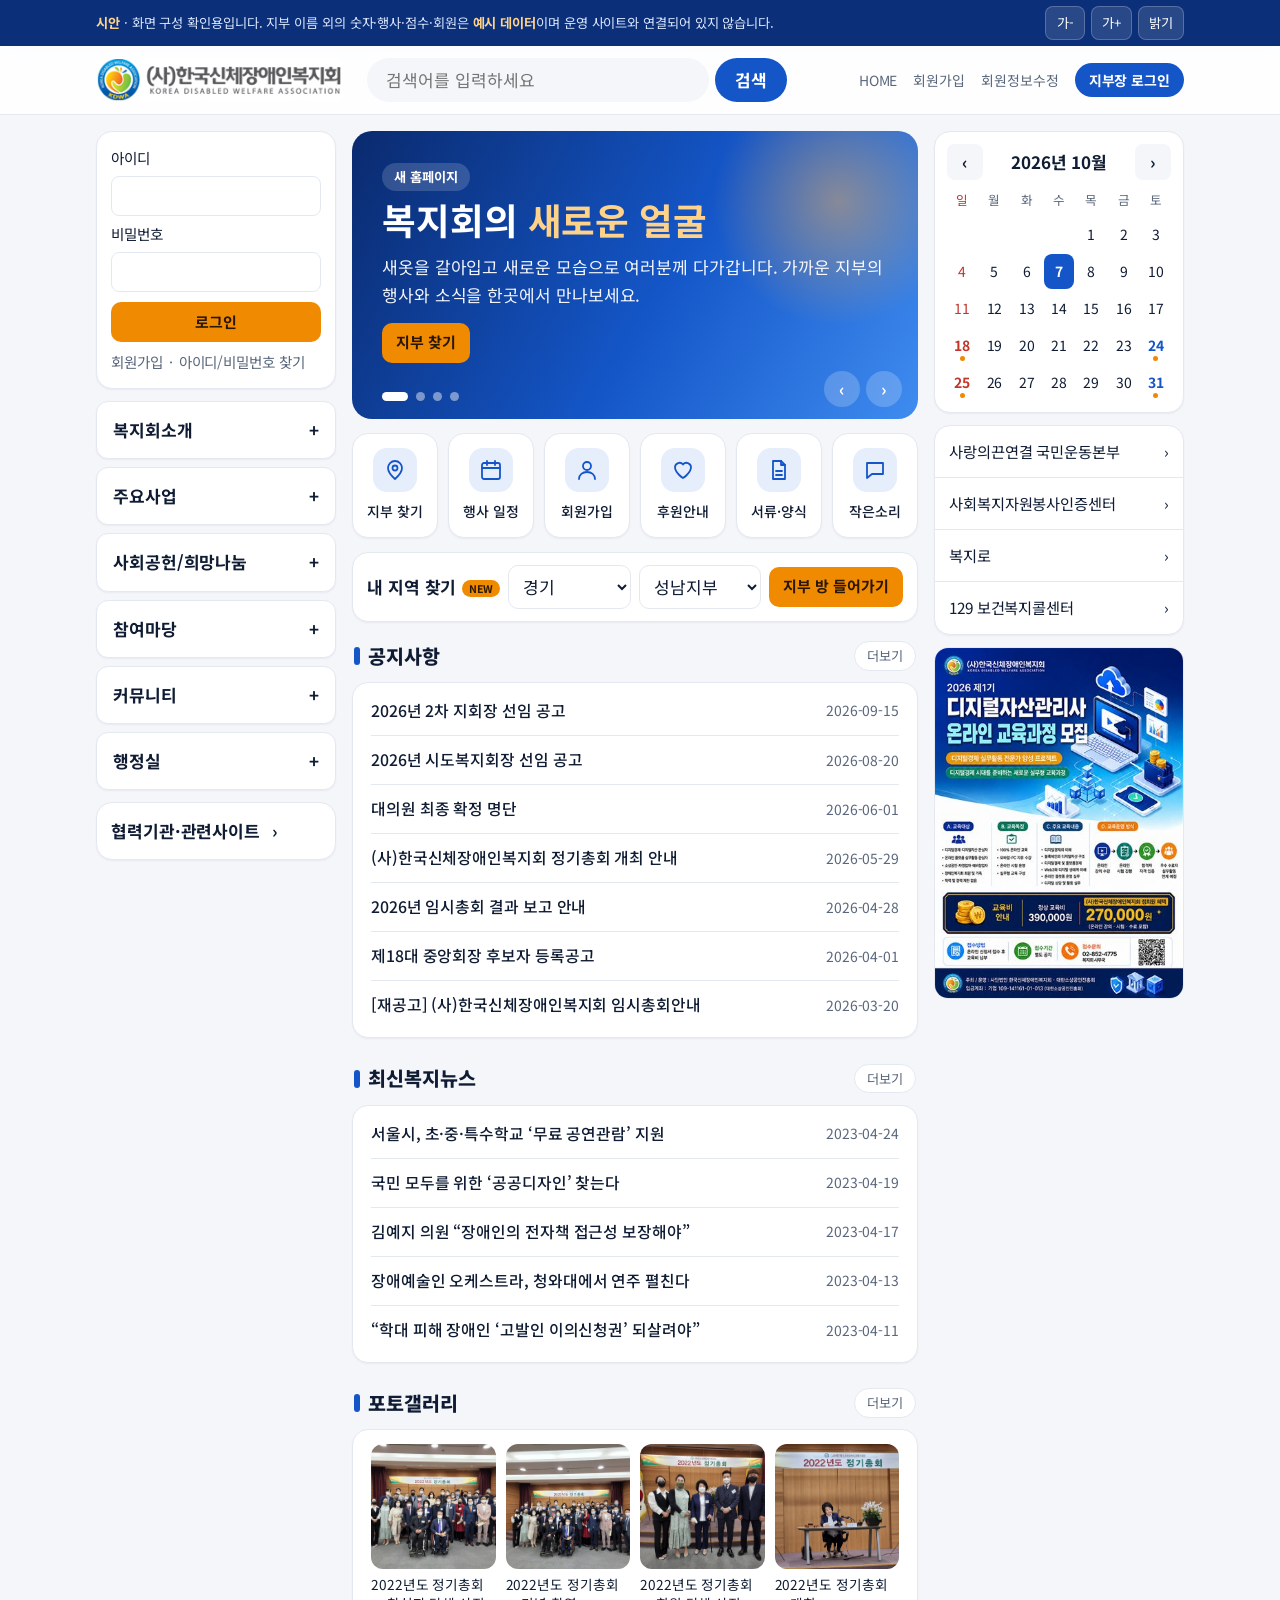
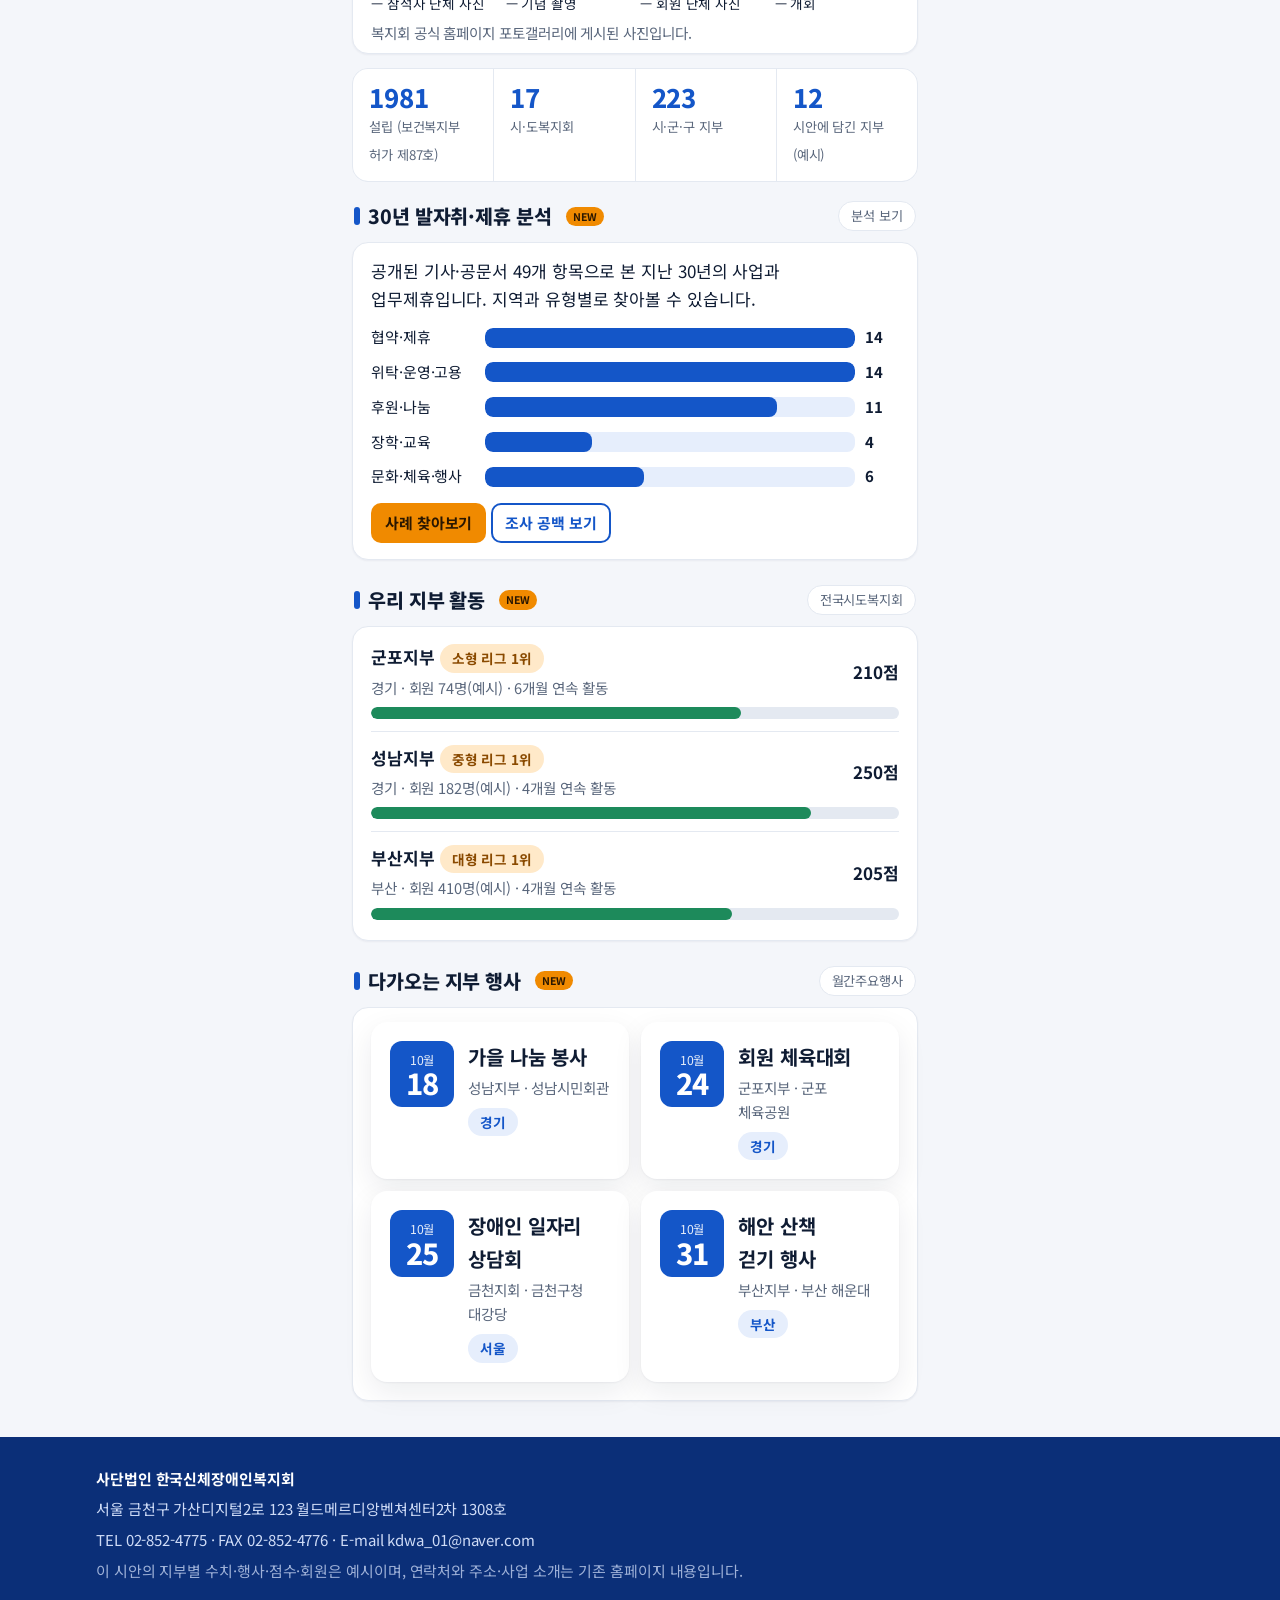
<file: index.html>
<!doctype html>
<html lang="ko"><head><meta charset="utf-8">
<meta name="viewport" content="width=device-width,initial-scale=1">
<title>복지회 새 홈페이지 시안</title>
<link rel="preconnect" href="https://fonts.googleapis.com"><link rel="preconnect" href="https://fonts.gstatic.com" crossorigin>
<link href="https://fonts.googleapis.com/css2?family=Noto+Sans+KR:wght@400;500;700;800&display=swap" rel="stylesheet">
<style>
/* Layout: 파란 상단 영역 + 흰 카드 본문. 데스크톱은 상단 메뉴(마우스 올리면 하위 메뉴), 모바일은 하단 탭.
   지부장 화면은 왼쪽 메뉴 + 본문. 색은 로고의 남색과 2026 포스터의 로열블루·주황. 주황은 행동 버튼에만. */
:root{
 --bg:#f2f5fb; --surface:#ffffff; --ink:#0f1c33; --mut:#4d5c76; --line:#d8e0ee;
 --brand:#1456c8; --brand-deep:#0b2f78; --brand-soft:#e6eefc;
 --accent:#f08a00; --accent-ink:#2a1700; --green:#1d8a5b; --green-soft:#e1f4ea; --red:#c2362b; --red-soft:#fde8e6;
 --on-brand:#ffffff; --t1:#dbe6fa; --t2:#a9c3f2; --t3:#1456c8; --t4:#f08a00;
 --shadow:0 1px 2px rgba(15,28,51,.06),0 8px 24px rgba(15,28,51,.07);
 --fs:17px; --disp:"Black Han Sans","Noto Sans KR","Malgun Gothic",sans-serif; --body:"Noto Sans KR","Malgun Gothic","Apple SD Gothic Neo",sans-serif;
}
@media (prefers-color-scheme:dark){:root:not([data-theme="light"]){
 --bg:#0a111e; --surface:#121c2e; --ink:#eaf0fb; --mut:#a2b0c8; --line:#25324a;
 --brand:#6ea8ff; --brand-deep:#0a1f4d; --brand-soft:#16294d;
 --accent:#ffb04d; --accent-ink:#241400; --green:#5cc79a; --green-soft:#143528; --red:#ff8d82; --red-soft:#3b1a17;
 --on-brand:#07142e; --t1:#1a2c4d; --t2:#2b4a86; --t3:#6ea8ff; --t4:#ffb04d;
 --shadow:0 1px 2px rgba(0,0,0,.4),0 8px 24px rgba(0,0,0,.35);color-scheme:dark}}
:root[data-theme="dark"]{
 --bg:#0a111e; --surface:#121c2e; --ink:#eaf0fb; --mut:#a2b0c8; --line:#25324a;
 --brand:#6ea8ff; --brand-deep:#0a1f4d; --brand-soft:#16294d;
 --accent:#ffb04d; --accent-ink:#241400; --green:#5cc79a; --green-soft:#143528; --red:#ff8d82; --red-soft:#3b1a17;
 --on-brand:#07142e; --t1:#1a2c4d; --t2:#2b4a86; --t3:#6ea8ff; --t4:#ffb04d;
 --shadow:0 1px 2px rgba(0,0,0,.4),0 8px 24px rgba(0,0,0,.35);color-scheme:dark}
*{box-sizing:border-box}
html{font-size:var(--fs)}
body{margin:0;background:var(--bg);color:var(--ink);font-family:var(--body);line-height:1.65;padding-bottom:84px;-webkit-text-size-adjust:100%;word-break:keep-all;overflow-wrap:break-word}
a{color:inherit}button,input,select,textarea{font:inherit;color:inherit}
:focus-visible{outline:3px solid var(--accent);outline-offset:2px;border-radius:6px}
.skip{position:absolute;left:-999px;top:8px;background:var(--accent);color:var(--accent-ink);padding:10px 14px;border-radius:8px;z-index:100}.skip:focus{left:8px}
.wrap{width:min(1120px,100%);margin-inline:auto;padding-inline:16px}
.ribbon{background:var(--brand-deep);color:#dbe7ff;font-size:.78rem;padding:6px 0}
.ribbon .wrap{display:flex;gap:12px;align-items:center;justify-content:space-between;flex-wrap:wrap}
.ribbon b{color:#ffd28a}
.tools{display:flex;gap:6px}.tools button{background:rgba(255,255,255,.12);border:1px solid rgba(255,255,255,.22);color:#fff;border-radius:8px;min-width:40px;min-height:34px;cursor:pointer;padding:0 10px}
header.top{background:var(--surface);border-bottom:1px solid var(--line);position:sticky;top:0;z-index:30}
header.top .wrap{display:flex;align-items:center;gap:16px;min-height:68px}
.logo{display:flex;align-items:center;text-decoration:none;flex:0 0 auto}
.logo img{height:44px;width:auto;display:block;border-radius:6px;background:#fff}
nav.main{display:none;margin-left:auto;gap:2px}
nav.main>div{position:relative}
nav.main>div>a{display:block;text-decoration:none;padding:12px 9px;border-radius:10px;font-weight:700;font-size:.9rem;white-space:nowrap}
nav.main>div:hover>a,nav.main>div:focus-within>a,nav.main>div>a[aria-current="page"]{background:var(--brand-soft);color:var(--brand)}
nav.main .drop{display:none;position:absolute;left:0;top:100%;min-width:190px;background:var(--surface);border:1px solid var(--line);border-radius:12px;box-shadow:var(--shadow);padding:6px;z-index:40}
nav.main>div:hover .drop,nav.main>div:focus-within .drop{display:block}
nav.main .drop a{display:block;padding:10px 12px;border-radius:8px;text-decoration:none;font-size:.9rem;white-space:nowrap}
nav.main .drop a:hover{background:var(--brand-soft);color:var(--brand)}
.who{display:none;align-items:center;gap:8px;white-space:nowrap;flex:0 0 auto}.who .nm{display:none}@media(min-width:1440px){.who .nm{display:inline}}
.menubtn{margin-left:auto;background:var(--brand);color:var(--on-brand);border:0;border-radius:10px;min-height:44px;padding:0 16px;font-weight:700;cursor:pointer}
@media(min-width:1000px){nav.main{display:flex}.menubtn{display:none}body{padding-bottom:0}.who{display:flex}}
.sheet{position:fixed;inset:0;background:var(--bg);z-index:60;overflow:auto;padding:16px;display:none}
.sheet.open{display:block}
.sheet h2{font-family:var(--disp);font-weight:400;font-size:1.4rem;margin:0}
.sheet .x{float:right;background:var(--surface);border:1px solid var(--line);border-radius:10px;min-height:44px;min-width:44px;cursor:pointer}
.sheet details{background:var(--surface);border:1px solid var(--line);border-radius:12px;margin:10px 0;padding:4px 14px}
.sheet summary{font-weight:700;padding:12px 0;cursor:pointer}
.sheet details a{display:block;padding:12px 0;border-top:1px solid var(--line);text-decoration:none;color:var(--mut)}
.tabbar{position:fixed;left:0;right:0;bottom:0;background:var(--surface);border-top:1px solid var(--line);display:flex;z-index:40;padding-bottom:env(safe-area-inset-bottom,0px)}
.tabbar a{flex:1;text-align:center;text-decoration:none;padding:8px 2px;min-height:62px;color:var(--mut);font-size:.78rem;font-weight:500;display:flex;flex-direction:column;align-items:center;gap:2px}
.tabbar svg,.ico{width:24px;height:24px;stroke:currentColor;fill:none;stroke-width:1.8;stroke-linecap:round;stroke-linejoin:round}
.tabbar a[aria-current="page"]{color:var(--brand);font-weight:700}
@media(min-width:1000px){.tabbar{display:none}}
.btn{display:inline-flex;align-items:center;justify-content:center;gap:8px;border:0;border-radius:12px;min-height:48px;padding:0 20px;font-weight:700;cursor:pointer;text-decoration:none;background:var(--accent);color:var(--accent-ink)}
.btn:hover{filter:brightness(1.05)}.btn.line{background:transparent;color:var(--brand);box-shadow:inset 0 0 0 2px var(--brand)}
.btn.sm{min-height:40px;padding:0 14px;font-size:.88rem;border-radius:10px}
.btn.ok{background:var(--green);color:#fff}.btn.no{background:transparent;color:var(--red);box-shadow:inset 0 0 0 2px var(--red)}
.btn.plain{background:var(--bg);color:var(--ink)}
.btn.ghost{background:rgba(255,255,255,.14);color:#fff;box-shadow:inset 0 0 0 1.5px rgba(255,255,255,.45)}
.btn[disabled]{opacity:.45;cursor:not-allowed}
.card{background:var(--surface);border:1px solid var(--line);border-radius:16px;padding:18px;min-width:0}
.card.lift{box-shadow:var(--shadow);border-color:transparent}
.chip{display:inline-flex;align-items:center;gap:6px;background:var(--brand-soft);color:var(--brand);border-radius:999px;padding:3px 12px;font-size:.8rem;font-weight:700;white-space:nowrap}
.chip.g{background:var(--green-soft);color:var(--green)}.chip.o{background:#ffe9c9;color:#8a4a00}.chip.r{background:var(--red-soft);color:var(--red)}.chip.m{background:var(--bg);color:var(--mut)}
@media (prefers-color-scheme:dark){:root:not([data-theme="light"]) .chip.o{background:#3a2a10;color:#ffcb85}}
:root[data-theme="dark"] .chip.o{background:#3a2a10;color:#ffcb85}
h1,h2,h3{margin:0;text-wrap:balance}
.disp{font-family:var(--disp);font-weight:400;letter-spacing:-.01em}
.sec{padding-block:30px}.sec>.wrap>h2,.h2{font-family:var(--disp);font-weight:400;font-size:1.6rem;margin-bottom:6px}
.sub{color:var(--mut);margin:0 0 16px}
.mut{color:var(--mut)}.small{font-size:.86rem}.num{font-variant-numeric:tabular-nums}
.stack{display:grid;gap:14px;min-width:0;align-content:start}.row{display:flex;gap:10px;flex-wrap:wrap;align-items:center}
.hero{background:linear-gradient(135deg,var(--brand-deep) 0%,#1456c8 62%,#2a7be8 100%);color:#fff;padding-block:34px 44px;position:relative;overflow:hidden}
.hero::after{content:"";position:absolute;right:-90px;top:-90px;width:340px;height:340px;border-radius:50%;background:radial-gradient(circle,rgba(255,176,77,.35),rgba(255,176,77,0) 68%);pointer-events:none}
.hero .wrap{display:grid;gap:26px;position:relative;z-index:1}.hero .wrap>*{min-width:0}
.hero h1{font-family:var(--disp);font-weight:400;font-size:clamp(2rem,6.4vw,3.3rem);line-height:1.22}
.hero p.lead{font-size:1.06rem;opacity:.92;max-width:34em;margin:10px 0 0}
.finder{background:rgba(255,255,255,.12);border:1px solid rgba(255,255,255,.28);border-radius:16px;padding:14px;display:grid;gap:10px}
.finder label{font-weight:700;font-size:.9rem}.finder .r{display:flex;gap:8px;flex-wrap:wrap}
.finder select{flex:1 1 150px;min-height:50px;border-radius:12px;border:0;padding:0 12px;background:#fff;color:#0f1c33}
.hstats{display:flex;gap:22px;flex-wrap:wrap;margin-top:8px}.hstats div{display:flex;flex-direction:column}
.hstats b{font-family:var(--disp);font-weight:400;font-size:1.9rem;line-height:1.1}.hstats span{font-size:.8rem;opacity:.85}
@media(min-width:900px){.hero .wrap{grid-template-columns:1.25fr 1fr;align-items:center}.hero{padding-block:54px 60px}}
.pagehead{background:linear-gradient(135deg,var(--brand-deep),#1456c8);color:#fff;padding-block:26px}
.pagehead h1{font-family:var(--disp);font-weight:400;font-size:clamp(1.7rem,4.6vw,2.4rem)}
.crumbs{font-size:.85rem;opacity:.85;margin-bottom:4px}.crumbs a{color:#fff}
.subtabs{display:flex;gap:6px;overflow-x:auto;padding-block:14px 2px;scrollbar-width:thin}
.subtabs a,.subtabs button{border:1px solid var(--line);background:var(--surface);border-radius:999px;min-height:44px;padding:0 18px;font-weight:700;cursor:pointer;white-space:nowrap;color:var(--mut);text-decoration:none;display:inline-flex;align-items:center}
.subtabs [aria-current="page"],.subtabs [aria-selected="true"]{background:var(--brand);border-color:var(--brand);color:var(--on-brand)}
.mapbox{display:grid;gap:18px}.mapbox>*{min-width:0}
@media(min-width:900px){.mapbox{grid-template-columns:1fr 1fr;align-items:start}}
.cart{display:grid;grid-template-columns:repeat(4,1fr);gap:8px;max-width:420px}
.tile{aspect-ratio:1/.92;border-radius:14px;border:0;display:flex;flex-direction:column;align-items:center;justify-content:center;cursor:pointer;font-weight:700;line-height:1.2;color:var(--ink);background:var(--brand-soft);padding:2px}
.tile .n{font-size:.72rem;font-weight:500;color:var(--mut)}.tile.empty{visibility:hidden}
.tile.l1{background:var(--t1)}.tile.l2{background:var(--t2)}
.tile.l3{background:var(--t3);color:var(--on-brand)}.tile.l3 .n{color:var(--on-brand)}
.tile.l4{background:var(--t4);color:var(--accent-ink)}.tile.l4 .n{color:var(--accent-ink)}
.tile[aria-pressed="true"]{outline:3px solid var(--ink);outline-offset:2px}
.legend{display:flex;gap:12px;flex-wrap:wrap;margin-top:14px;font-size:.8rem;color:var(--mut)}
.legend i{display:inline-block;width:14px;height:14px;border-radius:4px;margin-right:5px;vertical-align:-2px}
.blist{list-style:none;margin:12px 0 0;padding:0;display:grid;gap:8px}
.blist a{display:flex;justify-content:space-between;align-items:center;gap:10px;padding:14px 16px;border-radius:14px;background:var(--surface);border:1px solid var(--line);text-decoration:none}
.blist a:hover{border-color:var(--brand)}.blist .nm{font-weight:700}.blist .meta{font-size:.82rem;color:var(--mut)}
.evgrid{display:grid;gap:12px}.evgrid>*{min-width:0}
@media(min-width:700px){.evgrid{grid-template-columns:repeat(2,1fr)}}@media(min-width:1000px){.evgrid{grid-template-columns:repeat(3,1fr)}}
.ev{display:grid;grid-template-columns:64px 1fr;gap:14px;align-items:start;text-decoration:none}
.date{background:var(--brand);color:var(--on-brand);border-radius:12px;text-align:center;padding:8px 0;line-height:1.1}
.date b{display:block;font-family:var(--disp);font-weight:400;font-size:1.7rem}.date span{font-size:.72rem;opacity:.9}
.news{display:grid;gap:14px}.news>*{min-width:0}@media(min-width:900px){.news{grid-template-columns:1.2fr 1fr}}
.notice{background:linear-gradient(160deg,var(--brand-deep),#1456c8);color:#fff;border:0}
.notice h3{font-family:var(--disp);font-weight:400;font-size:1.5rem;line-height:1.3}
.price{display:flex;gap:14px;flex-wrap:wrap;margin:14px 0}.price div{background:rgba(255,255,255,.12);border-radius:12px;padding:10px 14px}
.price small{display:block;opacity:.85}.price b{font-family:var(--disp);font-weight:400;font-size:1.5rem}.price .hi b{color:#ffcb85}
.list{list-style:none;margin:0;padding:0}.list li{padding:12px 0;border-bottom:1px solid var(--line);display:flex;gap:12px;justify-content:space-between;align-items:center}
.list li:last-child{border:0}.list a{text-decoration:none;font-weight:500}.list a:hover{color:var(--brand);text-decoration:underline}
.src{color:var(--mut);font-size:.82rem;white-space:nowrap}
.photos{display:grid;grid-template-columns:repeat(3,1fr);gap:8px}@media(min-width:700px){.photos{grid-template-columns:repeat(5,1fr)}}
.ph{aspect-ratio:1;border-radius:12px;overflow:hidden;background:var(--brand-soft);position:relative;display:block}
.ph img{width:100%;height:100%;object-fit:cover;display:block}
.ph .tag{position:absolute;left:6px;bottom:6px;background:rgba(0,0,0,.55);color:#fff;font-size:.66rem;padding:1px 8px;border-radius:99px}
.cover{background:linear-gradient(135deg,var(--brand-deep),#1456c8);color:#fff;padding-block:30px}
.cover .wrap{display:grid;gap:16px}.cover h1{font-family:var(--disp);font-weight:400;font-size:clamp(1.9rem,5vw,2.8rem)}
.kpi{display:grid;grid-template-columns:repeat(2,1fr);gap:10px}@media(min-width:700px){.kpi{grid-template-columns:repeat(4,1fr)}}
.kpi>div{background:rgba(255,255,255,.12);border-radius:14px;padding:12px 14px;min-width:0}
.kpi b{display:block;font-family:var(--disp);font-weight:400;font-size:1.7rem;line-height:1.1}.kpi span{font-size:.8rem;opacity:.88}
.biz{display:grid;gap:12px}@media(min-width:700px){.biz{grid-template-columns:repeat(2,1fr)}}@media(min-width:1000px){.biz{grid-template-columns:repeat(3,1fr)}}
.biz .card{display:grid;gap:8px;align-content:start}.biz .ic{width:46px;height:46px;border-radius:12px;background:var(--brand-soft);color:var(--brand);display:flex;align-items:center;justify-content:center}
.prose p{margin:.6em 0;max-width:46em}.prose h3{font-family:var(--disp);font-weight:400;font-size:1.25rem;margin-top:1.2em}
.prose ul{padding-left:1.2em;margin:.4em 0}.prose li{margin:.25em 0}
.tree{display:grid;gap:8px;margin-top:10px}.tree .n{border:1.5px solid var(--line);border-radius:12px;padding:10px 14px;background:var(--surface)}
.tree .n.hi{border-color:var(--brand);background:var(--brand-soft)}.tree .ind{margin-left:22px}
.form{display:grid;gap:12px}.form label{font-weight:700;font-size:.92rem;display:grid;gap:6px}
.form input[type=text],.form input[type=date],.form input[type=number],.form input[type=password],.form select,.form textarea{min-height:48px;border-radius:12px;border:1.5px solid var(--line);padding:10px 14px;background:var(--surface);width:100%}
.form textarea{min-height:110px;resize:vertical}.form input:focus,.form textarea:focus,.form select:focus{border-color:var(--brand)}
.consent{display:flex;gap:12px;align-items:flex-start;background:#fff4e0;border:1.5px solid #f0c27a;border-radius:12px;padding:12px 14px;color:#4a2c00}
.consent input{width:24px;height:24px;margin-top:2px;flex:0 0 auto;accent-color:var(--accent)}
@media (prefers-color-scheme:dark){:root:not([data-theme="light"]) .consent{background:#2e220d;border-color:#6e5220;color:#ffdca3}}
:root[data-theme="dark"] .consent{background:#2e220d;border-color:#6e5220;color:#ffdca3}
.drop{border:2px dashed var(--brand);border-radius:14px;padding:18px;text-align:center;background:var(--brand-soft);cursor:pointer;display:block}
.drop input{display:none}.drop:focus-within{outline:3px solid var(--accent);outline-offset:2px}
.drop svg{width:34px;height:34px;stroke:var(--brand);fill:none;stroke-width:1.8;stroke-linecap:round;stroke-linejoin:round;display:block;margin:0 auto 6px}
.mshell{display:grid;gap:16px;padding-block:18px}.mshell>*{min-width:0}
@media(min-width:1000px){.mshell{grid-template-columns:236px 1fr;align-items:start}}
.side{background:var(--surface);border:1px solid var(--line);border-radius:16px;padding:12px;display:none}
@media(min-width:1000px){.side{display:block;position:sticky;top:84px}}
.side .me{padding:6px 8px 12px;border-bottom:1px solid var(--line);margin-bottom:8px}
.side a{display:flex;align-items:center;gap:10px;padding:11px 10px;border-radius:10px;text-decoration:none;font-weight:500}
.side a:hover{background:var(--brand-soft)}.side a[aria-current="page"]{background:var(--brand);color:var(--on-brand);font-weight:700}
.side .ico{width:20px;height:20px}.side .cnt{margin-left:auto;background:var(--accent);color:var(--accent-ink);border-radius:99px;font-size:.72rem;font-weight:700;padding:0 8px}
.mchips{display:flex;gap:6px;overflow-x:auto;padding-bottom:4px}@media(min-width:1000px){.mchips{display:none}}
.mchips a{white-space:nowrap;border:1px solid var(--line);background:var(--surface);border-radius:999px;min-height:44px;padding:0 16px;display:inline-flex;align-items:center;gap:6px;text-decoration:none;font-weight:700;color:var(--mut)}
.mchips a[aria-current="page"]{background:var(--brand);border-color:var(--brand);color:var(--on-brand)}
.mchips .cnt{background:var(--accent);color:var(--accent-ink);border-radius:99px;font-size:.72rem;padding:0 7px}
.mk{display:grid;grid-template-columns:repeat(2,1fr);gap:10px}@media(min-width:800px){.mk{grid-template-columns:repeat(4,1fr)}}
.mk>a,.mk>div{background:var(--surface);border:1px solid var(--line);border-radius:14px;padding:12px 14px;text-decoration:none;display:block;min-width:0}
.mk b{display:block;font-family:var(--disp);font-weight:400;font-size:1.8rem;line-height:1.15}.mk span{font-size:.8rem;color:var(--mut)}
.two{display:grid;gap:14px;align-items:start}.two>*{min-width:0}@media(min-width:900px){.two{grid-template-columns:1.1fr 1fr}}
.todo{display:grid;gap:8px}.todo a{display:flex;align-items:center;gap:12px;padding:12px 14px;border-radius:12px;background:var(--bg);text-decoration:none}
.todo a:hover{outline:2px solid var(--brand)}.todo b{flex:1}
.dot{width:10px;height:10px;border-radius:50%;background:var(--accent);flex:0 0 auto}
.ring{width:132px;height:132px;position:relative;flex:0 0 auto}.ring svg{width:100%;height:100%;transform:rotate(-90deg)}
.ring .c{position:absolute;inset:0;display:flex;flex-direction:column;align-items:center;justify-content:center;line-height:1.1}
.ring .c b{font-family:var(--disp);font-weight:400;font-size:2.1rem}
.srow{display:flex;gap:18px;align-items:center;flex-wrap:wrap}
.bar{height:12px;border-radius:99px;background:var(--line);overflow:hidden}.bar i{display:block;height:100%;background:var(--green);border-radius:99px;transition:width .5s}
.badges{display:grid;grid-template-columns:repeat(auto-fit,minmax(78px,1fr));gap:10px}
.bd{text-align:center;padding:12px 6px;border-radius:14px;border:1.5px solid var(--line);background:var(--surface)}
.bd .ic{width:44px;height:44px;border-radius:50%;margin:0 auto 6px;display:flex;align-items:center;justify-content:center;background:var(--line);color:var(--mut)}
.bd.on{border-color:var(--accent)}.bd.on .ic{background:var(--accent);color:var(--accent-ink)}
.bd small{display:block;color:var(--mut);font-size:.74rem;line-height:1.35}.bd b{font-size:.84rem}
.rank{display:grid;gap:8px;margin:12px 0 0;padding:0;list-style:none}
.rank li{display:flex;align-items:center;gap:12px;padding:10px 14px;border-radius:12px;background:var(--bg)}
.rank .no{font-family:var(--disp);font-size:1.3rem;width:30px;text-align:center;color:var(--brand)}
.rank li.me{background:var(--brand);color:var(--on-brand)}.rank li.me .no{color:var(--on-brand)}.rank li.me small{color:var(--on-brand);opacity:.8}
.rank .nm{flex:1;font-weight:700;min-width:0}.rank .p{font-variant-numeric:tabular-nums;font-weight:700}
.note{background:var(--green-soft);border-radius:12px;padding:12px 14px;font-size:.88rem}
.tblwrap{overflow-x:auto}
table.tbl{width:100%;border-collapse:collapse;font-size:.92rem}
.tbl th{text-align:left;font-size:.78rem;color:var(--mut);font-weight:700;padding:8px 10px;border-bottom:2px solid var(--line);white-space:nowrap}
.tbl td{padding:11px 10px;border-bottom:1px solid var(--line);vertical-align:middle}
.tbl tr:hover td{background:var(--bg)}
@media(max-width:699px){.tbl thead{display:none}.tbl,.tbl tbody,.tbl tr,.tbl td{display:block;width:100%}
 .tbl tr{border:1px solid var(--line);border-radius:12px;padding:8px 12px;margin:10px 0;background:var(--surface)}
 .tbl td{border:0;padding:5px 0;display:flex;gap:10px;justify-content:space-between;align-items:center;text-align:right}
 .tbl td::before{content:attr(data-l);color:var(--mut);font-size:.8rem;text-align:left;flex:0 0 auto}.tbl tr:hover td{background:none}}
.toolbar{display:flex;gap:10px;flex-wrap:wrap;margin-bottom:12px}.toolbar input,.toolbar select{min-height:46px;border-radius:12px;border:1.5px solid var(--line);padding:0 12px;background:var(--surface)}
.toolbar input{flex:1 1 180px;min-width:0}
.pager{display:flex;gap:6px;align-items:center;justify-content:center;margin-top:12px;flex-wrap:wrap}
.pager button{min-width:44px;min-height:44px;border-radius:10px;border:1px solid var(--line);background:var(--surface);cursor:pointer;font-weight:700}
.pager button[aria-current="true"]{background:var(--brand);border-color:var(--brand);color:var(--on-brand)}
.pager button[disabled]{opacity:.4;cursor:not-allowed}
.tl{list-style:none;margin:0;padding:0}.tl li{display:grid;grid-template-columns:92px 1fr;gap:10px;padding:10px 0;border-bottom:1px solid var(--line);font-size:.9rem}
.tl time{color:var(--mut);font-variant-numeric:tabular-nums;font-size:.82rem}
.steps{display:flex;gap:6px;align-items:center;font-size:.76rem;flex-wrap:wrap}.steps span{padding:2px 9px;border-radius:99px;background:var(--bg);color:var(--mut);font-weight:700}
.steps span.on{background:var(--accent);color:var(--accent-ink)}.steps span.done{background:var(--green-soft);color:var(--green)}
.switch{display:inline-flex;align-items:center;gap:8px;min-height:44px;cursor:pointer}.switch input{width:22px;height:22px;accent-color:var(--brand)}
.msg{border:1px solid var(--line);border-radius:14px;padding:14px;display:grid;gap:10px;background:var(--surface)}
.acct button{text-align:left;cursor:pointer;display:grid;gap:2px;width:100%}.acct button:hover{border-color:var(--brand)}
.modal{position:fixed;inset:0;background:rgba(5,10,20,.55);z-index:80;display:none;align-items:center;justify-content:center;padding:16px}
.modal.open{display:flex}
.modal .box{background:var(--surface);border-radius:18px;padding:20px;width:min(520px,100%);max-height:90vh;overflow:auto;display:grid;gap:14px}
.modal h3{font-family:var(--disp);font-weight:400;font-size:1.3rem}
.modal .acts{display:flex;gap:10px;justify-content:flex-end;flex-wrap:wrap}
@media(max-width:600px){.modal{align-items:flex-end;padding:0}.modal .box{border-radius:18px 18px 0 0;width:100%}}
footer.f{background:var(--brand-deep);color:#cfdcf7;padding-block:30px 20px;margin-top:20px;font-size:.88rem}
footer.f b{color:#fff}.footgrid{display:grid;gap:6px}
.toast{position:fixed;left:50%;bottom:96px;transform:translate(-50%,20px);background:var(--ink);color:var(--bg);padding:12px 20px;border-radius:12px;font-weight:700;opacity:0;pointer-events:none;transition:.3s;z-index:90;max-width:calc(100% - 32px);text-align:center}
.toast.show{opacity:1;transform:translate(-50%,0)}
@media(min-width:1000px){.toast{bottom:28px}}
@media(prefers-reduced-motion:reduce){*{transition:none!important;scroll-behavior:auto!important}}
/* ===== v4: 원본 골격(왼쪽 로그인·세로 메뉴 / 가운데 목록 / 오른쪽 달력·협력기관) ===== */
header.top .wrap.hd{display:grid;grid-template-columns:auto 1fr auto;align-items:center;gap:8px 18px;padding-block:10px;min-height:0}
.hr{display:none;justify-content:flex-end;flex-direction:column;align-items:flex-end;gap:8px}
@media(min-width:1000px){.hr{display:flex}}
.util{display:flex;gap:6px 16px;align-items:center;flex-wrap:wrap;justify-content:flex-end;font-size:.82rem}
.util a,.util button{text-decoration:none;color:var(--mut);background:none;border:0;cursor:pointer;padding:2px 0;font-size:.82rem}
.util a:hover,.util button:hover{color:var(--brand);text-decoration:underline}
.util .adm{font-weight:700;color:var(--brand)}
.search{display:flex;gap:6px}.search input{min-height:38px;border:1.5px solid var(--line);border-radius:8px;padding:0 12px;width:230px;background:var(--surface)}
.search button{min-height:38px;border-radius:8px;border:0;background:var(--brand);color:var(--on-brand);padding:0 14px;font-weight:700;cursor:pointer}
.sr{position:absolute;left:-999px}
.frame{display:grid;gap:16px;padding-block:16px}.frame>*{min-width:0}
@media(min-width:1000px){.frame{grid-template-columns:240px minmax(0,1fr)}.frame.r3{grid-template-columns:240px minmax(0,1fr) 250px}}
.lcol{display:none}@media(min-width:1000px){.lcol{display:grid;gap:12px;align-content:start}}
.rcol{display:grid;gap:12px;align-content:start}
.lbox{background:var(--surface);border:1px solid var(--line);border-radius:14px;padding:14px;display:grid;gap:6px}
.lbox.login{background:var(--brand-soft);border-color:transparent}
.lbox input{min-height:40px;border-radius:8px;border:1.5px solid var(--line);padding:0 10px;background:var(--surface);width:100%}
.lbox .links{display:flex;gap:6px;flex-wrap:wrap;margin-top:2px}.lbox .links a{color:var(--mut);text-decoration:none}.lbox .links a:hover{color:var(--brand);text-decoration:underline}
.vmenu{display:grid;gap:6px}
.vmenu .gt{display:flex;justify-content:space-between;align-items:center;padding:13px 14px;background:var(--brand);color:var(--on-brand);border-radius:12px;font-weight:700;text-decoration:none}
.vmenu .g.open .gt{background:var(--brand-deep);color:#fff}
.vmenu ul{list-style:none;margin:4px 0 6px;padding:6px;background:var(--surface);border:1px solid var(--line);border-radius:12px}
.vmenu li a{display:flex;justify-content:space-between;align-items:center;padding:9px 10px;border-radius:8px;text-decoration:none;font-size:.92rem}
.vmenu li a:hover{background:var(--brand-soft);color:var(--brand)}
.vmenu li a[aria-current="page"]{background:var(--brand-soft);color:var(--brand);font-weight:700}
em.new{font-style:normal;background:var(--accent);color:var(--accent-ink);border-radius:99px;font-size:.62rem;font-weight:700;padding:1px 7px;margin-left:6px;vertical-align:1px}
.coop{display:flex;align-items:center;gap:12px;text-decoration:none;font-weight:700}
.coop img{width:36px;height:36px;border-radius:8px;background:#fff}
.ptitle{margin-bottom:6px}.ptitle h1{font-family:var(--disp);font-weight:400;font-size:clamp(1.5rem,4vw,2rem)}
.crumbs2{font-size:.82rem;color:var(--mut)}.crumbs2 a{color:var(--mut)}
.ccol .wrap{width:100%;padding-inline:0}.ccol .sec{padding-block:12px}
.ccol .cover{border-radius:16px;padding:22px}.ccol .cover .wrap{padding:0}
.ccol .evgrid{grid-template-columns:1fr}@media(min-width:700px){.ccol .evgrid{grid-template-columns:repeat(2,1fr)}}
.ccol .mapbox{grid-template-columns:1fr}@media(min-width:1100px){.ccol .mapbox{grid-template-columns:minmax(0,420px) minmax(0,1fr)}}
.ccol .two{grid-template-columns:1fr}@media(min-width:1100px){.ccol .two{grid-template-columns:1fr 1fr}}
.ccol .biz{grid-template-columns:1fr}@media(min-width:700px){.ccol .biz{grid-template-columns:repeat(2,1fr)}}
.subtabs.mob{display:flex}@media(min-width:1000px){.subtabs.mob{display:none}}
/* 홈 배너·목록 */
.banner{border-radius:16px;padding:26px 24px;background:linear-gradient(110deg,#0b2f78 0%,#1456c8 60%,#4a9bf0 100%);color:#fff;position:relative;overflow:hidden}
.banner::after{content:"";position:absolute;right:-40px;bottom:-60px;width:220px;height:220px;border-radius:50%;background:radial-gradient(circle,rgba(255,176,77,.5),rgba(255,176,77,0) 70%)}
.banner h2{font-family:var(--disp);font-weight:400;font-size:clamp(1.5rem,3.4vw,2.1rem);line-height:1.25;position:relative;z-index:1}
.banner h2 b{color:#ffd28a;font-weight:400}.banner p{margin:8px 0 0;max-width:30em;opacity:.95;position:relative;z-index:1}
.find{display:flex;gap:8px;flex-wrap:wrap;align-items:center;background:var(--surface);border:1px solid var(--line);border-radius:14px;padding:12px 14px}
.find b{white-space:nowrap}.find select{min-height:44px;border-radius:10px;border:1.5px solid var(--line);padding:0 10px;background:var(--surface);flex:1 1 120px;min-width:0}
.sech{display:flex;align-items:center;justify-content:space-between;gap:8px;padding:11px 16px;border-radius:12px 12px 0 0;border:1px solid var(--line);border-bottom:0;background:repeating-linear-gradient(135deg,var(--bg),var(--bg) 6px,var(--surface) 6px,var(--surface) 12px)}
.sech h2{font-size:1.08rem;font-weight:700;margin:0}.sech h2 b{color:var(--brand)}.sech a{font-size:.8rem;color:var(--mut)}
.blk{background:var(--surface);border:1px solid var(--line);border-radius:0 0 12px 12px;padding:6px 16px 10px}
.blk .list li{padding:9px 0}.blk .list a{font-size:.93rem}
.gal{display:grid;grid-template-columns:repeat(2,1fr);gap:10px;padding-top:10px}@media(min-width:700px){.gal{grid-template-columns:repeat(4,1fr)}}
.gal a{text-decoration:none;display:grid;gap:6px;font-size:.8rem}.gal .ph{border-radius:10px}.gal span{display:block;overflow:hidden;display:-webkit-box;-webkit-line-clamp:2;-webkit-box-orient:vertical}
.cal{background:var(--surface);border:1px solid var(--line);border-radius:14px;padding:12px}
.calh{display:flex;justify-content:space-between;align-items:center;margin-bottom:6px}
.calh button{min-width:36px;min-height:36px;border:0;background:var(--bg);border-radius:8px;cursor:pointer;font-weight:700}
.calg{display:grid;grid-template-columns:repeat(7,1fr);gap:2px;text-align:center;font-size:.82rem}
.calg>span{color:var(--mut);padding:4px 0;font-size:.74rem}.calg>span:first-child,.calg .cd:nth-child(7n+8){color:var(--red)}
.cd{position:relative;text-decoration:none;padding:6px 0;border-radius:8px;display:block}.cd:hover{background:var(--brand-soft)}
.cd.t{background:var(--brand);color:var(--on-brand);font-weight:700}.cd.e{font-weight:700;color:var(--brand)}.cd.t.e{color:var(--on-brand)}
.cd i{position:absolute;left:50%;bottom:2px;width:5px;height:5px;margin-left:-2.5px;border-radius:50%;background:var(--accent)}
.coops{display:grid;gap:0;background:var(--surface);border:1px solid var(--line);border-radius:14px;overflow:hidden}
.coops a{display:flex;justify-content:space-between;align-items:center;padding:13px 14px;text-decoration:none;border-bottom:1px solid var(--line);font-size:.9rem}
.coops a:last-child{border:0}.coops a:hover{background:var(--brand-soft);color:var(--brand)}
.poster{display:block;border-radius:14px;overflow:hidden;border:1px solid var(--line)}.poster img{width:100%;display:block}
body.mgr .frame{display:block}

.gal span:not(.ph){word-break:break-all;line-height:1.4}
.brrow{display:grid;grid-template-columns:1fr auto;gap:6px 14px;align-items:center;padding:12px 0;border-bottom:1px solid var(--line);text-decoration:none}
.brrow:last-child{border:0}.brrow:hover b:first-child{color:var(--brand)}.brrow .bar{grid-column:1/-1}
.ccol #t-news .evgrid{grid-template-columns:1fr}
.ccol #t-news article{display:grid;grid-template-columns:160px 1fr;align-items:stretch}
.ccol #t-news .ph{aspect-ratio:4/3!important;height:100%}
@media(max-width:520px){.ccol #t-news article{grid-template-columns:112px 1fr}}
/* ===== v5: 포털형 정돈 + 조직 관리 기능 스타일 ===== */
:root{--bg:#f4f6fa;--line:#e4e9f1;--mut:#5a677c;--shadow-sm:0 1px 2px rgba(16,28,52,.05);--shadow:0 1px 2px rgba(16,28,52,.05),0 10px 30px rgba(16,28,52,.08);--r:16px;--disp:"Noto Sans KR","Malgun Gothic",sans-serif}
@media (prefers-color-scheme:dark){:root:not([data-theme="light"]){--bg:#0b121f;--line:#243148;--mut:#a6b3c9}}
:root[data-theme="dark"]{--bg:#0b121f;--line:#243148;--mut:#a6b3c9}
body{letter-spacing:-.005em}
.disp,.ptitle h1,.banner h2,.sheet h2,.modal h3,.sec>.wrap>h2,.h2,.notice h3,.price b,.hstats b,.kpi b,.mk b,.ring .c b,.date b,.rank .no,.cover h1,.hero h1{font-family:var(--disp)!important;font-weight:800!important;letter-spacing:-.025em}
.card,.coops,.cal,.find,.lbox{border-radius:var(--r);box-shadow:var(--shadow-sm)}
.card.lift{box-shadow:var(--shadow)}
/* 헤더: 가운데 큰 검색창 (포털형) */
header.top{background:color-mix(in srgb,var(--surface) 88%,transparent);backdrop-filter:saturate(1.4) blur(10px)}
header.top .wrap.hd{grid-template-columns:auto minmax(240px,560px) 1fr;grid-template-areas:"logo search util";gap:10px 24px;padding-block:12px}
.hr{display:contents}
.logo{grid-area:logo}
.hr .search{grid-area:search;width:100%;position:relative}
.hr .util{grid-area:util;justify-content:flex-end}
@media(max-width:999px){header.top .wrap.hd{grid-template-columns:1fr auto;grid-template-areas:"logo btn"}.hr{display:none}}
.search input{flex:1;min-width:0;width:100%;border-radius:999px;padding:0 18px;min-height:44px;background:var(--bg);border-color:transparent}
.search input:focus{background:var(--surface);border-color:var(--brand)}
.search button{border-radius:999px;min-height:44px;padding:0 20px}
.kbd{display:inline-flex;align-items:center;gap:4px;font-size:.72rem;color:var(--mut);border:1px solid var(--line);border-radius:6px;padding:0 6px;background:var(--surface)}
.util .adm{background:var(--brand);color:var(--on-brand)!important;border-radius:999px;padding:6px 14px!important;font-weight:700;text-decoration:none!important}
/* 왼쪽 메뉴: 흰 카드, 열리면 브랜드색 */
.vmenu{gap:8px}
.vmenu .gt{background:var(--surface);color:var(--ink);border:1px solid var(--line);box-shadow:var(--shadow-sm);padding:14px 16px}
.vmenu .gt:hover{border-color:var(--brand);color:var(--brand)}
.vmenu .g.open .gt{background:var(--brand);border-color:var(--brand);color:var(--on-brand)}
.vmenu ul{border-radius:14px;box-shadow:var(--shadow-sm)}
.lbox.login{background:var(--surface);border:1px solid var(--line)}
/* 구역 제목: 줄무늬 제거, 군더더기 없는 제목줄 */
.sech{background:none;border:0;padding:4px 2px 10px;border-radius:0}
.sech h2{font-size:1.15rem;font-weight:800;display:flex;align-items:center;gap:8px}
.sech h2::before{content:"";width:6px;height:18px;border-radius:3px;background:var(--brand)}
.sech h2 b{color:inherit}
.sech a{border:1px solid var(--line);background:var(--surface);border-radius:999px;padding:3px 12px;font-size:.78rem;text-decoration:none;color:var(--mut)}
.sech a:hover{color:var(--brand);border-color:var(--brand)}
.blk{border-radius:var(--r);border:1px solid var(--line);padding:4px 18px 8px;box-shadow:var(--shadow-sm)}
.blk .list li{padding:11px 0}
.blk .list a{font-weight:500}
section+section{margin-top:6px}
/* 배너 캐러셀 */
.hero2{position:relative;border-radius:20px;overflow:hidden;color:#fff;min-height:210px;background:linear-gradient(120deg,#0a2a6e 0%,#1456c8 55%,#3f8cf0 100%)}
.slide{display:none;padding:30px 30px 56px;position:relative}
.slide.on{display:block}
.slide::after{content:"";position:absolute;right:-50px;top:-60px;width:260px;height:260px;border-radius:50%;background:radial-gradient(circle,rgba(255,176,77,.45),rgba(255,176,77,0) 68%);pointer-events:none}
.slide h2{font-size:clamp(1.5rem,3.2vw,2.15rem);line-height:1.25;margin:6px 0 0;position:relative;z-index:1}
.slide h2 b{color:#ffd28a}.slide p{margin:10px 0 0;max-width:30em;opacity:.95;position:relative;z-index:1}
.slide .tag{display:inline-block;background:rgba(255,255,255,.16);border-radius:999px;padding:3px 12px;font-size:.78rem;font-weight:700}
.slide .btn{margin-top:14px;position:relative;z-index:1}
.dots{position:absolute;left:30px;bottom:18px;display:flex;gap:8px;align-items:center;z-index:2}
.dots button{width:9px;height:9px;border-radius:50%;border:0;background:rgba(255,255,255,.45);padding:0;cursor:pointer}
.dots button[aria-current="true"]{width:26px;border-radius:5px;background:#fff}
.arrows{position:absolute;right:16px;bottom:12px;display:flex;gap:6px;z-index:2}
.arrows button{width:36px;height:36px;border-radius:50%;border:0;background:rgba(255,255,255,.2);color:#fff;cursor:pointer;font-weight:700}
.arrows button:hover{background:rgba(255,255,255,.35)}
/* 빠른 메뉴, 숫자 띠 */
.quick{display:grid;grid-template-columns:repeat(3,1fr);gap:10px}@media(min-width:700px){.quick{grid-template-columns:repeat(6,1fr)}}
.quick a{display:grid;justify-items:center;gap:8px;padding:14px 6px;border-radius:var(--r);background:var(--surface);border:1px solid var(--line);text-decoration:none;font-size:.82rem;font-weight:500;box-shadow:var(--shadow-sm);transition:transform .15s,box-shadow .15s}
.quick a:hover{transform:translateY(-2px);box-shadow:var(--shadow)}
.quick .qi{width:44px;height:44px;border-radius:14px;background:var(--brand-soft);color:var(--brand);display:flex;align-items:center;justify-content:center}
.stat{display:grid;grid-template-columns:repeat(2,1fr);gap:1px;background:var(--line);border:1px solid var(--line);border-radius:var(--r);overflow:hidden}@media(min-width:700px){.stat{grid-template-columns:repeat(4,1fr)}}
.stat div{background:var(--surface);padding:14px 16px}
.stat b{display:block;font-family:var(--disp);font-weight:800;font-size:1.5rem;line-height:1.1;color:var(--brand)}.stat span{font-size:.78rem;color:var(--mut)}
.find{border-radius:var(--r)}
.gal .ph{border-radius:12px}
.gal a:hover .ph{outline:2px solid var(--brand)}
/* 알림 종 / 빠른 이동 */
.bell{position:relative;background:none;border:1px solid var(--line);border-radius:999px;width:40px;height:40px;cursor:pointer;display:inline-flex;align-items:center;justify-content:center;color:var(--ink)}
.bell:hover{border-color:var(--brand);color:var(--brand)}
.bell .n{position:absolute;top:-4px;right:-4px;min-width:18px;height:18px;border-radius:99px;background:var(--accent);color:var(--accent-ink);font-size:.68rem;font-weight:800;display:flex;align-items:center;justify-content:center;padding:0 4px}
.pop{position:absolute;right:0;top:calc(100% + 8px);width:min(360px,92vw);background:var(--surface);border:1px solid var(--line);border-radius:16px;box-shadow:var(--shadow);z-index:70;overflow:hidden}
.pop h3{padding:14px 16px;font-size:1rem;border-bottom:1px solid var(--line);display:flex;justify-content:space-between;align-items:center}
.pop ul{list-style:none;margin:0;padding:0;max-height:360px;overflow:auto}
.pop li{padding:12px 16px;border-bottom:1px solid var(--line);display:grid;gap:2px;cursor:pointer}
.pop li:hover{background:var(--bg)}.pop li.un::before{content:"";position:absolute;margin-left:-10px;margin-top:8px;width:6px;height:6px;border-radius:50%;background:var(--accent)}
.pop li b{font-size:.9rem}.pop li span{font-size:.8rem;color:var(--mut)}
.whoW{position:relative;display:flex;align-items:center;gap:8px}
.cmdk{position:fixed;inset:0;background:rgba(5,10,20,.5);z-index:95;display:none;align-items:flex-start;justify-content:center;padding:12vh 16px 16px}
.cmdk.open{display:flex}
.cmdk .box{background:var(--surface);border-radius:18px;width:min(620px,100%);box-shadow:var(--shadow);overflow:hidden}
.cmdk input{width:100%;border:0;border-bottom:1px solid var(--line);padding:18px 20px;font-size:1.05rem;background:transparent;outline:none}
.cmdk ul{list-style:none;margin:0;padding:8px;max-height:50vh;overflow:auto}
.cmdk li{display:flex;justify-content:space-between;gap:10px;align-items:center;padding:11px 14px;border-radius:10px;cursor:pointer}
.cmdk li[aria-selected="true"]{background:var(--brand-soft);color:var(--brand)}
.cmdk li small{color:var(--mut);font-size:.76rem;white-space:nowrap}
.cmdk .foot{padding:8px 16px;border-top:1px solid var(--line);font-size:.76rem;color:var(--mut);display:flex;gap:14px;flex-wrap:wrap}
/* 관리 화면 정돈 */
.side{border-radius:var(--r);box-shadow:var(--shadow-sm)}
.side a{border-radius:12px}
.mk>a,.mk>div{border-radius:var(--r);box-shadow:var(--shadow-sm)}
.mk>a:hover{border-color:var(--brand)}
.mk b{color:var(--ink)}
.mk .up{color:var(--green);font-size:.76rem;font-weight:700}.mk .dn{color:var(--red);font-size:.76rem;font-weight:700}
.topbar{display:flex;justify-content:space-between;align-items:center;gap:10px;flex-wrap:wrap}
/* 차트·히트맵·퍼널 */
.chart{width:100%;height:auto;display:block}
.chart text{fill:var(--mut);font-size:11px;font-family:var(--body)}
.chart .gl{stroke:var(--line);stroke-width:1}
.chart .ln{fill:none;stroke:var(--brand);stroke-width:2.5;stroke-linecap:round;stroke-linejoin:round}
.chart .ar{fill:var(--brand);opacity:.1}
.chart .pt{fill:var(--surface);stroke:var(--brand);stroke-width:2}
.chart .bar1{fill:var(--accent)}.chart .bar2{fill:var(--brand)}
.legend2{display:flex;gap:14px;flex-wrap:wrap;font-size:.8rem;color:var(--mut);margin-top:6px}.legend2 i{display:inline-block;width:10px;height:10px;border-radius:3px;margin-right:6px}
.funnel{display:grid;gap:8px}.funnel .fr{display:grid;grid-template-columns:96px 1fr 44px;gap:10px;align-items:center;font-size:.86rem}
.funnel .fb{height:22px;border-radius:8px;background:var(--brand-soft);overflow:hidden}.funnel .fb i{display:block;height:100%;background:var(--brand);border-radius:8px}
.heat{display:grid;grid-template-columns:repeat(4,1fr);gap:6px;max-width:360px}
.heat button{aspect-ratio:1/.85;border:0;border-radius:12px;cursor:pointer;font-weight:700;font-size:.82rem;color:var(--ink);background:var(--brand-soft);line-height:1.15}
.heat button small{display:block;font-weight:500;font-size:.68rem;color:var(--mut)}
.heat .h1{background:var(--t1)}.heat .h2{background:var(--t2)}.heat .h3{background:var(--t3);color:var(--on-brand)}.heat .h3 small{color:var(--on-brand)}.heat .h4{background:var(--t4);color:var(--accent-ink)}.heat .h4 small{color:var(--accent-ink)}.heat .hx{visibility:hidden}
/* 조직 트리 */
.otree details{border:1px solid var(--line);border-radius:14px;margin:8px 0;background:var(--surface)}
.otree summary{cursor:pointer;padding:12px 14px;display:flex;gap:10px;align-items:center;flex-wrap:wrap;list-style:none}
.otree summary::-webkit-details-marker{display:none}
.otree summary::before{content:"▸";color:var(--mut);transition:transform .15s}
.otree details[open]>summary::before{transform:rotate(90deg)}
.otree .kids{padding:0 10px 10px 22px;display:grid;gap:6px}
.otree .leaf{display:flex;gap:10px;align-items:center;flex-wrap:wrap;padding:10px 12px;border:1px solid var(--line);border-radius:12px;background:var(--bg);cursor:pointer;text-align:left;width:100%}
.otree .leaf:hover{border-color:var(--brand)}
.otree .sp{flex:1}
/* 권한표·자동화 */
.matrix td,.matrix th{text-align:center}.matrix td:first-child,.matrix th:first-child{text-align:left}
.cellb{border:0;background:var(--bg);width:40px;height:34px;border-radius:10px;cursor:pointer;font-weight:800;color:var(--mut)}
.cellb.on{background:var(--green-soft);color:var(--green)}.cellb.sc{background:var(--brand-soft);color:var(--brand)}.cellb.lk{cursor:not-allowed;opacity:.7}
.rule{display:grid;grid-template-columns:1fr auto;gap:6px 14px;align-items:center;padding:14px 0;border-bottom:1px solid var(--line)}
.rule:last-child{border:0}.rule small{grid-column:1;color:var(--mut)}
.tog{position:relative;width:48px;height:28px}.tog input{position:absolute;inset:0;opacity:0;cursor:pointer;margin:0}
.tog span{position:absolute;inset:0;border-radius:99px;background:var(--line);transition:.2s}
.tog span::after{content:"";position:absolute;left:3px;top:3px;width:22px;height:22px;border-radius:50%;background:#fff;box-shadow:0 1px 3px rgba(0,0,0,.3);transition:.2s}
.tog input:checked+span{background:var(--green)}.tog input:checked+span::after{left:23px}
.tog input:focus-visible+span{outline:3px solid var(--accent);outline-offset:2px}
.seg2{display:flex;gap:6px;flex-wrap:wrap}.seg2 button{border:1px solid var(--line);background:var(--surface);border-radius:999px;min-height:40px;padding:0 16px;font-weight:700;cursor:pointer;color:var(--mut)}
.seg2 button[aria-pressed="true"]{background:var(--brand);border-color:var(--brand);color:var(--on-brand)}
.pillbar{display:flex;gap:8px;flex-wrap:wrap;margin-bottom:10px}
.pillbar button{border:1px solid var(--line);background:var(--surface);border-radius:999px;min-height:40px;padding:0 14px;cursor:pointer;font-weight:700;font-size:.86rem}
.pillbar button:hover{border-color:var(--brand);color:var(--brand)}
.report{font-size:.95rem}.report h4{margin:14px 0 4px;font-size:1rem}.report p{margin:.3em 0}
.readbar{display:grid;grid-template-columns:120px 1fr 52px;gap:10px;align-items:center;font-size:.84rem;padding:5px 0}
.readbar .bar{height:10px}

/* v5 보정 */
header.top .wrap.hd{grid-template-columns:auto minmax(200px,420px) 1fr}
.util{flex-wrap:nowrap;white-space:nowrap}.util .adm{white-space:nowrap}
.heat{width:100%;max-width:340px}.heat button{min-width:0;overflow:hidden;padding:2px}
.legend2{margin-top:12px}
.chart text{font-size:15px}
.topbar>div{flex:1 1 360px;min-width:0}.topbar .btn{flex:0 0 auto}
.whoW{white-space:nowrap}
.form label.switch{display:inline-flex;align-items:center;gap:8px;font-weight:500;font-size:.9rem}

/* ===== v6: 30년 발자취·제휴 분석 ===== */
.b30tabs{display:flex;gap:6px;overflow-x:auto;padding-bottom:4px;margin:6px 0 12px;scrollbar-width:thin}
.b30tabs a{white-space:nowrap;border:1px solid var(--line);background:var(--surface);border-radius:999px;min-height:44px;padding:0 16px;display:inline-flex;align-items:center;text-decoration:none;font-weight:700;color:var(--mut)}
.b30tabs a[aria-current="page"]{background:var(--brand);border-color:var(--brand);color:var(--on-brand)}
.b30note{display:flex;gap:10px;align-items:flex-start}
.b30grid{display:grid;gap:12px}.b30grid>*{min-width:0}
@media(min-width:760px){.b30grid.c2{grid-template-columns:repeat(2,1fr)}.b30grid.c3{grid-template-columns:repeat(3,1fr)}}
.hbar{display:grid;gap:10px}.hbar .r{display:grid;grid-template-columns:104px 1fr 34px;gap:10px;align-items:center;font-size:.88rem}
.hbar .t{height:20px;border-radius:8px;background:var(--brand-soft);overflow:hidden}.hbar .t i{display:block;height:100%;background:var(--brand);border-radius:8px}
.case h3{font-size:1rem;margin:6px 0 2px}.case p{margin:2px 0}
.case .lk{display:inline-block;margin-top:8px;font-size:.84rem;font-weight:700;color:var(--brand);text-decoration:none}
.case .lk:hover{text-decoration:underline}
.axis{display:grid;gap:6px;padding:14px 0;border-bottom:1px solid var(--line)}.axis:last-child{border:0}
.axis b{font-size:1rem}.axis .k{font-size:.78rem;color:var(--mut);font-weight:700}
.caseline{font-size:.8rem;color:var(--mut);margin-top:4px;line-height:1.5}
.tbl td .lk{font-weight:700;color:var(--brand);text-decoration:none;white-space:nowrap}
.rules{margin:0;padding-left:1.2em}.rules li{margin:.35em 0}
.heat button .c{display:block;font-weight:800;font-size:1.05rem;line-height:1.1}

@media(max-width:699px){.tbl td[data-l="확인된 내용"]{display:block;text-align:left}.tbl td[data-l="확인된 내용"]::before{display:block;margin-bottom:4px}}

/* v7 real photos */
.ph.real img,.gal .ph img{width:100%;height:100%;object-fit:cover;display:block}
.ph.real{aspect-ratio:4/3;overflow:hidden}

</style></head>
<body>
<a class="skip" href="#main">본문으로 바로가기</a>
<div class="ribbon"><div class="wrap"><span><b>시안</b> · 화면 구성 확인용입니다. 지부 이름 외의 숫자·행사·점수·회원은 <b>예시 데이터</b>이며 운영 사이트와 연결되어 있지 않습니다.</span>
<span class="tools" role="group" aria-label="보기 설정"><button id="fsm" aria-label="글자 작게">가-</button><button id="fsp" aria-label="글자 크게">가+</button><button id="thm" aria-label="화면 밝기 바꾸기">밝기</button></span></div></div>
<header class="top"><div class="wrap hd">
<a class="logo" href="#home" aria-label="한국신체장애인복지회 홈"><img alt="(사)한국신체장애인복지회 KDWA" src="[data-uri]"></a>
<div class="hr"><div class="util" id="util"></div><form class="search" data-form="search" role="search"><label class="sr" for="q">검색</label><input id="q" type="search" placeholder="검색어를 입력하세요"><button type="submit">검색</button></form></div>
<button class="menubtn" id="menubtn" aria-haspopup="dialog">메뉴</button></div></header>
<div class="sheet" id="sheet" role="dialog" aria-modal="true" aria-label="전체 메뉴"><button class="x" id="sheetx" aria-label="메뉴 닫기">닫기</button><h2>전체 메뉴</h2><div id="sheetbody"></div></div>
<main id="main"><div id="app"></div></main>
<footer class="f"><div class="wrap footgrid"><b>사단법인 한국신체장애인복지회</b>
<span>서울 금천구 가산디지털2로 123 월드메르디앙벤쳐센터2차 1308호</span><span>TEL 02-852-4775 · FAX 02-852-4776 · E-mail kdwa_01@naver.com</span>
<span style="opacity:.75">이 시안의 지부별 수치·행사·점수·회원은 예시이며, 연락처와 주소·사업 소개는 기존 홈페이지 내용입니다.</span></div></footer>
<nav class="tabbar" id="tabbar" aria-label="하단 메뉴"></nav>
<div class="modal" id="modal" role="dialog" aria-modal="true"><div class="box" id="modalbox"></div></div>
<div class="toast" id="toast" role="status" aria-live="polite"></div>
<script>
/* ===== 데이터 ===== */
const SIDO=[["인천",1,1],["서울",2,1],["경기",3,1],["강원",4,1],["충남",1,2],["세종",2,2],["충북",3,2],["경북",4,2],["전북",1,3],["대전",2,3],["대구",3,3],["울산",4,3],["광주",1,4],["전남",2,4],["경남",3,4],["부산",4,4],["제주",2,5]];
const BR=[
 {id:"seongnam",nm:"성남지부",s:"경기",lg:"중형",pts:250,mem:182,st:4,d:"분당·수정·중원 지역 회원 모임"},
 {id:"gunpo",nm:"군포지부",s:"경기",lg:"소형",pts:210,mem:74,st:6,d:"군포시 회원 모임"},
 {id:"yongin",nm:"용인시지부",s:"경기",lg:"대형",pts:190,mem:420,st:2,d:"처인·기흥·수지 지역 회원 모임"},
 {id:"gwangju-g",nm:"광주시지부",s:"경기",lg:"소형",pts:95,mem:58,st:1,d:"경기 광주시 회원 모임"},
 {id:"incheon",nm:"인천지부",s:"인천",lg:"대형",pts:150,mem:360,st:3,d:"인천 전역 회원 모임"},
 {id:"seoul-gc",nm:"금천지회",s:"서울",lg:"중형",pts:230,mem:140,st:5,d:"서울 금천구 회원 모임"},
 {id:"daegu",nm:"대구지부",s:"대구",lg:"중형",pts:120,mem:150,st:2,d:"대구 전역 회원 모임"},
 {id:"gumi",nm:"구미지회",s:"경북",lg:"소형",pts:60,mem:45,st:1,d:"경북 구미시 회원 모임"},
 {id:"jeonju",nm:"전주지부",s:"전북",lg:"중형",pts:175,mem:132,st:3,d:"전주시 회원 모임"},
 {id:"changwon",nm:"창원지부",s:"경남",lg:"대형",pts:140,mem:380,st:2,d:"창원시 회원 모임"},
 {id:"busan",nm:"부산지부",s:"부산",lg:"대형",pts:205,mem:410,st:4,d:"부산 전역 회원 모임"},
 {id:"jeju",nm:"제주지부",s:"제주",lg:"소형",pts:0,mem:38,st:0,d:"제주 전역 회원 모임"}];
const ACCT=[
 {role:"branch",bid:"seongnam",name:"김지훈",title:"지부장"},
 {role:"branch",bid:"seoul-gc",name:"박미경",title:"지회장"},
 {role:"region",sido:"경기",name:"이정수",title:"경기복지회장"}];
const TODAY="2026-10-07";
let EV=[
 {b:"seongnam",t:"추석 맞이 나눔",d:"2026-09-24",p:"성남시민회관",att:null},
 {b:"seongnam",t:"가을 나눔 봉사",d:"2026-10-18",p:"성남시민회관"},
 {b:"seoul-gc",t:"회원 걷기 대회",d:"2026-09-19",p:"안양천 산책로",att:null},
 {b:"gunpo",t:"회원 체육대회",d:"2026-10-24",p:"군포 체육공원"},
 {b:"seoul-gc",t:"장애인 일자리 상담회",d:"2026-10-25",p:"금천구청 대강당"},
 {b:"busan",t:"해안 산책 걷기 행사",d:"2026-10-31",p:"부산 해운대"},
 {b:"jeonju",t:"정회원 간담회",d:"2026-11-02",p:"전주 복지관"},
 {b:"yongin",t:"겨울 김장 나눔",d:"2026-11-08",p:"용인 문화센터"}];
const PHBASE={seongnam:4,gunpo:7,yongin:3,"seoul-gc":6,busan:5};
const BONUS={},NEWS={},UPIMGS={},EXTRA={};
const PROFILE={seongnam:{greet:"성남지부는 분당·수정·중원 지역 회원들이 함께 모이는 곳입니다. 어려운 일은 언제든 연락 주세요.",phone:"031-000-0000",addr:"경기 성남시 중원구(예시)",hours:"평일 10:00~17:00"},"seoul-gc":{greet:"금천지회에 오신 것을 환영합니다.",phone:"02-000-0000",addr:"서울 금천구(예시)",hours:"평일 10:00~16:00"}};
const STAFF={seongnam:[{n:"최은지",r:"간사",p:{글:true,사진:true,행사:false,회원:false}},{n:"장대근",r:"간사",p:{글:true,사진:false,행사:true,회원:false}}],"seoul-gc":[{n:"윤순자",r:"간사",p:{글:true,사진:true,행사:true,회원:false}}]};
const FORMS=[["회원가입 신청서","지부 → 시·도 → 중앙 승인"],["장학생 신청서","학생 본인 또는 보호자 작성"],["공적조서","표창 추천 시 제출"],["법인서류 요청서","법인 인감·등기 서류"],["체크카드 발급 요청서","지부 운영비 카드"]];
let SUBM=[{n:"장학생 신청서",who:"seongnam",d:"10월 1일",s:"중앙 검토중"},{n:"법인서류 요청서",who:"seongnam",d:"9월 22일",s:"처리 완료"}];
let AUDIT=[];let SESS=null;
const SUR="김이박최정강조윤장임한오서신권황안송류".split(""),GIV="지훈,미경,성호,영희,정수,순자,민준,은지,철수,보라,상진,현숙,대근,수연,재원,태양,혜진,우진,경숙,동혁".split(",");
const $=s=>document.querySelector(s),$$=s=>[...document.querySelectorAll(s)];
const esc=s=>String(s).replace(/[&<>"']/g,c=>({"&":"&amp;","<":"&lt;",">":"&gt;",'"':"&quot;","'":"&#39;"}[c]));
const br=id=>BR.find(b=>b.id===id);
const hash=s=>[...s].reduce((a,c)=>(a*31+c.charCodeAt(0))>>>0,7);
const rng=seed=>{let s=seed>>>0;return()=>(s=(s*1664525+1013904223)>>>0)/4294967296};
const lv=p=>p>=220?4:p>=160?3:p>=90?2:p>0?1:0;
const pts=id=>Math.min(300,br(id).pts+(BONUS[id]||0));
const phn=id=>(PHBASE[id]||0)+(EXTRA[id]||0);
const dd=d=>{const x=new Date(d+"T00:00:00");return[x.getMonth()+1+"월",x.getDate()]};
function nowStr(){const d=new Date(),p=n=>String(n).padStart(2,"0");return`${d.getMonth()+1}/${d.getDate()} ${p(d.getHours())}:${p(d.getMinutes())}`}
function log(a){AUDIT.unshift({t:nowStr(),who:SESS?SESS.title+" "+SESS.name:"방문자",a})}
function award(n,why){const b=SESS&&SESS.bid;if(!b)return;BONUS[b]=(BONUS[b]||0)+n;log(why+" (+"+n+"점)")}
const I=(p)=>`<svg class="ico" viewBox="0 0 24 24" aria-hidden="true">${p}</svg>`;
const ICON={flag:I('<path d="M5 21V4M5 4h11l-2 4 2 4H5"/>'),cam:I('<path d="M4 8h3l2-3h6l2 3h3v11H4z"/><circle cx="12" cy="13" r="3.5"/>'),fire:I('<path d="M12 3c1 4 5 5 5 10a5 5 0 01-10 0c0-2 1-3 2-4 0 2 1 3 2 3 0-3-1-5 1-9z"/>'),news:I('<rect x="4" y="4" width="16" height="16" rx="2"/><path d="M8 9h8M8 13h8M8 17h5"/>'),
 home:I('<path d="M3 11l9-8 9 8M5 10v10h5v-6h4v6h5V10"/>'),pin:I('<path d="M12 21s-7-6.2-7-11a7 7 0 0114 0c0 4.8-7 11-7 11z"/><circle cx="12" cy="10" r="2.5"/>'),cal:I('<rect x="3" y="5" width="18" height="16" rx="2"/><path d="M3 10h18M8 3v4M16 3v4"/>'),user:I('<circle cx="12" cy="8" r="4"/><path d="M4 21c0-4.4 3.6-7 8-7s8 2.6 8 7"/>'),
 users:I('<circle cx="9" cy="8" r="3.5"/><path d="M2 20c0-3.6 3-6 7-6s7 2.4 7 6M17 5a3.5 3.5 0 010 7M19 14c2 .6 3 2.4 3 5"/>'),check:I('<circle cx="12" cy="12" r="9"/><path d="M8 12l3 3 5-6"/>'),mail:I('<rect x="3" y="5" width="18" height="14" rx="2"/><path d="M3 7l9 6 9-6"/>'),doc:I('<path d="M6 3h8l4 4v14H6z"/><path d="M14 3v4h4M9 13h6M9 17h6"/>'),edit:I('<path d="M4 20h4L19 9l-4-4L4 16z"/>'),key:I('<circle cx="8" cy="15" r="4"/><path d="M11 12l9-9M16 7l3 3"/>'),list:I('<path d="M8 6h13M8 12h13M8 18h13M3 6h.01M3 12h.01M3 18h.01"/>'),
 grad:I('<path d="M2 9l10-5 10 5-10 5zM6 11v5c0 1.5 2.7 3 6 3s6-1.5 6-3v-5"/>'),tool:I('<path d="M14 6a4 4 0 005 5l-9 9a2 2 0 01-3-3l9-9z"/>'),mic:I('<rect x="9" y="3" width="6" height="11" rx="3"/><path d="M5 11a7 7 0 0014 0M12 18v3"/>'),sparkle:I('<path d="M12 3l2 6 6 2-6 2-2 6-2-6-6-2 6-2z"/>'),ring:I('<circle cx="9" cy="14" r="5"/><circle cx="15" cy="14" r="5"/>'),tree:I('<path d="M12 3l6 9h-4l5 7H5l5-7H6zM12 19v3"/>'),wash:I('<rect x="4" y="3" width="16" height="18" rx="2"/><circle cx="12" cy="13" r="4"/><path d="M8 7h.01"/>'),chat:I('<path d="M4 5h16v11H9l-5 4z"/>'),out:I('<path d="M10 4H5v16h5M15 8l4 4-4 4M19 12H9"/>')};
function scene(i){const P=[["#ffd9a0","#f08a00","#1456c8"],["#bfe3ff","#1d8a5b","#0b2f78"],["#ffe0e0","#e0735a","#1456c8"],["#d7f0e0","#1d8a5b","#f08a00"],["#e3dcff","#6a5acd","#1d8a5b"]][((i%5)+5)%5];let pp="";for(let k=0;k<3+(i%3);k++){const x=40+k*24+(i%2)*6;pp+=`<circle cx="${x}" cy="102" r="7" fill="#fff"/><rect x="${x-7}" y="109" width="14" height="26" rx="7" fill="#fff" opacity=".93"/>`}
 return"data:image/svg+xml,"+encodeURIComponent(`<svg xmlns="http://www.w3.org/2000/svg" viewBox="0 0 160 160"><rect width="160" height="160" fill="${P[0]}"/><circle cx="128" cy="32" r="16" fill="${P[1]}" opacity=".85"/><path d="M0 122Q40 88 80 112T160 100V160H0z" fill="${P[2]}" opacity=".8"/><path d="M0 140Q50 114 100 136T160 128V160H0z" fill="${P[1]}" opacity=".9"/>${pp}</svg>`)}
const MEM={};
function members(bid){if(MEM[bid])return MEM[bid];const b=br(bid),r=rng(hash(bid)),out=[];
 for(let i=0;i<b.mem;i++){const nm=SUR[Math.floor(r()*SUR.length)]+GIV[Math.floor(r()*GIV.length)];const x=r();const st=x<.04?"가입대기":x<.13?"휴면":"정상";const y=2012+Math.floor(r()*15),m=1+Math.floor(r()*12);
  const ty=r()<.7?"정회원":(r()<.6?"일반회원":"후원회원");const dues=st==="휴면"?"미납":(r()<.78?"납부":"미납");
  out.push({id:i+1,nm,st,ty,dues,join:`${y}.${String(m).padStart(2,"0")}`,ph:"010-"+String(1000+Math.floor(r()*8999))+"-"+String(1000+Math.floor(r()*8999)),shown:false})}
 out.sort((a,c)=>c.join.localeCompare(a.join));return MEM[bid]=out}
const APPS=[];
(function(){BR.forEach(b=>{const r=rng(hash(b.id)+7),n=b.id==="seongnam"?3:(b.id==="seoul-gc"?2:Math.floor(r()*3));for(let i=0;i<n;i++)APPS.push({id:b.id+"-a"+i,b:b.id,nm:SUR[Math.floor(r()*SUR.length)]+GIV[Math.floor(r()*GIV.length)],d:"10월 "+(3+Math.floor(r()*4))+"일",stage:1,note:""})});
 APPS.push({id:"yongin-s2",b:"yongin",nm:"한보라",d:"10월 2일",stage:2,note:""},{id:"gunpo-s2",b:"gunpo",nm:"오대근",d:"10월 3일",stage:2,note:""})})();
const INQ={};
function inquiries(bid){if(INQ[bid])return INQ[bid];return INQ[bid]=[{id:bid+"q1",from:"신입 문의 (비회원)",sub:"가입 방법이 궁금합니다",body:"회원으로 가입하려면 어떤 서류가 필요한가요? 가족이 대신 신청해도 되나요?",ago:5,done:false,reply:""},{id:bid+"q2",from:"회원 문의",sub:"행사 참석 가능 여부",body:"다음 달 행사에 휠체어 이동 지원이 가능한지 알고 싶습니다.",ago:19,done:false,reply:""}]}
const openApps=bid=>APPS.filter(a=>a.b===bid&&a.stage===1).length;
const openInq=bid=>inquiries(bid).filter(q=>!q.done).length;
const regionApps=s=>APPS.filter(a=>br(a.b).s===s&&a.stage===2);
/* ===== 공통 ===== */
function toast(m){const t=$("#toast");t.textContent=m;t.classList.add("show");clearTimeout(toast.h);toast.h=setTimeout(()=>t.classList.remove("show"),2600)}
function openModal(o){$("#modalbox").innerHTML=`<h3>${esc(o.title)}</h3><div>${o.body}</div><div class="acts"><button class="btn plain" data-act="mclose">취소</button><button class="btn ${o.cls||""}" data-act="mok">${esc(o.ok||"확인")}</button></div>`;
 $("#modal").classList.add("open");openModal.fn=o.onOk;const f=$("#modalbox").querySelector("textarea,input")||$("#modalbox").querySelector("[data-act=mok]");if(f)f.focus()}
function closeModal(){$("#modal").classList.remove("open");openModal.fn=null}
const evCard=e=>{const[m,d]=dd(e.d),b=br(e.b);return`<a class="card ev lift" href="#room-${b.id}"><div class="date"><span>${m}</span><b class="num">${d}</b></div><div><h3>${esc(e.t)}</h3><p class="small mut" style="margin:2px 0 0">${esc(b.nm)} · ${esc(e.p||"장소 미정")}</p><span class="chip" style="margin-top:8px">${esc(b.s)}</span></div></a>`};
let pageHead=(t,crumbs)=>`<div class="pagehead"><div class="wrap"><div class="crumbs"><a href="#home">홈</a>${crumbs.map(c=>` › ${c[1]?`<a href="#${c[1]}">${c[0]}</a>`:c[0]}`).join("")}</div><h1>${t}</h1></div></div>`;
let subtabs=(items,cur)=>`<div class="subtabs" role="navigation" aria-label="하위 메뉴">${items.map(i=>`<a href="#${i[1]}" ${i[1]===cur?'aria-current="page"':""}>${i[0]}</a>`).join("")}</div>`;
const MENU=[
 {t:"복지회소개",r:"about-greeting",sub:[["회장인사말","about-greeting"],["설립배경·연혁","about-history"],["조직도","about-org"],["찾아오시는길","about-map"]]},
 {t:"주요사업",r:"business",sub:[["주요사업","business"]]},
 {t:"사회공헌·희망나눔",r:"support",sub:[["후원안내","support"],["희망나눔","support-hope"],["홍보대사","support-amb"]]},
 {t:"참여마당",r:"events",sub:[["월간주요행사","events"],["복지회소식","news"],["우리 지부 찾기","map"],["작은소리","voice"]]},
 {t:"커뮤니티",r:"notice",sub:[["공지사항","notice"],["포토갤러리","gallery"],["복지뉴스","clips"]]},
 {t:"행정실",r:"login",sub:[["지부장·지회장 로그인","login"],["문서자료실","docs"]]}];
function buildNav(){$("#mainnav").innerHTML=MENU.map(m=>`<div><a href="#${m.r}" data-top="${m.sub.map(s=>s[1]).join(",")}">${m.t}</a><div class="drop">${m.sub.map(s=>`<a href="#${s[1]}">${s[0]}</a>`).join("")}</div></div>`).join("");
 $("#sheetbody").innerHTML=MENU.map(m=>`<details><summary>${m.t}</summary>${m.sub.map(s=>`<a href="#${s[1]}">${s[0]}</a>`).join("")}</details>`).join("")}
function whoBox(){const w=$("#who");if(!SESS){w.innerHTML=`<a class="btn sm line" href="#login">로그인</a>`;return}
 w.innerHTML=`<span class="small nm"><b>${esc(SESS.title)} ${esc(SESS.name)}님</b></span><a class="btn sm plain" href="#m-dash">내 화면</a><button class="btn sm line" data-act="logout">로그아웃</button>`}
function pubTabs(cur){const T=[["home","홈","home"],["map","지부 찾기","pin"],["events","행사","cal"],[SESS?"m-dash":"login",SESS?"내 지부":"지부장","user"]];
 $("#tabbar").innerHTML=T.map(t=>`<a href="#${t[0]}" ${(cur===t[0]||(t[0]==="map"&&cur.startsWith("room"))||(t[0]==="m-dash"&&cur.startsWith("m-")))?'aria-current="page"':""}>${ICON[t[2]]}${t[1]}</a>`).join("")}
/* ===== 공개 화면 ===== */
const CLIPS=[["성남 지역 장애인 일자리 박람회 개최","예시일보","경기","10.05"],["군포시, 장애인 이동지원 차량 확대","예시뉴스","경기","10.03"],["용인시 장애인 체육대회 열려","예시신문","경기","10.02"],["전북 장애인 활동지원 예산 편성","예시저널","전북","09.30"],["부산 장애인 일자리 박람회 성료","예시일보","부산","09.28"],["대구시 장애인 복지관 확충","예시뉴스","대구","09.26"],["서울 금천구, 장애인 콜택시 증차","예시신문","서울","09.24"]];
const clipList=(s,n)=>`<ul class="list">${CLIPS.filter(c=>!s||s==="전체"||c[2]===s).slice(0,n||99).map(c=>`<li><a href="#clips">${esc(c[0])}</a><span class="src">${c[1]} · ${c[3]}</span></li>`).join("")||"<li>해당 지역의 기사가 없습니다.</li>"}</ul>`;
function vHome(){const up=[...EV].filter(e=>e.d>=TODAY).sort((a,b)=>a.d.localeCompare(b.d));
 const top=["소형","중형","대형"].map(l=>BR.filter(b=>b.lg===l).sort((a,b)=>pts(b.id)-pts(a.id))[0]);
 const ss=[...new Set(BR.map(b=>b.s))];
 return`<div class="hero"><div class="wrap"><div><span class="chip o">시·도복지회 17곳 · 지부 223곳이 함께하는 복지회</span>
 <h1 style="margin-top:12px">우리 동네 복지회,<br>가까운 지부에서 만나요</h1>
 <p class="lead">행사 소식과 사진, 지역 기사를 지부별로 모았습니다. 지역을 고르면 그 지부의 방으로 바로 갑니다.</p>
 <div class="hstats"><div><b class="num">${BR.length}</b><span>시안에 들어 있는 지부</span></div><div><b class="num">${up.length}</b><span>다가오는 행사(예시)</span></div><div><b class="num">${Object.keys(PHBASE).reduce((a,k)=>a+phn(k),0)}</b><span>올라온 사진(예시)</span></div></div></div>
 <form class="finder" data-form="finder"><label for="selSido">내 지역 찾기</label><div class="r"><select id="selSido">${ss.map(s=>`<option>${s}</option>`).join("")}</select><select id="selBr" aria-label="지부 선택"></select></div><button class="btn" type="submit">지부 방 들어가기</button></form></div></div>
 <div class="sec"><div class="wrap"><h2>다가오는 지부 행사</h2><p class="sub">전국 지부의 행사가 한 달력에 모입니다. 지부장이 등록하면 바로 여기에 나타납니다.</p><div class="evgrid">${up.slice(0,6).map(evCard).join("")}</div><p style="margin:14px 0 0"><a class="btn line sm" href="#events">행사 전체 보기</a></p></div></div>
 <div class="sec" style="padding-top:6px"><div class="wrap"><h2>복지회 소식</h2><p class="sub">중앙 공지와 지역 기사를 함께 보여 드립니다. 기사는 제목과 요약만 싣고 원문은 언론사 사이트로 연결합니다.</p>
 <div class="news"><article class="card notice"><span class="chip" style="background:rgba(255,255,255,.16);color:#fff">중앙 공지 · 교육</span><h3 style="margin-top:10px">2026 제1기 디지털자산관리사 온라인 교육과정 모집</h3>
 <p style="opacity:.92;margin:8px 0 0">디지털경제 시대를 준비하는 실무형 교육과정입니다. 100% 온라인, 모바일·PC로 수강하며 장애인복지회 회원과 가족, 학력·경력 제한이 없습니다.</p>
 <div class="price"><div><small>정상 교육비</small><b class="num">390,000원</b></div><div class="hi"><small>정회원 혜택</small><b class="num">270,000원</b></div></div>
 <p style="margin:0 0 12px;opacity:.9" class="small">접수 문의 복지회 사무국 02-852-4775 · 접수기간은 별도 공지</p><a class="btn ghost sm" href="#notice">공지사항 보기</a></article>
 <div class="card"><h3 style="margin-bottom:4px">지역 소식·기사 <span class="chip g">자동 수집 예시</span></h3>${clipList(null,4)}<p class="small mut" style="margin:10px 0 0">기사 전문은 복사하지 않습니다. 제목, 언론사, 날짜, 짧은 요약과 원문 링크만 보여 줍니다.</p><a class="btn line sm" href="#clips" style="margin-top:10px">복지뉴스 더 보기</a></div></div></div></div>
 <div class="sec" style="padding-top:6px"><div class="wrap"><h2>이달의 지부</h2><p class="sub">행사, 사진, 응답 속도로 정한 이달의 지부입니다. 소형·중형·대형 리그별로 한 곳씩 뽑습니다.</p>
 <div class="evgrid">${top.map(b=>`<a class="card lift" href="#room-${b.id}" style="text-decoration:none"><span class="chip o">${b.lg} 리그 1위</span><h3 class="disp" style="font-size:1.5rem;margin-top:10px">${esc(b.nm)}</h3><p class="mut small" style="margin:2px 0 10px">${esc(b.s)} · 회원 ${b.mem}명(예시)</p><div class="bar"><i style="width:${pts(b.id)/3}%"></i></div><p class="small mut num" style="margin:6px 0 0">이번 달 ${pts(b.id)}점 · ${b.st}개월 연속</p></a>`).join("")}</div></div></div>`}
function vAbout(tab){const T=[["회장인사말","about-greeting"],["설립배경·연혁","about-history"],["조직도","about-org"],["찾아오시는길","about-map"]];let h="";
 if(tab==="about-greeting")h=`<div class="card prose"><h3 style="margin-top:0">회원님이 주인이 되는 복지회</h3><p class="mut small">제16대 중앙회장 인사말(2020.01.13) 중</p><p>회원님들이 주인이 되어 다 함께 소통하고 화합하는 중앙회장이 되겠습니다. 군림하는 회장이 아니라, 회원들의 권익옹호와 복지향상을 위해 앞장서서 해결할 것을 굳게 약속드립니다.</p><p class="mut small">인사말 전문과 사진은 기존 사이트 원본에서 그대로 옮겨 채웁니다.</p></div>`;
 if(tab==="about-history")h=`<div class="card prose"><h3 style="margin-top:0">설립 근거와 목적</h3><ul><li><b>설립근거</b> 민법 제32조(비영리 공익법인)</li><li><b>설립일</b> 1981.10.21 (보건복지부 사단법인 허가 제87호)</li><li><b>임원</b> 18명(회장·부회장 포함), 감사 2명</li><li><b>산하조직</b> 시·도복지회 17개소, 시·군·구 지부 223개소, 읍·면·동 분회 등</li></ul><h3>목적사업</h3><ul><li>신체장애인을 위한 복지증진 및 권익옹호사업</li><li>장애인 자활터전 구축, 복지회관 건립·운영, 직업보도사업</li><li>장애학생 지원과 장학금 지원, 사랑의끈멘토링지원센터 운영</li><li>장애인복지 시설종사자 교육사업, 정부·지자체 위탁사업</li><li>장애인생산품 유통지원, 후원회 육성, 회보·복지신문 발간</li><li>장애인보장구 보급 및 A/S, 자립작업장 운영지원과 직종 개발</li></ul></div>`;
 if(tab==="about-org")h=`<div class="card"><h3>복지회 조직 구조</h3><p class="mut small" style="margin:2px 0 0">원본 조직도의 구조만 옮겼고 개인 정보는 싣지 않았습니다.</p><div class="tree"><div class="n">총회</div><div class="n ind">이사회 · 감사 · 정책자문위원회 · 고문단</div><div class="n hi ind">중앙회 (회장 · 사무국)</div><div class="n ind" style="margin-left:44px">시·도복지회 17개소 (복지회장)</div><div class="n ind" style="margin-left:66px">시·군·구 지부·지회 223개소 (지부장·지회장)</div><div class="n ind" style="margin-left:88px">읍·면·동 분회</div></div></div><div class="card" style="margin-top:12px"><b>새 홈페이지의 권한도 같은 구조를 따릅니다.</b><p class="mut small" style="margin:6px 0 0">지부장은 본인 지부, 시·도복지회장은 소속 지부, 중앙 사무국은 전체를 관리합니다.</p></div>`;
 if(tab==="about-map")h=`<div class="card prose"><h3 style="margin-top:0">사단법인 한국신체장애인복지회</h3><ul><li><b>주소</b> 서울 금천구 가산디지털2로 123 월드메르디앙벤쳐센터2차 1308호</li><li><b>전화</b> 02-852-4775 · <b>팩스</b> 02-852-4776</li><li><b>이메일</b> kdwa_01@naver.com</li></ul><p class="mut small">지도와 교통편 안내는 원본 이미지를 이전해 채웁니다.</p></div>`;
 return pageHead("복지회소개",[["복지회소개"]])+`<div class="wrap">${subtabs(T,tab)}<div class="sec" style="padding-top:12px">${h}</div></div>`}
function vBusiness(){const B=[["grad","장학·자매결연","정부와 방송사 등의 후원으로 장애 학생과 사회 지도층 인사의 자매결연을 맺어주고, 성실한 장애 학생에게 장학금을 지원합니다."],["users","시·도·지부장 워크숍","전국 시·도복지회장과 시·군·구 지부장, 실무자의 전문성을 높이는 교육을 합니다."],["ring","장애인 합동결혼식","사정으로 결혼식을 올리지 못한 장애인 부부에게 결혼식 기회를 드립니다."],["mic","합창대회·음악회","장애인 합창대회, 가요제, 음악회, 콘서트로 여가문화를 나눕니다."],["doc","교육사업","기업 후원을 받아 장애인복지 관련 교육사업을 추진합니다."],["tool","보장구 A/S 지원센터","장애인 보장구 수리와 점검을 지원합니다."],["chat","상담실 운영","민형사, 가사, 직업, 복지혜택 등을 상담하고 유관기관 전문가와 연결합니다."],["wash","무료 빨래방","장애인을 대상으로 무료 빨래방을 운영합니다."],["sparkle","자립장·고용 사업","청소용역과 자립장 구축으로 장애인 일자리를 만듭니다."],["tree","어울림 숲 조성","낙동강변에 장애인의 쉼터와 운동·여가 공간을 조성합니다."]];
 return pageHead("주요사업",[["주요사업"]])+`<div class="sec"><div class="wrap"><p class="sub">기존 홈페이지의 주요사업을 카드로 정리했습니다. 각 사업은 지부 행사와 연결해 보여 줄 수 있습니다.</p><div class="biz">${B.map(b=>`<div class="card"><div class="ic">${ICON[b[0]]}</div><h3>${b[1]}</h3><p class="mut small" style="margin:0">${b[2]}</p></div>`).join("")}</div></div></div>`}
function vSupport(tab){const T=[["후원안내","support"],["희망나눔","support-hope"],["홍보대사","support-amb"]];let h="";
 if(tab==="support")h=`<div class="two"><div class="card prose"><h3 style="margin-top:0">후원금은 이렇게 쓰입니다</h3><ul><li>장애인 복지관·병원 건립과 복지혜택</li><li>생활공동체 운영, 인식 개선 캠페인</li><li>성인 장애인 일자리, 장애청소년 학업 지원</li><li>문화체험·레저, 보장구 지급, 상담소 운영</li></ul><h3>후원 종류</h3><ul><li><b>일반후원</b> 정기·비정기 후원</li><li><b>특별후원</b> 합동결혼식, 합창대회, 하계수련회 등 행사 후원</li><li><b>물품후원</b> 저소득 재가장애인 생필품, 행사 물품</li></ul></div>
 <div class="card prose"><h3 style="margin-top:0">후원 방법과 혜택</h3><ul><li>일시후원: 계좌이체, 신용카드, 무통장입금, 지로</li><li>정기후원: 지로 인터넷 납부, 지로용지 납부</li><li>복지회 방문·전화 후원도 가능합니다.</li></ul><p><b>후원자 혜택</b> 각종 행사 초청, 인쇄물 무료 발송, 연말정산 세금공제(법인세법 제18조, 소득세법 제34조).</p><p class="mut small">후원 계좌는 기존 사이트의 안내를 그대로 옮깁니다. 신규 사이트에서는 지부별 후원 페이지도 만들 수 있습니다.</p><button class="btn" data-act="soon">후원하기</button></div></div>`;
 if(tab==="support-hope")h=`<div class="card"><h3>희망나눔 사연</h3><p class="mut">어려운 이웃의 사연을 지부가 올리고, 후원이 모이는 코너입니다.</p><ul class="list"><li><a href="#support-hope">보장구 수리가 필요한 회원을 도와주세요 (예시)</a><span class="src">성남지부</span></li><li><a href="#support-hope">겨울 난방 지원이 필요합니다 (예시)</a><span class="src">부산지부</span></li></ul><p class="small mut">원본 사이트의 사연 게시판을 이전하고, 지부장이 직접 등록하도록 합니다.</p></div>`;
 if(tab==="support-amb")h=`<div class="card"><h3>홍보대사</h3><p class="mut">홍보대사 위촉 현황은 기존 사이트의 이미지 자료를 옮겨 채웁니다. 초상과 이름 게시는 본인 동의를 다시 확인한 뒤 공개합니다.</p></div>`;
 return pageHead("사회공헌·희망나눔",[["사회공헌·희망나눔"]])+`<div class="wrap">${subtabs(T,tab)}<div class="sec" style="padding-top:12px">${h}</div></div>`}
function vEvents(){return pageHead("월간 주요 행사",[["참여마당"],["월간주요행사"]])+`<div class="sec"><div class="wrap"><div class="toolbar"><select id="evS" aria-label="시도 필터"><option>전체</option>${[...new Set(BR.map(b=>b.s))].map(s=>`<option>${s}</option>`).join("")}</select></div><div class="evgrid" id="evList"></div></div></div>`}
function renderEvList(){const s=($("#evS")||{}).value||"전체";const l=EV.filter(e=>s==="전체"||br(e.b).s===s).sort((a,b)=>a.d.localeCompare(b.d));$("#evList").innerHTML=l.map(evCard).join("")||`<div class="card">해당 지역의 행사가 없습니다.</div>`}
function vNews(){const arr=[["회원 가입 안내가 새로워집니다","새 홈페이지에서는 온라인으로 가입을 신청하고 진행 상태를 확인할 수 있습니다.(예시)","10.05"],["지부장 교육 안내","전국 시·도·지부장 대상 온라인 워크숍을 준비하고 있습니다.(예시)","10.02"],["디지털자산관리사 교육과정 모집","2026 제1기 온라인 교육과정 접수를 시작했습니다.","09.30"]];
 return pageHead("복지회소식",[["참여마당"],["복지회소식"]])+`<div class="sec"><div class="wrap"><div class="evgrid">${arr.map((a,i)=>`<article class="card lift" style="padding:0;overflow:hidden"><div class="ph" style="aspect-ratio:16/9;border-radius:0"><img alt="" src="${scene(i+1)}"></div><div style="padding:16px 18px 18px"><span class="chip m">${a[2]}</span><h3 style="margin-top:8px">${a[0]}</h3><p class="mut small" style="margin:6px 0 0">${a[1]}</p></div></article>`).join("")}</div></div></div>`}
function vMap(){return pageHead("우리 지부 찾기",[["참여마당"],["우리 지부"]])+`<div class="sec"><div class="wrap"><p class="sub">시·도를 누르면 그 지역 지부가 나옵니다. 색이 진할수록 이번 달 활동이 많은 곳이며, 칸 안의 숫자는 시안에 들어 있는 지부 수입니다. 원본 기준 지부는 전국 223곳이며, 명단을 확보하면 모두 채웁니다.</p><div class="mapbox"><div><div class="cart" id="cart" role="group" aria-label="시도 선택"></div>
 <div class="legend" aria-hidden="true"><span><i style="background:var(--brand-soft)"></i>활동 없음</span><span><i style="background:var(--t1)"></i>1단계</span><span><i style="background:var(--t2)"></i>2단계</span><span><i style="background:var(--t3)"></i>3단계</span><span><i style="background:var(--t4)"></i>4단계</span></div></div>
 <div class="card lift"><h3 class="disp" style="font-size:1.4rem" id="sidoName"></h3><p class="mut small" id="sidoSub" style="margin:2px 0 0"></p><ul class="blist" id="sidoList"></ul></div></div></div></div>`}
let curSido="경기";
function fillMap(){const lvl={},cnt={};BR.forEach(b=>{lvl[b.s]=Math.max(lvl[b.s]||0,lv(pts(b.id)));cnt[b.s]=(cnt[b.s]||0)+1});let h="";
 for(let y=1;y<=5;y++)for(let x=1;x<=4;x++){const t=SIDO.find(z=>z[1]===x&&z[2]===y);h+=t?`<button class="tile l${lvl[t[0]]||0}" data-s="${t[0]}" aria-pressed="${t[0]===curSido}" aria-label="${t[0]} 지부 ${cnt[t[0]]||0}곳, 활동 ${lvl[t[0]]||0}단계">${t[0]}<span class="n">${cnt[t[0]]?cnt[t[0]]+"곳":"준비중"}</span></button>`:`<div class="tile empty" aria-hidden="true"></div>`}
 $("#cart").innerHTML=h;showSido(curSido)}
function showSido(s){curSido=s;$$(".tile[data-s]").forEach(t=>t.setAttribute("aria-pressed",t.dataset.s===s));$("#sidoName").textContent=s;const l=BR.filter(b=>b.s===s);
 $("#sidoSub").textContent=l.length?`${l.length}개 지부·지회`:"아직 지부가 등록되지 않았습니다. 중앙 사무국이 지부장 지정을 도와드립니다.";
 $("#sidoList").innerHTML=l.map(b=>`<li><a href="#room-${b.id}"><span><span class="nm">${esc(b.nm)}</span><br><span class="meta">회원 ${b.mem}명(예시) · ${b.lg} 리그</span></span><span class="chip ${lv(pts(b.id))>=3?"o":""}">${lv(pts(b.id))}단계</span></a></li>`).join("")}
function vVoice(){return pageHead("작은소리",[["참여마당"],["작은소리"]])+`<div class="sec"><div class="wrap two"><div class="card"><h3>건의·고충 접수</h3><p class="mut small">작은 의견도 중앙 사무국에 전달됩니다. 작성한 분의 이름은 공개되지 않습니다.</p><form class="form" data-form="voice"><label for="vT">제목<input id="vT" type="text" required></label><label for="vB">내용<textarea id="vB" required></textarea></label><button class="btn" type="submit">접수하기</button></form></div><div class="card"><h3>최근 처리된 의견</h3><ul class="list"><li><a href="#voice">행사장 휠체어 접근로 확인 요청 (예시)</a><span class="chip g">답변 완료</span></li><li><a href="#voice">지부 연락처가 바뀌었어요 (예시)</a><span class="chip g">반영 완료</span></li></ul></div></div></div>`}
function vNotice(){const N=[["2026 제1기 디지털자산관리사 온라인 교육과정 모집","10.01","교육","접수 문의 02-852-4775. 정회원 혜택가 270,000원, 정상 교육비 390,000원. 접수기간은 별도 공지합니다."],["지부장·지회장 홈페이지 사용 안내(예시)","10.05","안내","새 홈페이지에서 지부장은 본인 지부의 회원, 행사, 사진, 문의를 직접 관리합니다."],["회원 정보 보호 안내(예시)","10.04","안내","회원 명부는 공개되지 않으며, 지부장은 본인 지부 회원만 볼 수 있습니다. 열람 기록은 남습니다."]];
 return pageHead("공지사항",[["커뮤니티"],["공지사항"]])+`<div class="sec"><div class="wrap stack">${N.map(n=>`<details class="card"><summary style="cursor:pointer;font-weight:700;display:flex;gap:10px;align-items:center;flex-wrap:wrap"><span class="chip">${n[2]}</span><span style="flex:1;min-width:200px">${n[0]}</span><span class="src">${n[1]}</span></summary><p class="mut" style="margin:12px 0 0">${n[3]}</p></details>`).join("")}</div></div>`}
function vGallery(){const ss=[...new Set(BR.map(b=>b.s))];return pageHead("포토갤러리",[["커뮤니티"],["포토갤러리"]])+`<div class="sec"><div class="wrap"><div class="toolbar"><select id="gS" aria-label="시도 필터"><option>전체</option>${ss.map(s=>`<option>${s}</option>`).join("")}</select></div><p class="small mut">촬영·게시 동의를 확인하고 지부장이 승인한 사진만 공개됩니다. 아래 사진은 예시 그림입니다.</p><div class="photos" id="gList"></div></div></div>`}
function renderGallery(){const s=($("#gS")||{}).value||"전체";let h="";BR.filter(b=>s==="전체"||b.s===s).forEach(b=>{(UPIMGS[b.id]||[]).forEach(u=>{h+=`<a href="#room-${b.id}" class="ph"><img alt="${esc(b.nm)} 행사 사진" src="${u}"><span class="tag">${esc(b.nm)}</span></a>`});for(let i=0;i<Math.min(PHBASE[b.id]||0,3);i++)h+=`<a href="#room-${b.id}" class="ph"><img alt="예시 사진" src="${scene(b.mem+i)}"><span class="tag">${esc(b.nm)} · 예시</span></a>`});$("#gList").innerHTML=h||`<div class="card" style="grid-column:1/-1">해당 지역의 사진이 없습니다.</div>`}
function vClips(){const ss=[...new Set(BR.map(b=>b.s))];return pageHead("복지뉴스",[["커뮤니티"],["복지뉴스"]])+`<div class="sec"><div class="wrap"><div class="toolbar"><select id="cS" aria-label="시도 필터"><option>전체</option>${ss.map(s=>`<option>${s}</option>`).join("")}</select></div><div class="card" id="cList"></div><p class="small mut" style="margin:10px 0 0">제목, 언론사, 날짜만 보여 주고 원문은 언론사 사이트로 연결합니다. 기사 전문은 복사하지 않습니다.</p></div></div>`}
function vDocs(){return pageHead("문서자료실",[["행정실"],["문서자료실"]])+`<div class="sec"><div class="wrap"><p class="sub">지부와 회원이 자주 쓰는 양식입니다. 지부장은 로그인 후 온라인으로 제출할 수 있습니다.</p><div class="card"><ul class="list">${FORMS.map(f=>`<li><span><b>${f[0]}</b><br><span class="small mut">${f[1]}</span></span><button class="btn sm line" data-act="soon">내려받기</button></li>`).join("")}</ul></div></div></div>`}
function roomNews(id){const b=br(id),news=(NEWS[id]||[]).concat([{t:"가을 나눔 봉사를 다녀왔어요",x:"회원 24명이 함께했습니다. 사진 12장(예시)",img:scene(b.mem%5)},{t:"신입 회원 환영 모임",x:"새로 가입하신 회원 6분을 환영했습니다.(예시)",img:scene(b.mem%5+2)},{t:"지난 달 활동을 정리했어요",x:"행사 3건, 사진 21장이 올라왔습니다.(예시)",img:scene(b.mem%5+1)}]);
 return`<div class="evgrid">${news.map(n=>`<article class="card lift" style="padding:0;overflow:hidden"><div class="ph" style="aspect-ratio:16/9;border-radius:0"><img alt="" src="${n.img}"></div><div style="padding:16px 18px 18px"><h3>${esc(n.t)}</h3><p class="mut small" style="margin:6px 0 0">${esc(n.x)}</p></div></article>`).join("")}</div>`}
function roomPhotos(id){const b=br(id),up=UPIMGS[id]||[],base=Math.min(PHBASE[id]||0,10);return`<div class="photos">${up.map(u=>`<div class="ph"><img alt="행사 사진" src="${u}"></div>`).join("")+Array.from({length:base},(_,i)=>`<div class="ph"><img alt="예시 사진" src="${scene(i+b.mem)}"><span class="tag">예시</span></div>`).join("")}</div><p class="small mut" style="margin-top:12px">사진은 지부장이 승인하고, 촬영·게시 동의를 확인한 것만 공개됩니다.</p>`}
function vRoom(id){const b=br(id);if(!b)return null;const evs=EV.filter(e=>e.b===id).sort((a,c)=>a.d.localeCompare(c.d));const pf=PROFILE[id]||{greet:b.d+". 지부장 인사말과 연락처는 지부장이 직접 채웁니다.",phone:"-",addr:b.s+" "+b.nm,hours:"-"};
 return`<div class="cover"><div class="wrap"><div><div class="crumbs"><a href="#map">우리 지부</a> › ${esc(b.s)}</div><h1>${esc(b.nm)}</h1><p style="margin:6px 0 0;opacity:.9">${esc(b.d)}</p></div>
 <div class="kpi"><div><b class="num">${b.mem}</b><span>회원 수(예시)</span></div><div><b class="num">${evs.length}</b><span>행사</span></div><div><b class="num">${phn(id)}</b><span>사진</span></div><div><b class="num">${b.st}</b><span>개월 연속 활동</span></div></div></div></div>
 <div class="wrap"><div class="subtabs" role="tablist" aria-label="지부 방 구역">${[["t-news","소식"],["t-ev","행사"],["t-ph","사진"],["t-art","지역 기사"],["t-info","지부 안내"]].map((t,i)=>`<button role="tab" aria-selected="${i===0}" data-tab="${t[0]}">${t[1]}</button>`).join("")}</div>
 <div class="sec" style="padding-top:12px"><div id="t-news" class="tp">${roomNews(id)}</div><div id="t-ev" class="tp" hidden>${evs.length?`<div class="evgrid">${evs.map(evCard).join("")}</div>`:`<div class="card">등록된 행사가 없습니다.</div>`}</div>
 <div id="t-ph" class="tp" hidden>${roomPhotos(id)}</div>
 <div id="t-art" class="tp" hidden><div class="card">${clipList(b.s,5)}<p class="small mut" style="margin:10px 0 0">제목·언론사·요약·원문 링크만 보여 줍니다.</p></div></div>
 <div id="t-info" class="tp" hidden><div class="two"><div class="card"><h3>${esc(b.nm)} 인사말</h3><p class="mut" style="margin:6px 0 0">${esc(pf.greet)}</p></div><div class="card"><h3>연락처</h3><ul class="list"><li><span class="mut">전화</span><b>${esc(pf.phone)}</b></li><li><span class="mut">주소</span><b>${esc(pf.addr)}</b></li><li><span class="mut">운영시간</span><b>${esc(pf.hours)}</b></li></ul><button class="btn" style="margin-top:12px" data-act="soon">문의 남기기</button></div></div></div></div></div>`}
function vLogin(){return pageHead("행정실 로그인",[["행정실"],["로그인"]])+`<div class="sec"><div class="wrap"><div class="two"><div class="card lift"><h3>지부장·지회장 로그인</h3><p class="mut small">실제 서비스에서는 휴대폰 본인확인으로 로그인합니다. 이 시안에서는 오른쪽 계정을 눌러 체험할 수 있습니다.</p>
 <form class="form" data-form="fakelogin"><label for="lid">아이디<input id="lid" type="text" value="seongnam-chief" autocomplete="off"></label><label for="lpw">비밀번호<input id="lpw" type="password" value="sample1234" autocomplete="off"></label><button class="btn" type="submit">로그인</button></form></div>
 <div class="card acct"><h3>체험 계정 선택</h3><p class="mut small">역할마다 보이는 화면이 다릅니다.</p><div class="stack">${ACCT.map((a,i)=>`<button class="card" data-act="login" data-i="${i}"><b>${a.role==="region"?esc(a.title):esc(br(a.bid).nm+" "+a.title)}</b><span class="small mut">${esc(a.name)}님 · ${a.role==="region"?"소속 지부 승인과 현황":"본인 지부 회원·행사·사진 관리"}</span></button>`).join("")}</div></div></div></div></div>`}
/* ===== 지부장 화면 ===== */
const MNAV_B=[["m-dash","내 지부","home"],["m-members","회원","users"],["m-apps","가입 승인","check"],["m-events","행사","cal"],["m-media","사진·소식","cam"],["m-inq","문의함","mail"],["m-profile","지부 안내","edit"],["m-forms","서류·양식","doc"],["m-staff","간사·권한","key"],["m-log","활동 기록","list"]];
const MNAV_R=[["m-dash","시·도 현황","home"],["m-r2","2차 승인","check"],["m-branches","소속 지부","pin"],["m-log","활동 기록","list"]];
function cnt(k){if(!SESS)return 0;if(k==="m-apps")return openApps(SESS.bid);if(k==="m-inq")return openInq(SESS.bid);if(k==="m-r2")return regionApps(SESS.sido).length;return 0}
function shell(cur,title,sub,inner){const nav=SESS.role==="region"?MNAV_R:MNAV_B,who=SESS.role==="region"?SESS.title:br(SESS.bid).nm+" "+SESS.title;
 const link=n=>{const c=cnt(n[0]);return`<a href="#${n[0]}" ${n[0]===cur?'aria-current="page"':""}>${ICON[n[2]]}${n[1]}${c?`<span class="cnt">${c}</span>`:""}</a>`};
 return`<div class="wrap"><div class="mshell"><aside class="side" aria-label="관리 메뉴"><div class="me"><b>${esc(who)}</b><br><span class="small mut">${esc(SESS.name)}님</span></div>${nav.map(link).join("")}<a href="#home">${ICON.out}홈페이지로</a></aside>
 <div class="stack"><div class="mchips" role="navigation" aria-label="관리 메뉴">${nav.map(n=>{const c=cnt(n[0]);return`<a href="#${n[0]}" ${n[0]===cur?'aria-current="page"':""}>${n[1]}${c?`<span class="cnt">${c}</span>`:""}</a>`}).join("")}</div>
 <div><span class="chip">${SESS.role==="region"?"시·도복지회장":esc(SESS.title)+" 전용"}</span><h1 class="disp" style="font-size:1.7rem;margin-top:6px">${title}</h1>${sub?`<p class="sub" style="margin-top:4px">${sub}</p>`:""}</div>${inner}</div></div></div>`}
function ringBlock(id){const p=pts(id),need=Math.max(0,270-p);return`<div class="srow"><div class="ring"><svg viewBox="0 0 120 120"><circle cx="60" cy="60" r="52" fill="none" stroke="var(--line)" stroke-width="12"/><circle cx="60" cy="60" r="52" fill="none" stroke="var(--accent)" stroke-width="12" stroke-linecap="round" stroke-dasharray="326.7" stroke-dashoffset="${326.7*(1-p/300)}"/></svg><div class="c"><b class="num">${p}</b><span class="small mut">/ 300점</span></div></div>
 <div style="flex:1;min-width:160px"><p style="margin:0;font-weight:700">${p>=270?"이번 달 목표를 달성했어요.":"이번 달 목표까지 "+need+"점 남았어요."}</p><div class="bar" style="margin-top:8px" role="img" aria-label="목표 진행도"><i style="width:${Math.min(100,p/270*100)}%"></i></div><p class="small mut" style="margin:6px 0 0">${p>=270?"다음 배지: 6개월 연속":"다음 배지 '언론 보도'까지 "+need+"점"}</p></div></div>`}
function badgeBlock(id){const p=pts(id),b=br(id),L=[["flag","첫 행사 등록",EV.some(e=>e.b===id)],["cam","사진 올리기",phn(id)>0],["fire","3개월 연속",b.st>=3],["news","언론 보도",p>=270]];
 return`<div class="badges">${L.map(x=>`<div class="bd ${x[2]?"on":""}"><div class="ic" aria-hidden="true">${ICON[x[0]]}</div><b>${x[1]}</b><small>${x[2]?"획득":"아직이에요"}</small></div>`).join("")}</div>`}
function rankBlock(id){const b=br(id),l=BR.filter(x=>x.lg===b.lg).sort((a,c)=>pts(c.id)-pts(a.id)),shown=l.slice(0,5),mine=l.findIndex(x=>x.id===id);
 let h=shown.map((x,i)=>`<li class="${x.id===id?"me":""}"><span class="no">${i+1}</span><span class="nm">${esc(x.nm)}<br><small class="mut">${esc(x.s)}</small></span><span class="p">${pts(x.id)}점</span></li>`).join("");
 if(mine>=5)h+=`<li class="me"><span class="no">${mine+1}</span><span class="nm">${esc(b.nm)}<br><small>본인에게만 보입니다</small></span><span class="p">${pts(id)}점</span></li>`;
 return`<h3>${b.lg} 리그 순위</h3><ol class="rank">${h}</ol><p class="note" style="margin:12px 0 0">순위는 상위 5곳만 공개됩니다. 그 아래 지부는 지부장 본인에게만 점수와 "다음 배지까지 남은 일"이 보입니다.</p>`}
const auditList=n=>AUDIT.length?`<ul class="tl">${AUDIT.slice(0,n||99).map(a=>`<li><time>${a.t}</time><span><b>${esc(a.who)}</b> ${esc(a.a)}</span></li>`).join("")}</ul>`:`<p class="mut small" style="margin:0">아직 기록이 없습니다. 승인, 등록, 열람 같은 작업이 여기에 남습니다.</p>`;
function mDash(){if(SESS.role==="region")return rDash();const id=SESS.bid,b=br(id),up=EV.filter(e=>e.b===id&&e.d>=TODAY).sort((a,c)=>a.d.localeCompare(c.d));
 const todos=[];if(openApps(id))todos.push(["m-apps",`가입 신청 ${openApps(id)}건 대기`,"3일 안에 처리하면 +5점"]);if(openInq(id))todos.push(["m-inq",`문의 ${openInq(id)}건 답변 필요`,"24시간 안에 답하면 +5점"]);
 const past=EV.filter(e=>e.b===id&&e.d<TODAY&&e.att==null);if(past.length)todos.push(["m-events",`지난 행사 ${past.length}건 참석 인원 입력`,"입력하면 +5점"]);todos.push(["m-media","행사 사진 올리고 소식 만들기","승인하면 +30점"]);
 const d=new Date();return shell("m-dash",esc(b.nm)+" 관리",`${d.getMonth()+1}월 ${d.getDate()}일 · ${esc(SESS.name)}님, 오늘 할 일부터 확인하세요.`,
 `<div class="mk"><a href="#m-members"><b class="num">${b.mem}</b><span>전체 회원</span></a><a href="#m-apps"><b class="num">${openApps(id)}</b><span>가입 승인 대기</span></a><a href="#m-events"><b class="num">${up.length}</b><span>다가오는 행사</span></a><a href="#m-inq"><b class="num">${openInq(id)}</b><span>답변 대기 문의</span></a></div>
 <div class="two"><div class="stack"><div class="card lift"><h3 style="margin-bottom:10px">오늘 처리할 일</h3><div class="todo">${todos.map(t=>`<a href="#${t[0]}"><span class="dot"></span><b>${t[1]}</b><span class="small mut">${t[2]}</span></a>`).join("")}</div></div>
 <div class="card lift"><h3 style="margin-bottom:6px">다가오는 행사</h3>${up.length?`<ul class="list">${up.map(e=>`<li><span><b>${esc(e.t)}</b><br><span class="small mut">${e.d.slice(5).replace("-","월 ")}일 · ${esc(e.p||"")}</span></span><a class="btn sm line" href="#m-events">관리</a></li>`).join("")}</ul>`:`<p class="mut">등록된 행사가 없습니다.</p><a class="btn sm" href="#m-events">행사 등록하기</a>`}</div>
 <div class="card lift"><h3 style="margin-bottom:6px">최근 활동 기록</h3>${auditList(5)}</div></div>
 <div class="stack"><div class="card lift"><h3 style="margin-bottom:10px">이번 달 활동 점수</h3>${ringBlock(id)}<h3 style="margin:16px 0 8px">모은 배지</h3>${badgeBlock(id)}</div><div class="card lift">${rankBlock(id)}</div>
 <div class="card"><h3 style="margin-bottom:4px">중앙에서 온 공지</h3><ul class="list"><li><a href="#notice">지부장·지회장 홈페이지 사용 안내</a><span class="src">10.05</span></li><li><a href="#notice">회원 정보 보호 안내</a><span class="src">10.04</span></li></ul></div></div></div>`)}
let MQ="",MF="전체",MP=1;
function mMembers(){const id=SESS.bid,all=members(id);return shell("m-members","회원 관리",`본인 지부 회원만 보입니다. 장애 유형·등급 같은 민감정보는 이 화면에 나오지 않습니다.`,
 `<div class="mk"><div><b class="num">${all.length}</b><span>전체 회원</span></div><div><b class="num">${all.filter(m=>m.st==="정상").length}</b><span>정상</span></div><div><b class="num">${Math.round(all.filter(m=>m.dues==="납부").length/all.length*100)}%</b><span>올해 회비 납부율</span></div><div><b class="num">${all.filter(m=>m.st==="휴면").length}</b><span>휴면 회원</span></div></div>
 <div class="card lift"><div class="toolbar"><input id="mq" type="search" placeholder="이름 검색" value="${esc(MQ)}" aria-label="이름 검색"><select id="mf" aria-label="상태"><option>전체</option><option>정상</option><option>가입대기</option><option>휴면</option><option>회비 미납</option></select><button class="btn sm line" data-act="export">명단 내려받기</button></div><div id="mtab"></div><div class="pager" id="mpg"></div></div>`)}
function renderMembers(){const all=members(SESS.bid).filter(m=>(!MQ||m.nm.includes(MQ))&&(MF==="전체"||(MF==="회비 미납"?m.dues==="미납":m.st===MF)));const pages=Math.max(1,Math.ceil(all.length/10));MP=Math.min(MP,pages);const pg=all.slice((MP-1)*10,MP*10);
 $("#mtab").innerHTML=`<div class="tblwrap"><table class="tbl"><thead><tr><th>이름</th><th>구분</th><th>가입</th><th>상태</th><th>회비</th><th>연락처</th></tr></thead><tbody>${pg.map(m=>`<tr><td data-l="이름"><b>${esc(m.nm)}</b></td><td data-l="구분">${m.ty}</td><td data-l="가입" class="num">${m.join}</td><td data-l="상태"><span class="chip ${m.st==="정상"?"g":m.st==="휴면"?"m":"o"}">${m.st}</span></td><td data-l="회비"><span class="chip ${m.dues==="납부"?"g":"r"}">${m.dues}</span></td><td data-l="연락처" class="num">${m.shown?m.ph:"010-****-"+m.ph.slice(-4)} <button class="btn sm plain" data-act="reveal" data-i="${m.id}">${m.shown?"가리기":"보기"}</button></td></tr>`).join("")||`<tr><td colspan="6">검색 결과가 없습니다.</td></tr>`}</tbody></table></div>`;
 const s=Math.max(1,Math.min(MP-2,pages-4));
 $("#mpg").innerHTML=all.length?`<button data-act="mp" data-p="${MP-1}" ${MP<=1?"disabled":""} aria-label="이전">‹</button>${Array.from({length:Math.min(pages,5)},(_,i)=>{const p=s+i;return`<button data-act="mp" data-p="${p}" ${p===MP?'aria-current="true"':""}>${p}</button>`}).join("")}<button data-act="mp" data-p="${MP+1}" ${MP>=pages?"disabled":""} aria-label="다음">›</button><span class="small mut">${all.length}명</span>`:""}
const stepBar=s=>`<div class="steps" aria-label="승인 단계"><span class="${s>1?"done":"on"}">① 지부 검토</span><span class="${s>2?"done":s===2?"on":""}">② 시·도 검토</span><span class="${s>=3?"on":""}">③ 중앙 확정</span></div>`;
function mApps(){const id=SESS.bid,mine=APPS.filter(a=>a.b===id);return shell("m-apps","가입 승인",`가입 신청은 지부 → 시·도 → 중앙 순서로 승인됩니다. 지부장은 1차 검토를 맡습니다.`,
 `<div class="card lift"><h3 style="margin-bottom:10px">1차 검토 대기 ${openApps(id)}건</h3>${mine.filter(a=>a.stage===1).map(a=>`<div class="msg" style="margin-bottom:10px"><span><b>${esc(a.nm)}</b> <span class="small mut">· ${a.d} 접수 · 온라인 신청</span></span>${stepBar(1)}<p class="small mut" style="margin:0">제출 서류: 가입신청서, 동의서 (예시)</p><div class="row"><button class="btn sm ok" data-act="app-ok" data-id="${a.id}">승인하고 시·도로 보내기</button><button class="btn sm plain" data-act="app-hold" data-id="${a.id}">보류</button><button class="btn sm no" data-act="app-no" data-id="${a.id}">반려</button></div></div>`).join("")||`<p class="mut" style="margin:0">대기 중인 신청이 없습니다.</p>`}</div>
 <div class="card"><h3 style="margin-bottom:10px">진행 중인 신청</h3>${mine.filter(a=>a.stage!==1).map(a=>`<div class="msg" style="margin-bottom:10px"><b>${esc(a.nm)}</b>${a.stage===0?`<span class="chip r" style="justify-self:start">반려</span><p class="small mut" style="margin:0">사유: ${esc(a.note)}</p>`:stepBar(a.stage)}</div>`).join("")||`<p class="mut small" style="margin:0">아직 없습니다.</p>`}</div>`)}
function mEvents(){const id=SESS.bid,l=EV.filter(e=>e.b===id).sort((a,c)=>c.d.localeCompare(a.d));return shell("m-events","행사 관리",`등록하면 지부 방, 중앙 달력, 홈 화면에 자동으로 나타납니다.`,
 `<div class="two"><div class="card lift"><h3 style="margin-bottom:10px">행사 등록 <span class="chip o">+10점</span></h3><form class="form" data-form="evform"><label for="evT">행사 이름<input id="evT" type="text" required placeholder="예: 가을 나눔 봉사"></label><label for="evD">날짜<input id="evD" type="date" required min="${TODAY}"></label><label for="evP">장소<input id="evP" type="text" placeholder="예: 시민회관 2층"></label><button class="btn" type="submit">행사 등록하기</button></form></div>
 <div class="card lift"><h3 style="margin-bottom:6px">우리 지부 행사</h3><ul class="list">${l.map(e=>{const past=e.d<TODAY;return`<li style="align-items:flex-start;flex-wrap:wrap"><span style="min-width:0"><b>${esc(e.t)}</b><br><span class="small mut">${e.d.slice(5).replace("-","월 ")}일 · ${esc(e.p||"장소 미정")}</span></span><span>${past?(e.att!=null?`<span class="chip g">참석 ${e.att}명</span>`:`<form class="row" data-form="att" data-i="${EV.indexOf(e)}"><input type="number" min="0" max="999" required placeholder="참석 인원" style="min-height:40px;width:110px;border-radius:10px;border:1.5px solid var(--line);padding:0 10px;background:var(--surface)" aria-label="참석 인원"><button class="btn sm" type="submit">입력 +5</button></form>`):`<span class="chip">예정</span>`}</span></li>`}).join("")||`<li>등록된 행사가 없습니다.</li>`}</ul></div></div>`)}
let PENDING=[];
function mMedia(){const id=SESS.bid;return shell("m-media","사진·소식",`행사장에서는 QR로 휴대폰에서 올립니다. 아래는 같은 화면입니다. 승인하면 소식 글이 자동으로 만들어집니다.`,
 `<div class="two"><div class="card lift"><h3 style="margin-bottom:10px">행사 사진 올리기 <span class="chip o">+30점</span></h3><div class="form"><label class="drop" for="phIn"><input id="phIn" type="file" accept="image/*" multiple><svg viewBox="0 0 24 24" aria-hidden="true"><path d="M4 8h3l2-3h6l2 3h3v11H4z"/><circle cx="12" cy="13" r="3.5"/></svg><b>사진 고르기</b><br><span class="small mut">여러 장을 한 번에 고를 수 있어요</span></label><div class="photos" id="prev"></div>
 <label class="consent" for="cons"><input id="cons" type="checkbox"><span><b>촬영·게시 동의를 받았습니다.</b><br><span class="small">사진에 나온 분 모두에게 동의를 받아야 공개할 수 있어요. 아동과 보호가 필요한 분은 보호자 동의가 필요합니다.</span></span></label><button class="btn" id="phOk" data-act="photo-ok" disabled>승인하고 소식 만들기</button></div></div>
 <div class="card lift"><h3 style="margin-bottom:6px">올린 소식</h3>${(NEWS[id]||[]).length?`<ul class="list">${NEWS[id].map(n=>`<li><span><b>${esc(n.t)}</b><br><span class="small mut">${esc(n.x)}</span></span><span class="chip g">공개중</span></li>`).join("")}</ul>`:`<p class="mut small" style="margin:0">아직 올린 소식이 없습니다. 사진을 승인하면 여기에 나타납니다.</p>`}<a class="btn sm line" href="#room-${id}" style="margin-top:12px">공개 화면에서 보기</a></div></div>`)}
function mInq(){const id=SESS.bid;return shell("m-inq","문의함",`24시간 안에 답하면 점수가 올라갑니다. 답변은 문의하신 분께 전달됩니다.`,
 `<div class="stack">${inquiries(id).map(q=>{const left=Math.max(0,24-q.ago);return`<div class="msg"><div class="row" style="justify-content:space-between"><b>${esc(q.sub)}</b>${q.done?`<span class="chip g">답변 완료</span>`:`<span class="chip ${left<8?"r":"o"}">답변 기한 ${left}시간 남음</span>`}</div><p class="small mut" style="margin:0">${esc(q.from)} · ${q.ago}시간 전</p><p style="margin:0">${esc(q.body)}</p>${q.done?`<div class="note"><b>보낸 답변</b><br>${esc(q.reply)}</div>`:`<form class="form" data-form="reply" data-id="${q.id}"><label for="rp-${q.id}">답변<textarea id="rp-${q.id}" required placeholder="답변을 입력하세요"></textarea></label><button class="btn sm" type="submit" style="justify-self:start">답변 보내기 +5점</button></form>`}</div>`}).join("")}</div>`)}
function mProfile(){const id=SESS.bid,p=PROFILE[id]||(PROFILE[id]={greet:"",phone:"",addr:"",hours:""});return shell("m-profile","지부 안내 편집",`공개 화면의 '지부 안내'에 보이는 내용입니다. 입력하면 오른쪽 미리보기에 바로 반영됩니다.`,
 `<div class="two"><div class="card lift"><form class="form" data-form="profile"><label for="pg">인사말<textarea id="pg" data-k="greet">${esc(p.greet)}</textarea></label><label for="pp">전화<input id="pp" type="text" data-k="phone" value="${esc(p.phone)}"></label><label for="pa">주소<input id="pa" type="text" data-k="addr" value="${esc(p.addr)}"></label><label for="ph">운영시간<input id="ph" type="text" data-k="hours" value="${esc(p.hours)}"></label><button class="btn" type="submit">저장하기</button></form></div>
 <div class="card"><span class="chip m">미리보기</span><div id="pprev" style="margin-top:10px"></div></div></div>`)}
const profPrev=()=>{const p=PROFILE[SESS.bid];return`<h3>${esc(br(SESS.bid).nm)} 인사말</h3><p class="mut" style="margin:6px 0 14px">${esc(p.greet)||"(비어 있음)"}</p><ul class="list"><li><span class="mut">전화</span><b>${esc(p.phone)||"-"}</b></li><li><span class="mut">주소</span><b>${esc(p.addr)||"-"}</b></li><li><span class="mut">운영시간</span><b>${esc(p.hours)||"-"}</b></li></ul>`};
function mForms(){const id=SESS.bid;return shell("m-forms","서류·양식",`중앙이 배포한 양식을 내려받고, 작성한 서류를 온라인으로 제출합니다. 처리 상태가 표시됩니다.`,
 `<div class="two"><div class="card lift"><h3 style="margin-bottom:6px">양식 내려받기</h3><ul class="list">${FORMS.map(f=>`<li><span><b>${f[0]}</b><br><span class="small mut">${f[1]}</span></span><button class="btn sm line" data-act="soon">내려받기</button></li>`).join("")}</ul></div>
 <div class="stack"><div class="card lift"><h3 style="margin-bottom:10px">서류 제출</h3><form class="form" data-form="submit"><label for="sf">서류 종류<select id="sf">${FORMS.map(f=>`<option>${f[0]}</option>`).join("")}</select></label><label class="drop" for="sfile"><input id="sfile" type="file"><svg viewBox="0 0 24 24" aria-hidden="true"><path d="M6 3h8l4 4v14H6z"/><path d="M14 3v4h4"/></svg><b id="sfn">파일 고르기</b></label><button class="btn" type="submit">제출하기</button></form></div>
 <div class="card"><h3 style="margin-bottom:6px">제출 현황</h3><ul class="list">${SUBM.filter(s=>s.who===id).map(s=>`<li><span><b>${esc(s.n)}</b><br><span class="small mut">${s.d} 제출</span></span><span class="chip ${s.s==="처리 완료"?"g":"o"}">${s.s}</span></li>`).join("")||"<li>제출한 서류가 없습니다.</li>"}</ul></div></div></div>`)}
function mStaff(){const id=SESS.bid,st=STAFF[id]||(STAFF[id]=[]);return shell("m-staff","간사·권한",`지부장이 일부 업무를 간사에게 맡길 수 있습니다. 회원 명단 열람은 지부장만 가능하게 두는 것을 권장합니다.`,
 `<div class="card lift"><h3 style="margin-bottom:10px">간사 목록</h3><div class="stack">${st.map((s,i)=>`<div class="msg"><div class="row" style="justify-content:space-between"><b>${esc(s.n)} <span class="small mut">${s.r}</span></b><button class="btn sm no" data-act="st-del" data-i="${i}">해제</button></div><div class="row">${Object.keys(s.p).map(k=>`<label class="switch"><input type="checkbox" data-act="st-perm" data-i="${i}" data-k="${k}" ${s.p[k]?"checked":""}> ${k==="글"?"글쓰기":k==="사진"?"사진 올리기":k==="행사"?"행사 등록":"회원 명단 열람"}</label>`).join("")}</div></div>`).join("")||`<p class="mut small" style="margin:0">지정된 간사가 없습니다.</p>`}</div>
 <form class="form" data-form="staffadd" style="margin-top:14px"><label for="sn">간사 추가(이름)<input id="sn" type="text" required></label><button class="btn sm" type="submit" style="justify-self:start">간사 지정</button></form></div>
 <div class="card"><h3>지부장 교체(직책 이임)</h3><p class="mut small">지부장이 바뀌면 전임자 계정을 정지하고 신임자에게 권한을 넘깁니다. 중앙 사무국 확인이 필요합니다.</p><button class="btn sm line" data-act="handover">이임 절차 시작</button></div>`)}
function mLog(){return shell("m-log","활동 기록","누가 언제 무엇을 했는지 남습니다. 회원 연락처 열람과 명단 내려받기도 기록됩니다.",`<div class="card lift">${auditList()}</div>`)}
const branchTable=bs=>`<div class="tblwrap"><table class="tbl"><thead><tr><th>지부</th><th>회원</th><th>이번 달 점수</th><th>1차 승인 대기</th><th>상태</th></tr></thead><tbody>${bs.map(b=>`<tr><td data-l="지부"><a href="#room-${b.id}"><b>${esc(b.nm)}</b></a></td><td data-l="회원" class="num">${b.mem}명</td><td data-l="점수" class="num">${pts(b.id)}점</td><td data-l="1차 대기" class="num">${openApps(b.id)}건</td><td data-l="상태">${pts(b.id)<100?'<span class="chip r">연락 필요</span>':'<span class="chip g">활발</span>'}</td></tr>`).join("")}</tbody></table></div>`;
function rDash(){const s=SESS.sido,bs=BR.filter(b=>b.s===s),r2=regionApps(s);return shell("m-dash",esc(s)+"복지회 현황",`소속 지부의 활동과 승인 대기를 한눈에 봅니다.`,
 `<div class="mk"><div><b class="num">${bs.length}</b><span>소속 지부(시안)</span></div><a href="#m-r2"><b class="num">${r2.length}</b><span>2차 승인 대기</span></a><div><b class="num">${bs.reduce((a,b)=>a+b.mem,0)}</b><span>전체 회원(예시)</span></div><div><b class="num">${bs.filter(b=>pts(b.id)<100).length}</b><span>연락이 필요한 지부</span></div></div>
 <div class="card lift"><h3 style="margin-bottom:10px">소속 지부 활동</h3>${branchTable(bs)}</div>`)}
function rApps(){const s=SESS.sido,l=regionApps(s);return shell("m-r2","2차 승인",`지부장이 1차 승인한 가입 신청을 시·도에서 확인하고 중앙으로 보냅니다.`,`<div class="card lift">${l.map(a=>`<div class="msg" style="margin-bottom:10px"><div><b>${esc(a.nm)}</b> <span class="small mut">· ${esc(br(a.b).nm)} · ${a.d} 접수</span></div>${stepBar(2)}<div class="row"><button class="btn sm ok" data-act="r-ok" data-id="${a.id}">승인하고 중앙으로 보내기</button><button class="btn sm plain" data-act="r-back" data-id="${a.id}">지부로 되돌리기</button></div></div>`).join("")||`<p class="mut" style="margin:0">대기 중인 신청이 없습니다.</p>`}</div>`)}
function rBranches(){return shell("m-branches","소속 지부",`지부를 눌러 공개 화면을 볼 수 있습니다.`,`<div class="card lift">${branchTable(BR.filter(b=>b.s===SESS.sido))}</div>`)}
/* ===== 라우터(주소 해시에 의존하지 않음) ===== */
let cur=null;
const MROUTES={"m-dash":mDash,"m-members":mMembers,"m-apps":mApps,"m-events":mEvents,"m-media":mMedia,"m-inq":mInq,"m-profile":mProfile,"m-forms":mForms,"m-staff":mStaff,"m-log":mLog,"m-r2":rApps,"m-branches":rBranches};
const PROUTES={home:vHome,business:vBusiness,events:vEvents,news:vNews,map:vMap,voice:vVoice,notice:vNotice,gallery:vGallery,clips:vClips,docs:vDocs,login:vLogin};
function go(r){r=r||"home";let html=null;
 if(r.startsWith("m-")){if(!SESS){toast("로그인이 필요해요");return go("login")}
  if(SESS.role==="region"&&!["m-dash","m-r2","m-branches","m-log"].includes(r))return go("m-dash");
  if(SESS.role==="branch"&&["m-r2","m-branches"].includes(r))return go("m-dash");
  html=(MROUTES[r]||mDash)()}
 else if(r.startsWith("about"))html=vAbout(["about-greeting","about-history","about-org","about-map"].includes(r)?r:"about-greeting");
 else if(r.startsWith("support"))html=vSupport(["support","support-hope","support-amb"].includes(r)?r:"support");
 else if(r.startsWith("room-")){html=vRoom(r.slice(5));if(html==null){toast("없는 지부예요");return go("map")}}
 else{if(r==="login"&&SESS)return go("m-dash");html=(PROUTES[r]||vHome)()}
 cur=r;$("#app").innerHTML=html;$("#sheet").classList.remove("open");
 $$("nav.main>div>a").forEach(a=>{const on=(a.dataset.top||"").split(",").includes(r)||(r.startsWith("room")&&(a.dataset.top||"").includes("map"));on?a.setAttribute("aria-current","page"):a.removeAttribute("aria-current")});
 pubTabs(r);whoBox();after(r);
 try{if(location.hash.slice(1)!==r)location.hash=r}catch(e){}
 scrollTo(0,0)}
function after(r){
 if(r==="home"){const f=()=>{$("#selBr").innerHTML=BR.filter(b=>b.s===$("#selSido").value).map(b=>`<option value="${b.id}">${b.nm}</option>`).join("")};$("#selSido").onchange=f;f()}
 if(r==="map")fillMap();
 if(r==="events"){renderEvList();$("#evS").onchange=renderEvList}
 if(r==="gallery"){renderGallery();$("#gS").onchange=renderGallery}
 if(r==="clips"){const f=()=>$("#cList").innerHTML=clipList($("#cS").value);f();$("#cS").onchange=f}
 if(r==="m-members"){$("#mf").value=MF;renderMembers()}
 if(r==="m-profile"){$("#pprev").innerHTML=profPrev()}}
addEventListener("hashchange",()=>{let h="home";try{h=location.hash.slice(1)||"home"}catch(e){}if(h!==cur&&h!=="main")go(h)});
/* ===== 이벤트 위임 ===== */
document.addEventListener("click",e=>{
 const a=e.target.closest("a[href^='#']");const href=a&&a.getAttribute("href");
 if(a&&href.length>1&&href!=="#main"){e.preventDefault();go(href.slice(1));return}
 const t=e.target.closest("[data-act],[data-s],[data-tab]");if(!t)return;
 if(t.dataset.s){showSido(t.dataset.s);return}
 if(t.dataset.tab){$$(".subtabs [data-tab]").forEach(b=>b.setAttribute("aria-selected",b===t));$$(".tp").forEach(p=>p.hidden=p.id!==t.dataset.tab);return}
 const A=t.dataset.act,id=t.dataset.id;
 if(A==="mclose"){closeModal();return}
 if(A==="mok"){const f=openModal.fn;closeModal();if(f)f();return}
 if(A==="soon"){toast("시안입니다. 실제 서비스에서 연결됩니다");return}
 if(A==="login"){const ac=ACCT[+t.dataset.i];SESS=ac;log("로그인");toast(`${ac.title} ${ac.name}님, 환영합니다`);go("m-dash");return}
 if(A==="logout"){log("로그아웃");SESS=null;toast("로그아웃했어요");go("home");return}
 if(A==="reveal"){const m=members(SESS.bid).find(x=>x.id===+t.dataset.i);m.shown=!m.shown;if(m.shown)log("회원 연락처 열람: "+m.nm);renderMembers();return}
 if(A==="mp"){MP=+t.dataset.p;renderMembers();return}
 if(A==="export"){openModal({title:"회원 명단을 내려받을까요?",body:`<p class="mut" style="margin:0">내려받기는 <b>활동 기록</b>에 남고, 중앙 사무국이 확인할 수 있습니다. 받은 파일은 지부 업무에만 쓰고 외부에 공유하지 마세요.</p>`,ok:"내려받기",onOk:()=>{log("회원 명단 내려받기 요청 ("+members(SESS.bid).length+"명)");toast("시안입니다. 실제로는 파일이 내려받아집니다")}});return}
 if(A==="app-ok"){const a=APPS.find(x=>x.id===id);a.stage=2;award(5,"가입 1차 승인: "+a.nm);toast(a.nm+"님을 승인하고 시·도로 보냈어요. +5점");go("m-apps");return}
 if(A==="app-hold"||A==="app-no"){const a=APPS.find(x=>x.id===id),no=A==="app-no";openModal({title:no?"가입 신청 반려":"가입 신청 보류",body:`<div class="form"><label for="why">사유 (신청자에게 전달됩니다)<textarea id="why" placeholder="예: 서류가 부족해요. 동의서를 다시 보내 주세요."></textarea></label></div>`,ok:no?"반려하기":"보류하기",cls:no?"no":"",onOk:()=>{const w=($("#why")||{}).value;a.note=w||"사유 미입력";if(no){a.stage=0}log((no?"가입 반려: ":"가입 보류: ")+a.nm);toast(no?"반려했어요":"보류했어요");go("m-apps")}});return}
 if(A==="r-ok"){const a=APPS.find(x=>x.id===id);a.stage=3;log("가입 2차 승인: "+a.nm+" ("+br(a.b).nm+")");toast("중앙으로 보냈어요");go("m-r2");return}
 if(A==="r-back"){const a=APPS.find(x=>x.id===id);a.stage=1;log("지부로 되돌림: "+a.nm);toast("지부로 되돌렸어요");go("m-r2");return}
 if(A==="st-del"){STAFF[SESS.bid].splice(+t.dataset.i,1);log("간사 해제");go("m-staff");return}
 if(A==="handover"){openModal({title:"지부장 교체 절차",body:`<ol class="prose" style="margin:0;padding-left:1.2em"><li>신임 지부장 지정을 중앙 사무국에 요청합니다.</li><li>중앙이 서류를 확인하면 전임자 계정이 정지됩니다.</li><li>신임자에게 본인확인 로그인 안내가 갑니다.</li><li>회원·행사·사진 자료는 그대로 이어집니다.</li></ol>`,ok:"요청 보내기",onOk:()=>{log("지부장 교체 요청");toast("시안입니다. 중앙에 요청이 전달됩니다")}});return}
 if(A==="photo-ok"){if(t.disabled)return;const b=SESS.bid;UPIMGS[b]=PENDING.concat(UPIMGS[b]||[]);EXTRA[b]=(EXTRA[b]||0)+PENDING.length;(NEWS[b]=NEWS[b]||[]).unshift({t:"행사 사진이 올라왔어요",x:"사진 "+PENDING.length+"장 · 방금 올림",img:PENDING[0]});log("사진 "+PENDING.length+"장 승인, 소식 자동 생성");award(30,"사진 승인");PENDING=[];toast("소식 글이 만들어졌어요. +30점");go("m-media");return}
});
document.addEventListener("submit",e=>{const f=e.target.closest("[data-form]");if(!f)return;e.preventDefault();const k=f.dataset.form;
 if(k==="finder"){go("room-"+$("#selBr").value);return}
 if(k==="fakelogin"){toast("오른쪽의 체험 계정을 눌러 주세요");return}
 if(k==="voice"){toast("접수했어요. 시안에서는 저장되지 않습니다");f.reset();return}
 if(k==="evform"){const t=$("#evT").value.trim();EV.push({b:SESS.bid,t,d:$("#evD").value,p:$("#evP").value.trim()});award(10,"행사 등록: "+t);toast("행사를 등록했어요. +10점");go("m-events");return}
 if(k==="att"){const ev=EV[+f.dataset.i];ev.att=+f.querySelector("input").value;award(5,"참석 인원 입력: "+ev.t);toast("입력했어요. +5점");go("m-events");return}
 if(k==="reply"){const q=inquiries(SESS.bid).find(x=>x.id===f.dataset.id);q.done=true;q.reply=f.querySelector("textarea").value;award(q.ago<24?5:0,"문의 답변: "+q.sub);toast("답변을 보냈어요"+(q.ago<24?". +5점":""));go("m-inq");return}
 if(k==="profile"){log("지부 안내 수정 저장");toast("저장했어요. 공개 화면에 반영됩니다");return}
 if(k==="submit"){const fn=$("#sfile").files[0];SUBM.unshift({n:$("#sf").value,who:SESS.bid,d:"방금",s:"접수됨"});log("서류 제출: "+$("#sf").value+(fn?" ("+fn.name+")":""));toast("제출했어요");go("m-forms");return}
 if(k==="staffadd"){const n=$("#sn").value.trim();STAFF[SESS.bid].push({n,r:"간사",p:{글:true,사진:true,행사:false,회원:false}});log("간사 지정: "+n);go("m-staff");return}
});
document.addEventListener("input",e=>{const t=e.target;
 if(t.id==="mq"){MQ=t.value.trim();MP=1;renderMembers()}
 if(t.dataset&&t.dataset.k&&SESS&&$("#pprev")){PROFILE[SESS.bid][t.dataset.k]=t.value;$("#pprev").innerHTML=profPrev()}});
document.addEventListener("change",e=>{const t=e.target;
 if(t.id==="mf"){MF=t.value;MP=1;renderMembers()}
 if(t.id==="cons"||t.id==="phIn")photoGate(t);
 if(t.dataset&&t.dataset.act==="st-perm"){STAFF[SESS.bid][+t.dataset.i].p[t.dataset.k]=t.checked;log("간사 권한 변경")}
 if(t.id==="sfile"&&t.files[0])$("#sfn").textContent=t.files[0].name});
function photoGate(t){if(t.id==="phIn"){PENDING=[];$("#prev").innerHTML="";[...t.files].slice(0,10).forEach(f=>{const r=new FileReader();r.onload=()=>{PENDING.push(r.result);$("#prev").insertAdjacentHTML("beforeend",`<div class="ph"><img alt="올릴 사진 미리보기" src="${r.result}"></div>`);gate()};r.readAsDataURL(f)})}gate()}
function gate(){const b=$("#phOk");if(b)b.disabled=!($("#cons").checked&&PENDING.length>0)}
/* ===== 보기 설정·메뉴 ===== */
let fs=17;const setFs=d=>{fs=Math.min(24,Math.max(14,fs+d));document.documentElement.style.setProperty("--fs",fs+"px");try{localStorage.setItem("kdwa_fs",fs)}catch(e){}};
$("#fsp").onclick=()=>setFs(2);$("#fsm").onclick=()=>setFs(-2);
$("#thm").onclick=()=>{const r=document.documentElement,dark=r.dataset.theme==="dark"||(!r.dataset.theme&&matchMedia("(prefers-color-scheme:dark)").matches);r.dataset.theme=dark?"light":"dark"};
$("#menubtn").onclick=()=>$("#sheet").classList.add("open");$("#sheetx").onclick=()=>$("#sheet").classList.remove("open");
$("#modal").addEventListener("click",e=>{if(e.target.id==="modal")closeModal()});
document.addEventListener("keydown",e=>{if(e.key==="Escape"){closeModal();$("#sheet").classList.remove("open")}});
try{const v=parseInt(localStorage.getItem("kdwa_fs"));if(v>=14&&v<=24){fs=v;document.documentElement.style.setProperty("--fs",fs+"px")}}catch(e){}
/* ===== v4 레이어: 원본 골격으로 재배치 ===== */
const REALNOTICE=[[298,"2026년 2차 지회장 선임 공고","2026-09-15"],[297,"2026년 시도복지회장 선임 공고","2026-08-20"],[296,"대의원 최종 확정 명단","2026-06-01"],[295,"(사)한국신체장애인복지회 정기총회 개최 안내","2026-05-29"],[294,"2026년 임시총회 결과 보고 안내","2026-04-28"],[293,"제18대 중앙회장 후보자 등록공고","2026-04-01"],[292,"[재공고] (사)한국신체장애인복지회 임시총회안내","2026-03-20"]];
const REALNEWS=[[1059,"서울시, 초·중·특수학교 ‘무료 공연관람’ 지원","2023-04-24"],[1058,"국민 모두를 위한 ‘공공디자인’ 찾는다","2023-04-19"],[1057,"김예지 의원 “장애인의 전자책 접근성 보장해야”","2023-04-17"],[1056,"장애예술인 오케스트라, 청와대에서 연주 펼친다","2023-04-13"],[1055,"“학대 피해 장애인 ‘고발인 이의신청권’ 되살려야”","2023-04-11"],[1054,"고양특례시장컵 제28회 홀트전국휠체어농구대회 개최","2023-04-10"],[1053,"[복지TV뉴스24] 장애인등록증으로 전국지하철무임태그","2023-04-07"],[1052,"코웨이 휠체어농구단, SK나이츠와 ‘통합농구’ 교류","2023-04-06"],[1051,"복권기금, 교통약자 이동편의 ‘특별교통수단’ 지원 확대","2023-04-04"],[1050,"소비자원 “졸음쉼터 장애인 화장실·주차구역 개선 필요”","2023-04-03"]];
const PHO=[{f:"photos/g01.jpg",t:"2022년도 정기총회 — 참석자 단체 사진"},{f:"photos/g02.jpg",t:"2022년도 정기총회 — 기념 촬영"},{f:"photos/g03.jpg",t:"2022년도 정기총회 — 회원 단체 사진"},{f:"photos/g04.jpg",t:"2022년도 정기총회 — 개회"},{f:"photos/g05.jpg",t:"2022년도 정기총회 — 임원 기념 촬영"},{f:"photos/g06.jpg",t:"2022년도 정기총회 — 회의장"},{f:"photos/g07.jpg",t:"복지회 행사 — 기념 촬영"},{f:"photos/g08.jpg",t:"복지회 행사 — 단체 사진"},{f:"photos/g09.jpg",t:"회장 임명장 수여식 — 기념 촬영"},{f:"photos/g10.jpg",t:"회장 임명장 수여식 — 수여 장면"},{f:"photos/g11.jpg",t:"회장 임명장 수여식 — 단체 사진"},{f:"photos/g12.jpg",t:"회장 임명장 수여식 — 기념 촬영"}];
const REALGAL=["(사)대구광역시신체장애인복지회 회장 임명장 수여식","(사)경남신체장애인복지회 회장 임명장 수여식","(사)전북신체장애인복지회 회장 임명장 수여식","2024년도 정기총회","(사)강원도신체장애인복지회 회장 임명식","2022년 정기총회 개최"];
const LINKS=[["사랑의끈연결 국민운동본부","http://www.lovehelp.or.kr"],["사회복지자원봉사인증센터","http://www.sharingkorea.net"],["복지로","http://www.bokjiro.go.kr"],["129 보건복지콜센터","http://www.129.go.kr"]];
const NEWMENU=[
 {t:"복지회소개",sub:[["회장인사말","about-greeting"],["설립배경·연혁","about-history"],["CI소개","about-ci"],["정관·회칙","about-rules"],["조직도·임원소개","about-org"],["전국시도복지회","map","NEW"],["찾아오시는길","about-map"],["회원정보수정","myedit"]]},
 {t:"주요사업",sub:[["주요사업","business"]]},
 {t:"사회공헌/희망나눔",sub:[["홍보대사","support-amb"],["후원안내","support"],["후원현황","support-status"],["희망나눔","support-hope"]]},
 {t:"참여마당",sub:[["월간주요행사","events"],["복지회소식","news"],["회원검색","membersearch","변경"],["작은소리","voice"]]},
 {t:"커뮤니티",sub:[["공지사항","notice"],["자유게시판","free"],["최신복지뉴스","clips"],["포토갤러리","gallery"],["관련사이트","links"]]},
 {t:"행정실",sub:[["중앙행정실","admin-c"],["지역행정실","login","NEW"],["문서자료실","docs"]]}];
MENU.splice(0,MENU.length,...NEWMENU);
pageHead=(t,c)=>`<div class="ptitle"><div class="crumbs2"><a href="#home">홈</a>${c.map(x=>` › ${x[1]?`<a href="#${x[1]}">${x[0]}</a>`:x[0]}`).join("")}</div><h1>${t}</h1></div>`;
subtabs=(items,cur)=>`<div class="subtabs mob" role="navigation" aria-label="하위 메뉴">${items.map(i=>`<a href="#${i[1]}" ${i[1]===cur?'aria-current="page"':""}>${i[0]}</a>`).join("")}</div>`;
const srchForm=(id)=>`<form class="search" data-form="search" role="search"><label class="sr" for="${id}">검색</label><input id="${id}" type="search" placeholder="검색어를 입력하세요"><button type="submit">검색</button></form>`;
function buildNav(){$("#sheetbody").innerHTML=`<div style="margin:14px 0">${srchForm("q2")}</div>`+MENU.map(m=>`<details><summary>${m.t}</summary>${m.sub.map(s=>`<a href="#${s[1]}">${s[0]}${s[2]?`<em class="new">${s[2]}</em>`:""}</a>`).join("")}</details>`).join("")+`<details><summary>바로가기</summary><a href="#join">회원가입</a><a href="#login">지부장·지회장 로그인</a></details>`}
function whoBox(){$("#util").innerHTML=`<a href="#home">HOME</a><a href="#join">회원가입</a><a href="#myedit">회원정보수정</a>`+(SESS?`<a class="adm" href="#m-dash">${esc(SESS.title)} ${esc(SESS.name)}님 · 내 화면</a><button data-act="logout">로그아웃</button>`:`<a class="adm" href="#login">지부장 로그인</a>`)}
/* 달력 */
let CAL={y:2026,m:9};
function calHTML(){const f=new Date(CAL.y,CAL.m,1),n=new Date(CAL.y,CAL.m+1,0).getDate(),w=f.getDay(),ev={};
 EV.forEach(e=>{const[y,m,d]=e.d.split("-").map(Number);if(y===CAL.y&&m-1===CAL.m)ev[d]=(ev[d]||0)+1});
 let cells="";for(let i=0;i<w;i++)cells+="<span></span>";
 for(let d=1;d<=n;d++){const t=CAL.y===2026&&CAL.m===9&&d===7,c=ev[d];cells+=`<a href="#events" class="cd ${t?"t":""} ${c?"e":""}" aria-label="${CAL.m+1}월 ${d}일${t?" 오늘":""}${c?" 행사 "+c+"건":""}">${d}${c?"<i></i>":""}</a>`}
 return`<div class="calh"><button data-act="cal" data-d="-1" aria-label="이전 달">‹</button><b>${CAL.y}년 ${CAL.m+1}월</b><button data-act="cal" data-d="1" aria-label="다음 달">›</button></div><div class="calg"><span>일</span><span>월</span><span>화</span><span>수</span><span>목</span><span>금</span><span>토</span>${cells}</div>`}
/* 왼쪽·오른쪽 열 */
function leftCol(r){const c2=r.startsWith("room-")?"map":r;
 const lg=SESS?`<div class="lbox"><b>${esc(SESS.title)} ${esc(SESS.name)}님</b><div class="row" style="margin-top:6px"><a class="btn sm" href="#m-dash">내 화면</a><button class="btn sm line" data-act="logout">로그아웃</button></div></div>`
 :`<form class="lbox login" data-form="boxlogin"><label class="small" for="bid">아이디</label><input id="bid" type="text" autocomplete="off"><label class="small" for="bpw">비밀번호</label><input id="bpw" type="password" autocomplete="off"><button class="btn sm" type="submit" style="margin-top:4px">로그인</button><div class="links small"><a href="#join">회원가입</a><span class="mut">·</span><a href="#login">아이디/비밀번호 찾기</a></div></form>`;
 const menu=MENU.map(m=>{const open=m.sub.some(s=>s[1]===c2);return`<div class="g ${open?"open":""}"><a class="gt" href="#${m.sub[0][1]}" ${open?'aria-expanded="true"':'aria-expanded="false"'}>${m.t}<span aria-hidden="true">${open?"−":"+"}</span></a>${open?`<ul>${m.sub.map(s=>`<li><a href="#${s[1]}" ${s[1]===c2?'aria-current="page"':""}><span>${s[0]}</span>${s[2]?`<em class="new">${s[2]}</em>`:""}</a></li>`).join("")}</ul>`:""}</div>`}).join("");
 return lg+`<nav class="vmenu" aria-label="메뉴">${menu}</nav><a class="lbox coop" href="#links">협력기관·관련사이트 <span aria-hidden="true">›</span></a>`}
const rightCol=()=>`<div class="cal" id="cal">${calHTML()}</div><div class="coops">${LINKS.map(l=>`<a href="${l[1]}" target="_blank" rel="noopener">${l[0]}<span aria-hidden="true">›</span></a>`).join("")}</div><a class="poster" href="#notice"><img alt="2026 제1기 디지털자산관리사 온라인 교육과정 모집 포스터" src="[data-uri]"></a>`;
const frame=(r,inner)=>{const h=r==="home";return`<div class="wrap frame ${h?"r3":""}"><aside class="lcol" aria-label="왼쪽 메뉴">${leftCol(r)}</aside><div class="ccol">${inner}</div>${h?`<aside class="rcol">${rightCol()}</aside>`:""}</div>`};
/* 홈 (원본 순서: 배너 → 공지사항 → 최신복지뉴스 → 포토갤러리, 그 아래에 새 기능) */
function vHome2(){const up=[...EV].filter(e=>e.d>=TODAY).sort((a,b)=>a.d.localeCompare(b.d));
 const top=["소형","중형","대형"].map(l=>BR.filter(b=>b.lg===l).sort((a,b)=>pts(b.id)-pts(a.id))[0]);const ss=[...new Set(BR.map(b=>b.s))];
 return`<div class="stack"><div class="banner"><h2>복지회의 <b>새로운 얼굴</b></h2><p>새옷을 갈아입고 새로운 모습으로 여러분께 다가갑니다. 가까운 지부의 행사와 소식을 한곳에서 만나보세요.</p></div>
 <form class="find" data-form="finder"><b>내 지역 찾기<em class="new">NEW</em></b><select id="selSido" aria-label="시도">${ss.map(s=>`<option>${s}</option>`).join("")}</select><select id="selBr" aria-label="지부"></select><button class="btn sm" type="submit">지부 방 들어가기</button></form>
 <section><div class="sech"><h2><b>공지</b>사항</h2><a href="#notice">더보기 +</a></div><div class="blk"><ul class="list">${REALNOTICE.map(x=>`<li><a href="#notice">${esc(x[1])}</a><span class="src">${x[2]}</span></li>`).join("")}</ul></div></section>
 <section><div class="sech"><h2><b>최신복지</b>뉴스</h2><a href="#clips">더보기 +</a></div><div class="blk"><ul class="list">${REALNEWS.slice(0,5).map(x=>`<li><a href="#clips">${esc(x[1])}</a><span class="src">${x[2]}</span></li>`).join("")}</ul></div></section>
 <section><div class="sech"><h2><b>포토</b>갤러리</h2><a href="#gallery">더보기 +</a></div><div class="blk"><div class="gal">${REALGAL.slice(0,4).map((c,i)=>`<a href="#gallery"><span class="ph"><img alt="" src="${PHO[i].f}" loading="lazy"></span><span>${esc(PHO[i].t)}</span></a>`).join("")}</div><p class="small mut" style="margin:8px 0 0">복지회 공식 홈페이지 포토갤러리에 게시된 사진입니다.</p></div></section>
 <section><div class="sech"><h2><b>우리 지부</b> 활동<em class="new">NEW</em></h2><a href="#map">전국시도복지회 +</a></div><div class="blk">${top.map(b=>`<a class="brrow" href="#room-${b.id}"><span><b>${esc(b.nm)}</b> <span class="chip o">${b.lg} 리그 1위</span><br><span class="small mut">${esc(b.s)} · 회원 ${b.mem}명(예시) · ${b.st}개월 연속 활동</span></span><b class="num">${pts(b.id)}점</b><div class="bar"><i style="width:${pts(b.id)/3}%"></i></div></a>`).join("")}</div></section>
 <section><div class="sech"><h2><b>다가오는</b> 지부 행사<em class="new">NEW</em></h2><a href="#events">월간주요행사 +</a></div><div class="blk"><div class="evgrid" style="padding-top:10px">${up.slice(0,4).map(evCard).join("")}</div></div></section></div>`}
/* 새로 채운 페이지들 */
const tbl=(head,rows)=>`<div class="card" style="padding:6px 14px"><div class="tblwrap"><table class="tbl"><thead><tr>${head.map(h=>`<th>${h}</th>`).join("")}</tr></thead><tbody>${rows.map(r=>`<tr>${r.map((c,i)=>`<td data-l="${head[i]}">${c}</td>`).join("")}</tr>`).join("")}</tbody></table></div></div>`;
function vNotice2(){return pageHead("공지사항",[["커뮤니티"],["공지사항"]])+`<div class="sec">${tbl(["번호","제목","작성자","날짜"],[["<span class='chip o'>공지</span>","2026 제1기 디지털자산관리사 온라인 교육과정 모집","복지회 사무국","2026-10-01"]].concat(REALNOTICE.map(x=>[x[0],esc(x[1]),"(사)한국신체장애인복지회",x[2]])))}<p class="small mut" style="margin-top:10px">원본 게시글 목록 중 최근 글입니다. 게시글 본문과 첨부는 원본에서 그대로 이전합니다.</p></div>`}
function vClips2(){return pageHead("최신복지뉴스",[["커뮤니티"],["최신복지뉴스"]])+`<div class="sec">${tbl(["번호","제목","출처","날짜"],REALNEWS.map(x=>[x[0],esc(x[1]),"(kdwa)",x[2]]))}<p class="small mut" style="margin-top:10px">원본의 기사 목록입니다. 새 홈페이지에서는 지역명으로 자동 분류해 각 지부 방에도 보여 줍니다(기사 전문은 복사하지 않고 원문 링크만 연결).</p></div>`}
function vFree(){return pageHead("자유게시판",[["커뮤니티"],["자유게시판"]])+`<div class="sec">${tbl(["번호","제목","작성자","날짜"],[[5,"지부 행사 사진은 어디에 올리나요? (예시)","김○○","10.06"],[4,"가입 신청 결과는 언제 나오나요? (예시)","박○○","10.04"],[3,"겨울 나눔 행사 같이 해요 (예시)","이○○","10.01"]])}<p style="margin-top:12px"><button class="btn sm" data-act="soon">글쓰기</button></p></div>`}
function vLinks(){return pageHead("관련사이트",[["커뮤니티"],["관련사이트"]])+`<div class="sec"><div class="coops">${LINKS.concat([["복지회 관련 사이트","https://kdwa.co.kr/"]]).map(l=>`<a href="${l[1]}" target="_blank" rel="noopener"><span><b>${l[0]}</b><br><span class="small mut">${l[1]}</span></span><span aria-hidden="true">›</span></a>`).join("")}</div><p class="small mut" style="margin-top:10px">원본 사이트의 협력기관 링크입니다. 새 창으로 열립니다.</p></div>`}
function vAdminC(){return pageHead("중앙행정실",[["행정실"],["중앙행정실"]])+`<div class="sec"><div class="card stack"><h3>중앙 사무국 전용 공간입니다</h3><p class="mut" style="margin:0">전국 공지, 양식 배포, 가입 최종 확정, 지부 현황 통계를 다룹니다. 이 시안에는 지부장·지회장과 시·도복지회장 화면이 들어 있습니다.</p><div class="row"><a class="btn sm" href="#login">지역행정실(지부장·지회장) 로그인</a></div></div></div>`}
function vMemSearch(){return pageHead("회원검색",[["참여마당"],["회원검색"]])+`<div class="sec"><div class="card stack"><span class="chip o">변경 안내</span><h3>회원 명부는 더 이상 공개하지 않습니다</h3><p class="mut" style="margin:0">기존 회원검색은 이름과 연락처가 누구에게나 보였습니다. 개인정보 보호를 위해 새 홈페이지에서는 공개하지 않고, 소속 지부를 찾아 문의하도록 바꿨습니다. 지부장은 로그인 후 본인 지부 회원만 볼 수 있습니다.</p><div class="row"><a class="btn sm" href="#map">우리 지부 찾기</a><a class="btn sm line" href="#join">회원가입 신청</a></div></div></div>`}
function vMyEdit(){return pageHead("회원정보수정",[["복지회소개"],["회원정보수정"]])+`<div class="sec"><div class="card stack"><p class="mut small" style="margin:0">실제 서비스에서는 휴대폰 본인확인 뒤에 수정합니다. 장애 유형·등급 같은 민감한 정보는 입력받지 않습니다.</p><form class="form" data-form="myedit"><label for="eN">이름<input id="eN" type="text" value="홍길동(예시)"></label><label for="eP">휴대폰<input id="eP" type="text" value="010-0000-0000"></label><label for="eB">소속 지부<select id="eB">${BR.map(b=>`<option>${b.nm}</option>`).join("")}</select></label><button class="btn" type="submit">저장하기</button></form></div></div>`}
let JOINED=null,SQ="";
function vJoin(){if(JOINED){const b=br(JOINED.b);return pageHead("회원가입",[["회원가입"]])+`<div class="sec"><div class="card lift stack"><span class="chip g">신청 접수</span><h3>${esc(JOINED.n)}님, 가입 신청이 접수되었어요</h3><p class="mut" style="margin:0">${esc(b.nm)} 지부장이 먼저 검토하고, 시·도와 중앙의 확인을 거쳐 가입이 확정됩니다. 결과는 입력하신 연락처로 안내드립니다.</p>${stepBar(1)}<p class="small mut" style="margin:0">체험 안내: 지부장 계정으로 로그인하면 '가입 승인'에 이 신청이 보입니다.</p><div class="row"><a class="btn sm" href="#login">지부장 화면에서 확인</a><a class="btn sm line" href="#home" data-act="joinreset">홈으로</a></div></div></div>`}
 const ss=[...new Set(BR.map(b=>b.s))];
 return pageHead("회원가입",[["회원가입"]])+`<div class="sec"><div class="card lift"><p class="mut small" style="margin:0 0 12px">가까운 지부를 고르면 그 지부의 지부장에게 신청이 전달됩니다. 이름·연락처·소속 지부만 받으며, 장애 유형·등급 같은 정보는 입력받지 않습니다. 지부 명단이 확보되면 모든 지역이 열립니다.</p><form class="form" data-form="join"><label for="jS">지역<select id="jS">${ss.map(s=>`<option>${s}</option>`).join("")}</select></label><label for="jB">소속 지부<select id="jB"></select></label><label for="jN">이름<input id="jN" type="text" required></label><label for="jP">휴대폰<input id="jP" type="text" required placeholder="010-0000-0000"></label>
 <label class="consent" for="jC"><input id="jC" type="checkbox"><span><b>개인정보 수집·이용에 동의합니다.</b><br><span class="small">이름·연락처·소속 지부를 가입 심사와 안내에만 사용합니다. (시안 문구)</span></span></label><button class="btn" type="submit">가입 신청하기</button></form></div></div>`}
function vSearch(){const q=SQ.toLowerCase(),hit=s=>q&&s.toLowerCase().includes(q);
 const n=REALNOTICE.filter(x=>hit(x[1])),w=REALNEWS.filter(x=>hit(x[1])),b=BR.filter(x=>hit(x.nm+x.s+x.d)),e=EV.filter(x=>hit(x.t+(x.p||"")+br(x.b).nm));
 const sec=(t,a)=>a.length?`<div class="card" style="margin-top:12px"><h3>${t} ${a.length}건</h3><ul class="list">${a.join("")}</ul></div>`:"";
 return pageHead("검색 결과",[["검색"]])+`<div class="sec"><p class="mut">${q?`‘${esc(SQ)}’ 검색 결과입니다.`:"검색어를 입력해 주세요."}</p>`
 +sec("지부·지회",b.map(x=>`<li><a href="#room-${x.id}">${esc(x.nm)}</a><span class="src">${esc(x.s)}</span></li>`))
 +sec("행사",e.map(x=>`<li><a href="#room-${x.b}">${esc(x.t)}</a><span class="src">${x.d.slice(5).replace("-",".")}</span></li>`))
 +sec("공지사항",n.map(x=>`<li><a href="#notice">${esc(x[1])}</a><span class="src">${x[2]}</span></li>`))
 +sec("최신복지뉴스",w.map(x=>`<li><a href="#clips">${esc(x[1])}</a><span class="src">${x[2]}</span></li>`))
 +(q&&!(n.length+w.length+b.length+e.length)?`<div class="card" style="margin-top:12px">검색 결과가 없습니다. 다른 낱말로 찾아 보세요.</div>`:"")+`</div>`}
const _vAbout=vAbout;vAbout=function(tab){
 if(tab==="about-ci")return pageHead("CI소개",[["복지회소개"],["CI소개"]])+`<div class="sec"><div class="card stack" style="justify-items:start"><img alt="(사)한국신체장애인복지회 로고, KDWA" src="${document.querySelector(".logo img").src}" style="max-width:100%;height:auto;border-radius:10px;background:#fff"><p class="mut" style="margin:0">로고와 영문 표기(KDWA, Korea Disabled Welfare Association)를 그대로 사용합니다. CI 이미지와 내려받기 파일은 원본에서 이전합니다.</p></div></div>`;
 if(tab==="about-rules")return pageHead("정관·회칙",[["복지회소개"],["정관·회칙"]])+`<div class="sec"><div class="card stack"><p class="mut" style="margin:0">정관과 회칙 원문은 이전한 뒤 이곳에 연결합니다. 새 홈페이지의 권한과 승인 절차는 정관·회칙이 정한 절차를 따라 설정합니다.</p><a class="btn sm line" href="#docs" style="justify-self:start">문서자료실 보기</a></div></div>`;
 return _vAbout(tab)};
const _vSupport=vSupport;vSupport=function(tab){
 if(tab==="support-status")return pageHead("후원현황",[["사회공헌/희망나눔"],["후원현황"]])+`<div class="sec">${tbl(["후원자","구분","일자"],[["김○○","일반후원","10.05"],["박○○","물품후원","10.03"],["(주)○○","특별후원","09.28"]])}<p class="small mut" style="margin-top:10px">후원자 이름은 가려서 공개합니다. 위 표는 예시입니다.</p></div>`;
 return _vSupport(tab)};
Object.assign(PROUTES,{home:vHome2,notice:vNotice2,clips:vClips2,free:vFree,links:vLinks,"admin-c":vAdminC,membersearch:vMemSearch,myedit:vMyEdit,join:vJoin,search:vSearch});
const ABOUTS=["about-greeting","about-history","about-ci","about-rules","about-org","about-map"],SUPS=["support","support-hope","support-amb","support-status"];
function fillSel(a,b){const f=()=>{$("#"+b).innerHTML=BR.filter(x=>x.s===$("#"+a).value).map(x=>`<option value="${x.id}">${x.nm}</option>`).join("")};$("#"+a).onchange=f;f()}
function go(r){r=r||"home";let html=null,framed=true;
 if(r.startsWith("m-")){framed=false;if(!SESS){toast("로그인이 필요해요");return go("login")}
  if(SESS.role==="region"&&!["m-dash","m-r2","m-branches","m-log"].includes(r))return go("m-dash");
  if(SESS.role==="branch"&&["m-r2","m-branches"].includes(r))return go("m-dash");
  html=(MROUTES[r]||mDash)()}
 else if(r.startsWith("about"))html=vAbout(ABOUTS.includes(r)?r:"about-greeting");
 else if(r.startsWith("support"))html=vSupport(SUPS.includes(r)?r:"support");
 else if(r.startsWith("room-")){html=vRoom(r.slice(5));if(html==null){toast("없는 지부예요");return go("map")}}
 else{if(r==="login"&&SESS)return go("m-dash");html=(PROUTES[r]||vHome2)()}
 cur=r;$("#app").innerHTML=framed?frame(r,html):html;$("#sheet").classList.remove("open");
 document.body.classList.toggle("mgr",!framed);
 pubTabs(r);whoBox();after(r);
 try{if(location.hash.slice(1)!==r)location.hash=r}catch(e){}
 scrollTo(0,0)}
function after(r){
 if(r==="home")fillSel("selSido","selBr");
 if(r==="join"&&$("#jS"))fillSel("jS","jB");
 if(r==="map")fillMap();
 if(r==="events"){renderEvList();$("#evS").onchange=renderEvList}
 if(r==="gallery"){renderGallery();$("#gS").onchange=renderGallery}
 if(r==="m-members"){$("#mf").value=MF;renderMembers()}
 if(r==="m-profile"){$("#pprev").innerHTML=profPrev()}}
document.addEventListener("submit",e=>{const f=e.target.closest("[data-form]");if(!f)return;const k=f.dataset.form;
 if(k==="search"){e.preventDefault();SQ=f.querySelector("input").value.trim();go("search")}
 if(k==="boxlogin"){e.preventDefault();toast("시안입니다. 체험 계정을 선택해 주세요");go("login")}
 if(k==="join"){e.preventDefault();if(!$("#jC").checked){toast("개인정보 수집·이용에 동의해 주세요");return}const b=$("#jB").value,n=$("#jN").value.trim();APPS.push({id:"join-"+Date.now(),b,nm:n,d:"방금",stage:1,note:""});JOINED={n,b};toast("가입 신청이 접수되었어요");go("join")}
 if(k==="myedit"){e.preventDefault();toast("저장했어요(시안)")}});
document.addEventListener("click",e=>{const t=e.target.closest("[data-act]");if(!t)return;
 if(t.dataset.act==="cal"){CAL.m+=+t.dataset.d;if(CAL.m<0){CAL.m=11;CAL.y--}if(CAL.m>11){CAL.m=0;CAL.y++}$("#cal").innerHTML=calHTML()}
 if(t.dataset.act==="joinreset")JOINED=null});

/* ===== v5a: 역할(중앙 사무국)·알림·빠른 이동·최종 라우터 ===== */
ACCT.push({role:"central",name:"정하늘",title:"중앙 사무국"});
Object.assign(ICON,{bell:I('<path d="M6 9a6 6 0 0112 0c0 5 2 6 2 6H4s2-1 2-6zM10 19a2 2 0 004 0"/>'),heart:I('<path d="M12 20s-8-5-8-11a4.5 4.5 0 018-2.5A4.5 4.5 0 0120 9c0 6-8 11-8 11z"/>'),search:I('<circle cx="11" cy="11" r="7"/><path d="M20 20l-4-4"/>'),chart:I('<path d="M4 20V4M4 20h16M8 16v-5M12 16V8M16 16v-8"/>')});
const AFTER={},CROUTES={};
const NOTIFS=[
 {id:1,aud:"all",t:"홈페이지 사용 안내",b:"지부장·지회장 화면에서 할 수 있는 일을 정리했습니다.",time:"10/05 09:00",read:false,go:"notice"},
 {id:2,aud:"branch",bid:"seongnam",t:"가입 신청이 접수되었어요",b:"승인 대기 신청이 있습니다. 3일 안에 처리하면 점수가 올라요.",time:"10/06 14:20",read:false,go:"m-apps"},
 {id:3,aud:"region",t:"2차 승인 대기",b:"지부에서 올라온 가입 신청이 있습니다.",time:"10/06 16:05",read:false,go:"m-r2"},
 {id:4,aud:"central",t:"활동이 적은 지부가 있어요",b:"이번 달 점수가 낮은 지부를 확인하고 연락해 보세요.",time:"10/07 08:30",read:false,go:"c-dash"}];
const notifFor=()=>SESS?NOTIFS.filter(n=>n.aud==="all"||n.aud===SESS.role||(n.bid&&SESS.bid===n.bid)):[];
function pushNotif(aud,t,b,extra){NOTIFS.unshift(Object.assign({id:Date.now()+Math.random(),aud,t,b,time:nowStr(),read:false},extra||{}))}
function whoBox(){const u=$("#util"),base=`<a href="#home">HOME</a><a href="#join">회원가입</a><a href="#myedit">회원정보수정</a>`;
 if(!SESS){u.innerHTML=base+`<a class="adm" href="#login">지부장 로그인</a>`;return}
 const un=notifFor().filter(n=>!n.read).length,home=SESS.role==="central"?"c-dash":"m-dash";
 u.innerHTML=`<span class="whoW"><button class="bell" data-act="bell" aria-label="알림 ${un}건" aria-expanded="false">${ICON.bell}${un?`<span class="n">${un}</span>`:""}</button><a class="adm" href="#${home}">${esc(SESS.title)} ${esc(SESS.name)}님</a><button data-act="logout">로그아웃</button><div class="pop" id="bellpop" hidden></div></span>`}
function renderBell(){const l=notifFor();$("#bellpop").innerHTML=`<h3>알림 <button class="btn sm plain" data-act="readall">모두 읽음</button></h3><ul>${l.slice(0,8).map(n=>`<li class="${n.read?"":"un"}" data-act="readn" data-id="${n.id}"><b>${esc(n.t)}</b><span>${esc(n.b)}</span><span>${n.time}</span></li>`).join("")||"<li><span>새 알림이 없습니다.</span></li>"}</ul>`}
function pubTabs(cur){const mh=SESS?(SESS.role==="central"?"c-dash":"m-dash"):"login";
 const T=[["home","홈","home"],["map","지부 찾기","pin"],["events","행사","cal"],[mh,SESS?"내 업무":"지부장","user"]];
 $("#tabbar").innerHTML=T.map(t=>`<a href="#${t[0]}" ${(cur===t[0]||(t[0]==="map"&&cur.startsWith("room"))||(t[0]===mh&&SESS&&(cur.startsWith("m-")||cur.startsWith("c-"))))?'aria-current="page"':""}>${ICON[t[2]]}${t[1]}</a>`).join("")}
/* 관리 메뉴 */
const MNAV_C=[["c-dash","전국 현황","chart"],["c-tree","조직 관리","tree"],["c-approve","결재함","check"],["c-notice","공지 발송","mail"],["c-report","월간 리포트","doc"],["c-rbac","권한 관리","key"],["c-auto","자동화 규칙","sparkle"],["c-log","활동 기록","list"]];
(function(){const i=MNAV_B.findIndex(x=>x[0]==="m-log");MNAV_B.splice(i,0,["m-report","월간 리포트","doc"]);MNAV_R.splice(MNAV_R.length-1,0,["m-report","월간 리포트","doc"])})();
SUBM.push({n:"장학생 신청서",who:"gunpo",d:"10월 5일",s:"중앙 검토중"},{n:"공적조서",who:"yongin",d:"10월 4일",s:"중앙 검토중"});
const pendingDocs=()=>SUBM.filter(s=>s.s==="중앙 검토중").length;
function cnt(k){if(!SESS)return 0;if(k==="m-apps")return openApps(SESS.bid);if(k==="m-inq")return openInq(SESS.bid);if(k==="m-r2")return regionApps(SESS.sido).length;
 if(k==="c-approve")return APPS.filter(a=>a.stage===3).length+pendingDocs();return 0}
function shell(cur,title,sub,inner){const R=SESS.role,nav=R==="central"?MNAV_C:R==="region"?MNAV_R:MNAV_B,who=R==="branch"?br(SESS.bid).nm+" "+SESS.title:SESS.title;
 const link=n=>{const c=cnt(n[0]);return`<a href="#${n[0]}" ${n[0]===cur?'aria-current="page"':""}>${ICON[n[2]]}${n[1]}${c?`<span class="cnt">${c}</span>`:""}</a>`};
 const chipT=R==="central"?"중앙 사무국 전용":R==="region"?"시·도복지회장":esc(SESS.title)+" 전용";
 return`<div class="wrap"><div class="mshell"><aside class="side" aria-label="관리 메뉴"><div class="me"><b>${esc(who)}</b><br><span class="small mut">${esc(SESS.name)}님</span></div>${nav.map(link).join("")}<a href="#home">${ICON.out}홈페이지로</a></aside>
 <div class="stack"><div class="mchips" role="navigation" aria-label="관리 메뉴">${nav.map(n=>{const c=cnt(n[0]);return`<a href="#${n[0]}" ${n[0]===cur?'aria-current="page"':""}>${n[1]}${c?`<span class="cnt">${c}</span>`:""}</a>`}).join("")}</div>
 <div class="topbar"><div><span class="chip">${chipT}</span><h1 class="disp" style="font-size:1.7rem;margin-top:6px">${title}</h1>${sub?`<p class="sub" style="margin:4px 0 0">${sub}</p>`:""}</div><button class="btn sm line" data-act="cmdk" aria-label="빠른 이동 열기">${ICON.search}빠른 이동 <span class="kbd">Ctrl K</span></button></div>${inner}</div></div></div>`}
/* 빠른 이동 */
document.body.insertAdjacentHTML("beforeend",`<div class="cmdk" id="cmdk" role="dialog" aria-modal="true" aria-label="빠른 이동"><div class="box"><input id="cmdq" type="text" placeholder="이동할 곳이나 지부 이름을 입력하세요" autocomplete="off" aria-label="빠른 이동 검색"><ul id="cmdl" role="listbox"></ul><div class="foot"><span>↑↓ 선택</span><span>Enter 이동</span><span>Esc 닫기</span></div></div></div>`);
let CK={sel:0,list:[]};
function cmdItems(){const L=[];[["홈","home"],["월간주요행사","events"],["복지회소식","news"],["우리 지부 찾기","map"],["공지사항","notice"],["포토갤러리","gallery"],["문서자료실","docs"],["회원가입","join"],["후원안내","support"],["주요사업","business"],["관련사이트","links"]].forEach(x=>L.push({t:x[0],k:"페이지",go:x[1]}));
 BR.forEach(b=>L.push({t:b.nm,k:"지부 · "+b.s,go:"room-"+b.id}));
 if(SESS){const nav=SESS.role==="central"?MNAV_C:SESS.role==="region"?MNAV_R:MNAV_B;nav.forEach(n=>L.push({t:n[1],k:"내 업무",go:n[0]}));L.push({t:"로그아웃",k:"계정",act:"logout"})}else L.push({t:"지부장 로그인",k:"계정",go:"login"});
 L.push({t:"글자 크게",k:"보기",act:"fsp"},{t:"화면 밝기 바꾸기",k:"보기",act:"thm"});return L}
function ckRender(){const q=$("#cmdq").value.trim().toLowerCase();CK.list=cmdItems().filter(x=>!q||(x.t+x.k).toLowerCase().includes(q)).slice(0,12);CK.sel=Math.min(CK.sel,Math.max(0,CK.list.length-1));
 $("#cmdl").innerHTML=CK.list.map((x,i)=>`<li role="option" aria-selected="${i===CK.sel}" data-i="${i}"><span>${esc(x.t)}</span><small>${esc(x.k)}</small></li>`).join("")||`<li><span>일치하는 항목이 없어요</span></li>`}
function ckOpen(){$("#cmdk").classList.add("open");$("#cmdq").value="";CK.sel=0;ckRender();$("#cmdq").focus()}
function ckClose(){$("#cmdk").classList.remove("open")}
function ckRun(i){const x=CK.list[i];if(!x)return;ckClose();
 if(x.go)go(x.go);else if(x.act==="logout"){log("로그아웃");SESS=null;toast("로그아웃했어요");go("home")}else if(x.act==="fsp")$("#fsp").click();else if(x.act==="thm")$("#thm").click()}
$("#cmdq").addEventListener("input",()=>{CK.sel=0;ckRender()});
$("#cmdq").addEventListener("keydown",e=>{if(e.key==="ArrowDown"){e.preventDefault();CK.sel=Math.min(CK.list.length-1,CK.sel+1);ckRender()}
 else if(e.key==="ArrowUp"){e.preventDefault();CK.sel=Math.max(0,CK.sel-1);ckRender()}else if(e.key==="Enter"){e.preventDefault();ckRun(CK.sel)}});
$("#cmdl").addEventListener("click",e=>{const li=e.target.closest("li[data-i]");if(li)ckRun(+li.dataset.i)});
$("#cmdk").addEventListener("click",e=>{if(e.target.id==="cmdk")ckClose()});
document.addEventListener("keydown",e=>{if((e.ctrlKey||e.metaKey)&&e.key.toLowerCase()==="k"){e.preventDefault();ckOpen()}else if(e.key==="Escape"){ckClose();const p=$("#bellpop");if(p)p.hidden=true}});
/* 알림·배너 동작 */
document.addEventListener("click",e=>{const t=e.target.closest("[data-act]");
 if(!t){const p=$("#bellpop");if(p&&!e.target.closest(".whoW"))p.hidden=true;return}
 const A=t.dataset.act;
 if(A==="bell"){const p=$("#bellpop");const open=p.hidden;if(open)renderBell();p.hidden=!open;t.setAttribute("aria-expanded",String(open));return}
 if(A==="readall"){notifFor().forEach(n=>n.read=true);whoBox();return}
 if(A==="readn"){const n=NOTIFS.find(x=>String(x.id)===t.dataset.id);if(n){n.read=true;const g=n.go;whoBox();if(g)go(g)}return}
 if(A==="cmdk"){ckOpen();return}});
/* 최종 라우터 */
function go(r){r=r||"home";let html=null,framed=true;const central=SESS&&SESS.role==="central";
 if(r.startsWith("c-")){framed=false;if(!SESS){toast("로그인이 필요해요");return go("login")}if(!central)return go("m-dash");html=(CROUTES[r]||CROUTES["c-dash"])()}
 else if(r.startsWith("m-")){framed=false;if(!SESS){toast("로그인이 필요해요");return go("login")}if(central)return go("c-dash");
  if(SESS.role==="region"&&!["m-dash","m-r2","m-branches","m-report","m-log"].includes(r))return go("m-dash");
  if(SESS.role==="branch"&&["m-r2","m-branches"].includes(r))return go("m-dash");html=(MROUTES[r]||mDash)()}
 else if(r.startsWith("about"))html=vAbout(ABOUTS.includes(r)?r:"about-greeting");
 else if(r.startsWith("support"))html=vSupport(SUPS.includes(r)?r:"support");
 else if(r.startsWith("room-")){html=vRoom(r.slice(5));if(html==null){toast("없는 지부예요");return go("map")}}
 else{if(r==="login"&&SESS)return go(central?"c-dash":"m-dash");html=(PROUTES[r]||PROUTES.home)()}
 cur=r;$("#app").innerHTML=framed?frame(r,html):html;$("#sheet").classList.remove("open");
 document.body.classList.toggle("mgr",!framed);pubTabs(r);whoBox();after(r);
 try{if(location.hash.slice(1)!==r)location.hash=r}catch(e){}scrollTo(0,0)}
function after(r){
 if(r==="home")fillSel("selSido","selBr");
 if(r==="join"&&$("#jS"))fillSel("jS","jB");
 if(r==="map")fillMap();
 if(r==="events"){renderEvList();$("#evS").onchange=renderEvList}
 if(r==="gallery"){renderGallery();$("#gS").onchange=renderGallery}
 if(r==="m-members"){$("#mf").value=MF;renderMembers()}
 if(r==="m-profile"){$("#pprev").innerHTML=profPrev()}
 if(AFTER[r])AFTER[r]()}
function vLogin2(){const lab=a=>a.role==="branch"?br(a.bid).nm+" "+a.title:a.title,desc=a=>a.role==="central"?"전국 현황·결재·공지 발송·권한 관리":a.role==="region"?"소속 지부 승인과 현황":"본인 지부 회원·행사·사진 관리";
 return pageHead("행정실 로그인",[["행정실"],["로그인"]])+`<div class="sec"><div class="two"><div class="card lift"><h3>로그인</h3><p class="mut small">실제 서비스에서는 휴대폰 본인확인으로 로그인합니다. 이 시안에서는 오른쪽 계정을 눌러 체험할 수 있습니다.</p>
 <form class="form" data-form="fakelogin"><label for="lid">아이디<input id="lid" type="text" value="seongnam-chief" autocomplete="off"></label><label for="lpw">비밀번호<input id="lpw" type="password" value="sample1234" autocomplete="off"></label><button class="btn" type="submit">로그인</button></form></div>
 <div class="card acct"><h3>체험 계정 선택</h3><p class="mut small">역할마다 보이는 화면이 다릅니다.</p><div class="stack">${ACCT.map((a,i)=>`<button class="card" data-act="login" data-i="${i}"><b>${esc(lab(a))}</b><span class="small mut">${esc(a.name)}님 · ${desc(a)}</span></button>`).join("")}</div></div></div></div>`}
PROUTES.login=vLogin2;

/* ===== v5b: 중앙 사무국 화면 (전국 현황·조직 트리·결재함·공지 발송·권한·자동화·리포트) ===== */
function svgGrid(W,H,L,R,T,B,max,unit){return [0,.25,.5,.75,1].map(f=>{const v=Math.round(max*f),yy=T+(H-T-B)*(1-v/max);return`<line class="gl" x1="${L}" x2="${W-R}" y1="${yy.toFixed(1)}" y2="${yy.toFixed(1)}"/><text x="${L-6}" y="${(yy+4).toFixed(1)}" text-anchor="end">${v}${unit}</text>`}).join("")}
function svgLine(labels,data,unit,label){const W=560,H=220,L=44,R=16,T=14,B=30,max=Math.max(10,Math.ceil(Math.max(...data)/10)*10);
 const x=i=>L+i*(W-L-R)/(data.length-1),y=v=>T+(H-T-B)*(1-v/max),P=data.map((v,i)=>[x(i),y(v)]);
 const path=P.map((p,i)=>(i?"L":"M")+p[0].toFixed(1)+" "+p[1].toFixed(1)).join(" "),area=path+` L${P[P.length-1][0].toFixed(1)} ${y(0).toFixed(1)} L${P[0][0].toFixed(1)} ${y(0).toFixed(1)} Z`;
 return`<svg class="chart" viewBox="0 0 ${W} ${H}" role="img" aria-label="${esc(label)}">${svgGrid(W,H,L,R,T,B,max,unit)}<path class="ar" d="${area}"/><path class="ln" d="${path}"/>${P.map(p=>`<circle class="pt" cx="${p[0].toFixed(1)}" cy="${p[1].toFixed(1)}" r="4"/>`).join("")}${labels.map((l,i)=>`<text x="${x(i).toFixed(1)}" y="${H-8}" text-anchor="middle">${l}</text>`).join("")}<text x="${P[P.length-1][0].toFixed(1)}" y="${(P[P.length-1][1]-10).toFixed(1)}" text-anchor="end" style="font-weight:700;fill:var(--brand)">${data[data.length-1]}${unit}</text></svg>`}
function svgBars(labels,data,unit,label){const W=560,H=200,L=44,R=16,T=18,B=30,max=Math.max(10,Math.ceil(Math.max(...data)/10)*10),step=(W-L-R)/data.length,bw=step*.5,y=v=>T+(H-T-B)*(1-v/max);
 return`<svg class="chart" viewBox="0 0 ${W} ${H}" role="img" aria-label="${esc(label)}">${svgGrid(W,H,L,R,T,B,max,unit)}${data.map((v,i)=>{const cx=L+(i+.5)*step,last=i===data.length-1;return`<rect class="${last?"bar1":"bar2"}" x="${(cx-bw/2).toFixed(1)}" y="${y(v).toFixed(1)}" width="${bw.toFixed(1)}" height="${(y(0)-y(v)).toFixed(1)}" rx="6"/><text x="${cx.toFixed(1)}" y="${(y(v)-5).toFixed(1)}" text-anchor="middle">${v}</text><text x="${cx.toFixed(1)}" y="${H-8}" text-anchor="middle">${labels[i]}</text>`}).join("")}</svg>`}
const MONTHS=["4월","5월","6월","7월","8월","9월","10월"];
function cDash(){const tot=BR.reduce((a,b)=>a+b.mem,0),act=BR.filter(b=>pts(b.id)>=90).length,actP=Math.round(act/BR.length*100);
 const pend=APPS.filter(a=>a.stage>=1&&a.stage<=3).length,inqOpen=BR.reduce((a,b)=>a+openInq(b.id),0),evM=EV.filter(e=>e.d.startsWith("2026-10")).length;
 const stg=[["접수",APPS.length],["지부 승인",APPS.filter(a=>a.stage>=2).length],["시·도 승인",APPS.filter(a=>a.stage>=3).length],["중앙 확정",APPS.filter(a=>a.stage>=4).length]],mx=Math.max(1,stg[0][1]);
 const lvl={},cn={};BR.forEach(b=>{lvl[b.s]=Math.max(lvl[b.s]||0,lv(pts(b.id)));cn[b.s]=(cn[b.s]||0)+1});
 let heat="";for(let yy=1;yy<=5;yy++)for(let xx=1;xx<=4;xx++){const t=SIDO.find(z=>z[1]===xx&&z[2]===yy);heat+=t?`<button class="h${lvl[t[0]]||0}" data-act="tree-s" data-sd="${t[0]}" aria-label="${t[0]} 지부 ${cn[t[0]]||0}곳, 활동 ${lvl[t[0]]||0}단계. 눌러서 조직 관리로 이동">${t[0]}<small>${cn[t[0]]?cn[t[0]]+"곳":"준비중"}</small></button>`:`<button class="hx" tabindex="-1" aria-hidden="true"></button>`}
 const warn=BR.map(b=>({b,why:[pts(b.id)<100?"활동 점수 "+pts(b.id)+"점":"",openApps(b.id)>=3?"가입 대기 "+openApps(b.id)+"건":"",openInq(b.id)>=2?"문의 "+openInq(b.id)+"건 대기":""].filter(Boolean)})).filter(x=>x.why.length).sort((a,c)=>pts(a.b.id)-pts(c.b.id)).slice(0,6);
 return shell("c-dash","전국 현황","시·도복지회와 지부의 활동, 승인 흐름, 주의가 필요한 곳을 한눈에 봅니다.",
 `<div class="mk"><a href="#c-tree"><b class="num">${tot.toLocaleString()}</b><span>전체 회원(예시)</span><br><span class="up">▲ 신규 가입 꾸준(예시)</span></a><a href="#c-tree"><b class="num">${actP}%</b><span>활동 중인 지부</span><br><span class="${actP>=60?"up":"dn"}">${act}/${BR.length}곳이 90점 이상</span></a><a href="#c-approve"><b class="num">${pend}</b><span>승인 대기</span><br><span>${APPS.filter(a=>a.stage===3).length}건은 중앙 확정 차례</span></a><a href="#c-log"><b class="num">${evM}</b><span>이번 달 행사</span><br><span>답변 대기 문의 ${inqOpen}건</span></a></div>
 <div class="two"><div class="card lift"><h3 style="margin-bottom:2px">활동 지부 비율 추이</h3><p class="small mut" style="margin:0 0 8px">지난달까지는 예시 값, 이번 달은 현재 데이터</p>${svgLine(MONTHS,[38,41,45,47,52,58,actP],"%","월별 활동 지부 비율 꺾은선 그래프")}<h3 style="margin:18px 0 2px">월별 가입 신청</h3><p class="small mut" style="margin:0 0 8px">이번 달은 현재 접수 건수</p>${svgBars(MONTHS,[18,22,25,31,29,38,APPS.length],"","월별 가입 신청 막대 그래프")}</div>
 <div class="stack"><div class="card lift"><h3 style="margin-bottom:8px">시·도별 활동</h3><div class="heat">${heat}</div><div class="legend2"><span><i style="background:var(--brand-soft)"></i>없음</span><span><i style="background:var(--t1)"></i>1</span><span><i style="background:var(--t2)"></i>2</span><span><i style="background:var(--t3)"></i>3</span><span><i style="background:var(--t4)"></i>4단계</span></div></div>
 <div class="card lift"><h3 style="margin-bottom:10px">가입 승인 흐름</h3><div class="funnel">${stg.map(s=>`<div class="fr"><span>${s[0]}</span><div class="fb"><i style="width:${Math.round(s[1]/mx*100)}%"></i></div><b class="num">${s[1]}</b></div>`).join("")}</div><p class="small mut" style="margin:10px 0 0">단계마다 줄어드는 곳이 병목입니다. 3일 넘게 머무는 신청은 자동화 규칙으로 알립니다.</p></div></div></div>
 <div class="two"><div class="card lift"><h3 style="margin-bottom:6px">주의가 필요한 지부</h3>${warn.length?`<ul class="list">${warn.map(x=>`<li><span><b>${esc(x.b.nm)}</b> <span class="small mut">${esc(x.b.s)}</span><br><span class="small mut">${x.why.join(" · ")}</span></span><button class="btn sm line" data-act="node" data-id="${x.b.id}">살펴보기</button></li>`).join("")}</ul>`:`<p class="mut" style="margin:0">지금은 주의가 필요한 지부가 없습니다.</p>`}</div>
 <div class="card lift"><h3 style="margin-bottom:6px">최근 활동 기록</h3>${auditList(5)}</div></div>`)}
/* 조직 관리 */
let TQ="";
function treeHTML(){const q=TQ.trim();return SIDO.map(s=>s[0]).sort((a,b)=>a.localeCompare(b,"ko")).map(sd=>{const bs=BR.filter(b=>b.s===sd),hit=!q||(sd+"복지회").includes(q)||bs.some(b=>(b.nm+b.d).includes(q));if(!hit)return"";
  const mem=bs.reduce((a,b)=>a+b.mem,0),avg=bs.length?Math.round(bs.reduce((a,b)=>a+pts(b.id),0)/bs.length):0;
  return`<details ${q&&bs.length?"open":""}><summary><b>${sd}복지회</b>${bs.length?`<span class="chip m">지부 ${bs.length}곳</span><span class="chip">회원 ${mem.toLocaleString()}명</span><span class="sp"></span><span class="chip ${avg>=160?"o":"m"}">평균 ${avg}점</span>`:`<span class="chip m">지부 명단 준비중</span>`}</summary>${bs.length?`<div class="kids">${bs.filter(b=>!q||(sd+"복지회").includes(q)||(b.nm+b.d).includes(q)).map(b=>`<button class="leaf" data-act="node" data-id="${b.id}"><b>${esc(b.nm)}</b><span class="chip m">${b.lg}</span><span class="sp"></span><span class="small mut">회원 ${b.mem}명</span><span class="chip ${lv(pts(b.id))>=3?"o":"m"}">${pts(b.id)}점</span>${openApps(b.id)?`<span class="chip r">승인 ${openApps(b.id)}</span>`:""}</button>`).join("")}</div>`:`<div class="kids"><p class="small mut" style="margin:0">지부 명단을 확보하면 이곳에 표시됩니다. 지부장 지정은 중앙 사무국이 도와드립니다.</p></div>`}</details>`}).join("")||`<div class="card">일치하는 조직이 없습니다.</div>`}
function cTree(){return shell("c-tree","조직 관리","중앙 → 시·도복지회 → 지부·지회 구조를 펼쳐 보고, 지부를 눌러 상태를 확인합니다. 원본 기준 시·도 17곳, 지부 223곳입니다.",
 `<div class="card lift"><div class="toolbar"><input id="tq" type="search" placeholder="시·도 또는 지부 이름 검색" value="${esc(TQ)}" aria-label="조직 검색"></div><div class="otree" id="tree">${treeHTML()}</div><p class="small mut" style="margin:10px 0 0">지부·지회 223곳 중 이 시안에는 ${BR.length}곳만 예시로 들어 있습니다.</p></div>`)}
/* 결재함 */
let APTAB="join";
const HAND=[{id:"h1",b:"gwangju-g",old:"오○○",nw:"윤○○",d:"10월 3일",s:0}];
function cApprove(){const j=APPS.filter(a=>a.stage===3),d=SUBM.map((s,i)=>({s,i})).filter(x=>x.s.s==="중앙 검토중"),h=HAND.filter(x=>x.s===0);
 const tabs=[["join","가입 확정",j.length],["docs","서류",d.length],["hand","지부장 교체",h.length]];
 const body=APTAB==="join"?(j.map(a=>`<div class="msg"><div><b>${esc(a.nm)}</b> <span class="small mut">· ${esc(br(a.b).nm)} · ${a.d} 접수</span></div>${stepBar(3)}<div class="row"><button class="btn sm ok" data-act="c-ok" data-id="${a.id}">가입 확정</button><button class="btn sm no" data-act="c-no" data-id="${a.id}">반려</button></div></div>`).join("")||`<p class="mut" style="margin:0">확정을 기다리는 가입 신청이 없습니다.</p>`)
 :APTAB==="docs"?(d.map(x=>`<div class="msg"><div><b>${esc(x.s.n)}</b> <span class="small mut">· ${esc(br(x.s.who).nm)} · ${x.s.d} 제출</span></div><div class="row"><button class="btn sm ok" data-act="d-ok" data-i="${x.i}">승인</button><button class="btn sm no" data-act="d-no" data-i="${x.i}">반려</button></div></div>`).join("")||`<p class="mut" style="margin:0">검토할 서류가 없습니다.</p>`)
 :(h.map(x=>`<div class="msg"><div><b>${esc(br(x.b).nm)}</b> <span class="small mut">· ${x.d} 요청</span></div><p style="margin:0">전임 ${x.old} → 신임 ${x.nw}</p><p class="small mut" style="margin:0">서류(위촉장·본인확인)가 접수되었습니다. 승인하면 전임자 계정이 정지되고 신임자에게 안내가 갑니다.</p><div class="row"><button class="btn sm ok" data-act="h-ok" data-id="${x.id}">승인</button></div></div>`).join("")||`<p class="mut" style="margin:0">교체 요청이 없습니다.</p>`);
 return shell("c-approve","결재함","가입 확정, 서류, 지부장 교체를 한곳에서 처리합니다. 반려는 사유를 남깁니다.",`<div class="card lift"><div class="seg2" role="group" aria-label="결재 종류">${tabs.map(t=>`<button data-act="aptab" data-k="${t[0]}" aria-pressed="${APTAB===t[0]}">${t[1]} ${t[2]}</button>`).join("")}</div><div class="stack" style="margin-top:12px">${body}</div></div>`)}
/* 공지 발송 */
const SENT=[{t:"지부장·지회장 홈페이지 사용 안내",d:"10/05 09:00",scope:"all",ch:["홈페이지","알림톡"],seed:7},{t:"회원 정보 보호 안내",d:"10/04 10:30",scope:"all",ch:["홈페이지"],seed:3}];
const scopeBr=sc=>sc==="all"?BR:BR.filter(b=>b.s===sc.slice(2)),scopeName=sc=>sc==="all"?"전국 모든 지부장":sc.slice(2)+"복지회 소속 지부";
function sentCard(s,i){const bs=scopeBr(s.scope),r=rng(s.seed*977+i*13),rt=bs.map(b=>({b,p:Math.round(35+r()*65)})),avg=Math.round(rt.reduce((a,x)=>a+x.p,0)/rt.length),un=rt.filter(x=>x.p<60);
 return`<div class="msg"><div class="row" style="justify-content:space-between"><b>${esc(s.t)}</b><span class="small mut">${s.d}</span></div><div class="row"><span class="chip m">${scopeName(s.scope)}</span>${s.ch.map(c=>`<span class="chip">${c}</span>`).join("")}</div><div class="readbar"><span>평균 읽음률</span><div class="bar"><i style="width:${avg}%"></i></div><b class="num">${avg}%</b></div><details><summary class="small" style="cursor:pointer">지부별 읽음 현황</summary>${rt.map(x=>`<div class="readbar"><span>${esc(x.b.nm)}</span><div class="bar"><i style="width:${x.p}%;background:${x.p<60?"var(--accent)":"var(--green)"}"></i></div><span class="num">${x.p}%</span></div>`).join("")}</details>${un.length?`<button class="btn sm line" data-act="resend" data-i="${i}" style="justify-self:start">읽지 않은 ${un.length}곳에 다시 알리기</button>`:""}</div>`}
function cNotice(){const ss=[...new Set(BR.map(b=>b.s))];
 return shell("c-notice","공지 발송","대상을 고르고 보내면, 지부별로 읽었는지 확인할 수 있습니다. 읽지 않은 곳에는 다시 알릴 수 있어요.",
 `<div class="two"><div class="card lift"><h3 style="margin-bottom:10px">새 공지</h3><form class="form" data-form="cnotice"><label for="ntT">제목<input id="ntT" type="text" required placeholder="예: 11월 지부장 온라인 교육 안내"></label>
 <label for="ntB">내용<textarea id="ntB" required placeholder="전달할 내용을 입력하세요"></textarea></label><button type="button" class="btn sm line" data-act="ai-notice" style="justify-self:start">AI로 다듬기 (시안)</button>
 <label for="ntS">보낼 대상<select id="ntS"><option value="all">전국 모든 지부장 (${BR.length}곳)</option>${ss.map(s=>`<option value="s:${s}">${s}복지회 소속 지부 (${BR.filter(b=>b.s===s).length}곳)</option>`).join("")}</select></label>
 <div class="pillbar" role="group" aria-label="보내는 방법" style="margin:0"><label class="switch"><input type="checkbox" id="chH" checked disabled> 홈페이지 공지</label><label class="switch"><input type="checkbox" id="chT" checked> 알림톡</label><label class="switch"><input type="checkbox" id="chS"> 문자</label></div>
 <p class="small mut" style="margin:0">알림톡·문자는 건당 비용이 듭니다(시안). 개인정보가 들어 있는 내용은 보내지 마세요.</p><button class="btn" type="submit">공지 보내기</button></form></div>
 <div class="card lift"><h3 style="margin-bottom:10px">보낸 공지와 읽음 현황</h3><div class="stack" id="sentList">${SENT.map(sentCard).join("")}</div></div></div>`)}
/* 권한 관리 */
const RB_ROLES=["중앙 사무국","시·도복지회장","지부장·지회장","간사","일반 회원"];
const RB=[["회원 명단 열람",[1,2,2,0,0]],["회원 연락처 열람 (기록 남음)",[1,0,2,0,0]],["가입 1차 승인",[0,0,2,0,0]],["가입 2차 승인",[0,2,0,0,0]],["가입 최종 확정",[1,0,0,0,0]],["행사 등록",[1,2,2,2,0]],["사진 승인·게시",[1,0,2,2,0]],["전국 공지 발송",[1,0,0,0,0]],["서류 제출",[0,2,2,0,0]],["서류 승인",[1,0,0,0,0]],["권한 변경",[1,0,0,0,0]],["활동 기록 열람",[1,2,2,0,0]]];
const RBSYM=["○","●","△"],RBCLS=["","on","sc"];
function cRbac(){const hist=AUDIT.filter(a=>a.a.startsWith("권한 변경")).slice(0,5);
 return shell("c-rbac","권한 관리","역할마다 할 수 있는 일을 정합니다. 필요한 만큼만 열어 두는 것이 원칙입니다.",
 `<div class="card lift"><div class="pillbar" style="margin-bottom:6px"><span class="chip g">● 허용</span><span class="chip">△ 본인 범위만</span><span class="chip m">○ 불가</span></div><div class="tblwrap"><table class="tbl matrix" id="rbm"><thead><tr><th>할 수 있는 일</th>${RB_ROLES.map(r=>`<th>${r}</th>`).join("")}</tr></thead><tbody>${RB.map((f,fi)=>`<tr><td data-l="기능"><b>${f[0]}</b></td>${f[1].map((v,ri)=>{const lock=ri===0||f[0]==="권한 변경";return`<td data-l="${RB_ROLES[ri]}"><button class="cellb ${RBCLS[v]} ${lock?"lk":""}" ${lock?"disabled":`data-act="rb" data-f="${fi}" data-r="${ri}"`} aria-label="${f[0]}, ${RB_ROLES[ri]}: ${["불가","허용","본인 범위만"][v]}">${RBSYM[v]}</button></td>`}).join("")}</tr>`).join("")}</tbody></table></div><p class="small mut" style="margin:10px 0 0">중앙 사무국 열과 '권한 변경' 줄은 잠겨 있습니다. 칸을 누르면 불가 → 본인 범위 → 허용 순서로 바뀝니다.</p></div>
 <div class="card"><h3 style="margin-bottom:6px">최근 권한 변경</h3>${hist.length?`<ul class="tl">${hist.map(a=>`<li><time>${a.t}</time><span>${esc(a.a)}</span></li>`).join("")}</ul>`:`<p class="mut small" style="margin:0">아직 변경 기록이 없습니다.</p>`}</div>`)}
/* 자동화 규칙 */
function daysOld(a){const m=/(\d+)일/.exec(a.d);return m?7-(+m[1]):0}
const AUTO=[
 {id:"a1",on:true,t:"가입 신청이 3일 넘게 머물면 시·도복지회장에게 알림",d:"병목을 줄입니다.",n:()=>APPS.filter(a=>a.stage===1&&daysOld(a)>=3).length,u:"건"},
 {id:"a2",on:true,t:"문의에 24시간 넘게 답이 없으면 지부장에게 알림톡",d:"응답 속도를 지킵니다.",n:()=>BR.reduce((s,b)=>s+inquiries(b.id).filter(q=>!q.done&&q.ago>=18).length,0),u:"건"},
 {id:"a3",on:false,t:"회비를 30일 넘게 내지 않은 회원에게 안내 문자",d:"지부장 확인 후 발송합니다(시안).",n:()=>BR.reduce((s,b)=>s+members(b.id).filter(m=>m.dues==="미납"&&m.st==="정상").length,0),u:"명"},
 {id:"a4",on:true,t:"활동 기록이 한 달 없으면 시·도복지회장과 중앙에 알림",d:"조용한 지부를 먼저 찾습니다.",n:()=>BR.filter(b=>pts(b.id)<=60).length,u:"곳"},
 {id:"a5",on:true,t:"휴면 회원 정보 파기 예정 안내",d:"개인정보 보유기간 관리를 돕습니다.",n:()=>BR.reduce((s,b)=>s+members(b.id).filter(m=>m.st==="휴면").length,0),u:"명"},
 {id:"a6",on:true,t:"행사가 끝나면 지부장에게 사진·후기 올리기 안내",d:"행사 후 72시간 안에 올리면 점수가 오릅니다.",n:()=>EV.filter(e=>e.d<TODAY&&e.att==null).length,u:"건"}];
function cAuto(){return shell("c-auto","자동화 규칙","반복되는 확인을 규칙으로 맡깁니다. 켜고 끄는 기록이 남습니다.",
 `<div class="card lift"><div class="row" style="justify-content:space-between;margin-bottom:6px"><h3>규칙 ${AUTO.filter(r=>r.on).length}/${AUTO.length}개 켜짐</h3><button class="btn sm line" data-act="rule-run">오늘 실행하면 어떻게 될까요</button></div>${AUTO.map(r=>`<div class="rule"><b>${r.t}</b><label class="tog" aria-label="${r.t} 켜기/끄기"><input type="checkbox" data-act="rule" data-id="${r.id}" ${r.on?"checked":""}><span></span></label><small>${r.d} 오늘 대상 ${r.n()}${r.u}</small></div>`).join("")}</div>`)}
/* 월간 리포트 */
const scopeBranches=sc=>sc==="all"?BR:sc.startsWith("s:")?BR.filter(b=>b.s===sc.slice(2)):BR.filter(b=>b.id===sc.slice(2));
const scopeLabel=sc=>sc==="all"?"전국":sc.startsWith("s:")?sc.slice(2)+"복지회":br(sc.slice(2)).nm;
function reportData(sc){const bs=scopeBranches(sc),ids=bs.map(b=>b.id),A=a=>ids.includes(a.b);
 return{bs,evs:EV.filter(e=>ids.includes(e.b)&&e.d.startsWith("2026-10")).length,ph:bs.reduce((a,b)=>a+phn(b.id),0),mem:bs.reduce((a,b)=>a+b.mem,0),avg:Math.round(bs.reduce((a,b)=>a+pts(b.id),0)/bs.length),
 wait:APPS.filter(a=>A(a)&&a.stage===1).length,mid:APPS.filter(a=>A(a)&&(a.stage===2||a.stage===3)).length,done:APPS.filter(a=>A(a)&&a.stage===4).length,inq:bs.reduce((a,b)=>a+openInq(b.id),0),
 top:[...bs].sort((a,c)=>pts(c.id)-pts(a.id))[0],low:[...bs].sort((a,c)=>pts(a.id)-pts(c.id))[0]}}
function reportText(sc){const d=reportData(sc),L=[`행사 ${d.evs}건, 사진 ${d.ph}장이 등록되었고 회원은 ${d.mem.toLocaleString()}명, 평균 활동 점수는 ${d.avg}점입니다.`];
 if(d.bs.length>1)L.push(`활동 점수가 가장 높은 곳은 ${d.top.nm}(${pts(d.top.id)}점), 가장 낮은 곳은 ${d.low.nm}(${pts(d.low.id)}점)입니다.`);
 L.push(`가입 신청은 지부 검토 ${d.wait}건, 시·도·중앙 검토 ${d.mid}건, 확정 ${d.done}건이고, 답변 대기 문의는 ${d.inq}건입니다.`);
 const R=[];if(d.wait>0)R.push(`지부 검토 대기 ${d.wait}건을 3일 안에 처리하세요.`);if(d.inq>0)R.push(`답변 대기 문의 ${d.inq}건을 24시간 안에 답하세요.`);if(d.avg<150)R.push("행사 후 72시간 안에 사진과 후기를 올리면 점수가 오릅니다.");if(!R.length)R.push("지금 처리할 일이 없습니다. 지금처럼 유지하세요.");
 return{L,R}}
function reportCard(sc){const t=reportText(sc),d=reportData(sc);
 return`<div class="card lift report" id="rcard"><h3>${esc(scopeLabel(sc))} · 2026년 10월</h3><div class="mk" style="margin:10px 0"><div><b class="num">${d.evs}</b><span>행사</span></div><div><b class="num">${d.ph}</b><span>사진</span></div><div><b class="num">${d.avg}</b><span>평균 점수</span></div><div><b class="num">${d.wait+d.mid}</b><span>진행 중 가입 신청</span></div></div>
 <h4>요약</h4>${t.L.map(p=>`<p>${esc(p)}</p>`).join("")}<h4>이번 달 권고</h4><ul>${t.R.map(p=>`<li>${esc(p)}</li>`).join("")}</ul><div class="row" style="margin-top:12px"><button class="btn sm" data-act="rpt-copy" data-sc="${sc}">리포트 글 복사</button><span class="small mut">회의 자료나 시·도 보고에 붙여 넣어 쓰세요.</span></div></div>`}
let RSC="all";
function cReport(){const ss=[...new Set(BR.map(b=>b.s))];return shell("c-report","월간 리포트","데이터로 자동 작성한 요약입니다. 범위를 바꾸면 바로 다시 만들어집니다.",
 `<div class="card"><label class="small mut" for="rsc">범위</label><select id="rsc" style="min-height:46px;border-radius:12px;border:1.5px solid var(--line);padding:0 12px;background:var(--surface);width:100%;margin-top:4px"><option value="all">전국</option>${ss.map(s=>`<option value="s:${s}">${s}복지회</option>`).join("")}${BR.map(b=>`<option value="b:${b.id}">${b.nm}</option>`).join("")}</select></div><div id="rwrap">${reportCard(RSC)}</div>`)}
function mReport(){const sc=SESS.role==="region"?"s:"+SESS.sido:"b:"+SESS.bid;return shell("m-report","월간 리포트","이번 달 활동을 자동으로 정리했습니다. 복사해서 회의 자료나 보고에 쓰세요.",reportCard(sc))}
let LOGQ="전체";
function cLog(){const f=LOGQ==="전체"?AUDIT:AUDIT.filter(a=>a.a.includes(LOGQ));return shell("c-log","활동 기록","누가 언제 무엇을 했는지 남습니다. 연락처 열람, 명단 내려받기, 권한 변경, 공지 발송도 기록됩니다.",
 `<div class="card lift"><div class="seg2" role="group" aria-label="기록 종류" style="margin-bottom:10px">${["전체","승인","열람","발송","권한"].map(k=>`<button data-act="logf" data-k="${k}" aria-pressed="${LOGQ===k}">${k}</button>`).join("")}</div>${f.length?`<ul class="tl">${f.slice(0,40).map(a=>`<li><time>${a.t}</time><span><b>${esc(a.who)}</b> ${esc(a.a)}</span></li>`).join("")}</ul>`:`<p class="mut small" style="margin:0">해당하는 기록이 없습니다.</p>`}</div>`)}
Object.assign(CROUTES,{"c-dash":cDash,"c-tree":cTree,"c-approve":cApprove,"c-notice":cNotice,"c-rbac":cRbac,"c-auto":cAuto,"c-report":cReport,"c-log":cLog});MROUTES["m-report"]=mReport;
AFTER["c-tree"]=()=>{};
/* 동작 */
const AI_OPEN="안녕하세요, 한국신체장애인복지회 사무국입니다.";
document.addEventListener("click",e=>{const t=e.target.closest("[data-act]");if(!t)return;const A=t.dataset.act,id=t.dataset.id;
 if(A==="tree-s"){TQ=t.dataset.sd;go("c-tree");return}
 if(A==="node"){const b=br(id);openModal({title:b.nm,body:`<ul class="list"><li><span class="mut">소속</span><b>${esc(b.s)} · ${b.lg} 리그</b></li><li><span class="mut">회원</span><b>${b.mem}명(예시)</b></li><li><span class="mut">이번 달 점수</span><b>${pts(id)}점 · ${b.st}개월 연속</b></li><li><span class="mut">승인 대기</span><b>${openApps(id)}건</b></li><li><span class="mut">답변 대기 문의</span><b>${openInq(id)}건</b></li></ul>`,ok:"공개 화면 보기",onOk:()=>go("room-"+id)});return}
 if(A==="aptab"){APTAB=t.dataset.k;go("c-approve");return}
 if(A==="c-ok"){const a=APPS.find(x=>x.id===id);a.stage=4;log("가입 최종 확정: "+a.nm+" ("+br(a.b).nm+")");pushNotif("branch","가입이 확정되었어요",a.nm+"님의 가입이 확정되었습니다.",{bid:a.b,go:"m-apps"});toast(a.nm+"님 가입을 확정했어요");go("c-approve");return}
 if(A==="c-no"){const a=APPS.find(x=>x.id===id);openModal({title:"가입 신청 반려",body:`<div class="form"><label for="why">사유 (지부와 신청자에게 전달됩니다)<textarea id="why" placeholder="예: 동의서가 확인되지 않아요."></textarea></label></div>`,ok:"반려하기",cls:"no",onOk:()=>{a.note=($("#why")||{}).value||"사유 미입력";a.stage=0;log("가입 반려(중앙): "+a.nm);toast("반려했어요");go("c-approve")}});return}
 if(A==="d-ok"||A==="d-no"){const s=SUBM[+t.dataset.i];s.s=A==="d-ok"?"처리 완료":"반려";log((A==="d-ok"?"서류 승인: ":"서류 반려: ")+s.n+" ("+br(s.who).nm+")");toast(A==="d-ok"?"승인했어요":"반려했어요");go("c-approve");return}
 if(A==="h-ok"){const h=HAND.find(x=>x.id===id);h.s=1;log("지부장 교체 승인: "+br(h.b).nm);toast("승인했어요. 전임자 계정이 정지됩니다(시안)");go("c-approve");return}
 if(A==="ai-notice"){const T=$("#ntT").value.trim()||"안내",B=$("#ntB").value.trim();if(!B){toast("내용을 먼저 적어 주세요");return}const first=B.split(/[.\n]/)[0].trim();$("#ntB").value=`${AI_OPEN}\n\n[${T}]\n- 핵심: ${first}\n- 자세한 내용: ${B}\n\n문의는 복지회 사무국(02-852-4775)으로 연락해 주세요. 감사합니다.`;toast("AI 초안을 넣었어요(시안). 내용을 꼭 확인하세요");return}
 if(A==="resend"){const s=SENT[+t.dataset.i];log("공지 재알림 발송: "+s.t);toast("읽지 않은 지부에 다시 알렸어요");return}
 if(A==="rb"){const f=RB[+t.dataset.f],r=+t.dataset.r,n=({0:2,2:1,1:0})[f[1][r]];f[1][r]=n;log("권한 변경: "+RB_ROLES[r]+"의 '"+f[0]+"' → "+["불가","허용","본인 범위만"][n]);toast("권한을 바꿨어요");go("c-rbac");return}
 if(A==="rule-run"){const on=AUTO.filter(r=>r.on);openModal({title:"오늘 실행하면",body:`<ul class="list">${on.map(r=>`<li><span>${r.t}</span><b>${r.n()}${r.u}</b></li>`).join("")}</ul><p class="small mut" style="margin:10px 0 0">미리보기이며 실제로 보내지 않습니다.</p>`,ok:"확인"});return}
 if(A==="rpt-copy"){const sc=t.dataset.sc,x=reportText(sc),txt=`${scopeLabel(sc)} 10월 활동 리포트\n${x.L.join("\n")}\n[권고]\n${x.R.map(s=>"- "+s).join("\n")}`;
  (navigator.clipboard&&navigator.clipboard.writeText?navigator.clipboard.writeText(txt):Promise.reject()).then(()=>toast("리포트 글을 복사했어요")).catch(()=>toast("복사하지 못했어요. 화면의 글을 직접 선택해 주세요"));return}
 if(A==="logf"){LOGQ=t.dataset.k;go("c-log");return}});
document.addEventListener("input",e=>{if(e.target.id==="tq"){TQ=e.target.value;$("#tree").innerHTML=treeHTML()}});
document.addEventListener("change",e=>{const t=e.target;
 if(t.dataset&&t.dataset.act==="rule"){const r=AUTO.find(x=>x.id===t.dataset.id);r.on=t.checked;log("자동화 규칙 "+(r.on?"켬":"끔")+": "+r.t);go("c-auto")}
 if(t.id==="rsc"){RSC=t.value;$("#rwrap").innerHTML=reportCard(RSC)}});
document.addEventListener("submit",e=>{const f=e.target.closest('[data-form="cnotice"]');if(!f)return;e.preventDefault();
 const ch=["홈페이지"];if($("#chT").checked)ch.push("알림톡");if($("#chS").checked)ch.push("문자");const sc=$("#ntS").value,tt=$("#ntT").value.trim();
 SENT.unshift({t:tt,d:nowStr(),scope:sc,ch,seed:Math.floor(Math.random()*90)+10});log("공지 발송: "+tt+" ("+scopeName(sc)+", "+ch.join("·")+")");pushNotif("all","새 공지: "+tt,scopeName(sc)+"에 보낸 공지입니다.",{go:"notice"});toast("공지를 보냈어요");go("c-notice")});

/* ===== v5c: 포털형 홈, 지부장 도구(회원 안내·AI 답변 초안), 알림 연결 ===== */
let SLIDE=0;
const SLIDES=[
 {tag:"새 홈페이지",h:"복지회의 <b>새로운 얼굴</b>",p:"새옷을 갈아입고 새로운 모습으로 여러분께 다가갑니다. 가까운 지부의 행사와 소식을 한곳에서 만나보세요.",b:["지부 찾기","map"]},
 {tag:"교육 안내",h:"2026 제1기 <b>디지털자산관리사</b> 온라인 교육과정 모집",p:"100% 온라인, 모바일·PC 수강. 정회원 혜택가 270,000원. 접수 문의 02-852-4775",b:["공지사항 보기","notice"]},
 {tag:"지부 활동",h:"이번 달, <b>우리 지부</b>는 어떤 일을 했을까요?",p:"행사와 사진, 지역 기사를 지부별로 모았습니다. 이달의 지부를 만나 보세요.",b:["우리 지부 활동","map"]}];
const slidesHTML=()=>`<div class="hero2" role="region" aria-roledescription="carousel" aria-label="안내 배너">${SLIDES.map((s,i)=>`<div class="slide ${i===SLIDE?"on":""}" role="group" aria-label="${i+1}/${SLIDES.length}"><span class="tag">${s.tag}</span><h2>${s.h}</h2><p>${s.p}</p><a class="btn sm" href="#${s.b[1]}">${s.b[0]}</a></div>`).join("")}<div class="dots">${SLIDES.map((_,i)=>`<button data-act="slide" data-i="${i}" aria-label="${i+1}번 배너 보기" ${i===SLIDE?'aria-current="true"':""}></button>`).join("")}</div><div class="arrows"><button data-act="slide" data-d="-1" aria-label="이전 배너">‹</button><button data-act="slide" data-d="1" aria-label="다음 배너">›</button></div></div>`;
function vHome3(){const up=[...EV].filter(e=>e.d>=TODAY).sort((a,b)=>a.d.localeCompare(b.d)),top=["소형","중형","대형"].map(l=>BR.filter(b=>b.lg===l).sort((a,b)=>pts(b.id)-pts(a.id))[0]),ss=[...new Set(BR.map(b=>b.s))];
 const Q=[["지부 찾기","map","pin"],["행사 일정","events","cal"],["회원가입","join","user"],["후원안내","support","heart"],["서류·양식","docs","doc"],["작은소리","voice","chat"]];
 return`<div class="stack">${slidesHTML()}
 <div class="quick" aria-label="자주 찾는 메뉴">${Q.map(q=>`<a href="#${q[1]}"><span class="qi">${ICON[q[2]]}</span>${q[0]}</a>`).join("")}</div>
 <form class="find" data-form="finder"><b>내 지역 찾기<em class="new">NEW</em></b><select id="selSido" aria-label="시도">${ss.map(s=>`<option>${s}</option>`).join("")}</select><select id="selBr" aria-label="지부"></select><button class="btn sm" type="submit">지부 방 들어가기</button></form>
 <section><div class="sech"><h2>공지사항</h2><a href="#notice">더보기</a></div><div class="blk"><ul class="list">${REALNOTICE.map(x=>`<li><a href="#notice">${esc(x[1])}</a><span class="src">${x[2]}</span></li>`).join("")}</ul></div></section>
 <section><div class="sech"><h2>최신복지뉴스</h2><a href="#clips">더보기</a></div><div class="blk"><ul class="list">${REALNEWS.slice(0,5).map(x=>`<li><a href="#clips">${esc(x[1])}</a><span class="src">${x[2]}</span></li>`).join("")}</ul></div></section>
 <section><div class="sech"><h2>포토갤러리</h2><a href="#gallery">더보기</a></div><div class="blk"><div class="gal">${REALGAL.slice(0,4).map((c,i)=>`<a href="#gallery"><span class="ph"><img alt="" src="${PHO[i].f}" loading="lazy"></span><span>${esc(PHO[i].t)}</span></a>`).join("")}</div><p class="small mut" style="margin:8px 0 0">복지회 공식 홈페이지 포토갤러리에 게시된 사진입니다.</p></div></section>
 <div class="stat" aria-label="복지회 규모"><div><b class="num">1981</b><span>설립 (보건복지부 허가 제87호)</span></div><div><b class="num">17</b><span>시·도복지회</span></div><div><b class="num">223</b><span>시·군·구 지부</span></div><div><b class="num">${BR.length}</b><span>시안에 담긴 지부(예시)</span></div></div>
 <section><div class="sech"><h2>우리 지부 활동<em class="new">NEW</em></h2><a href="#map">전국시도복지회</a></div><div class="blk">${top.map(b=>`<a class="brrow" href="#room-${b.id}"><span><b>${esc(b.nm)}</b> <span class="chip o">${b.lg} 리그 1위</span><br><span class="small mut">${esc(b.s)} · 회원 ${b.mem}명(예시) · ${b.st}개월 연속 활동</span></span><b class="num">${pts(b.id)}점</b><div class="bar"><i style="width:${pts(b.id)/3}%"></i></div></a>`).join("")}</div></section>
 <section><div class="sech"><h2>다가오는 지부 행사<em class="new">NEW</em></h2><a href="#events">월간주요행사</a></div><div class="blk"><div class="evgrid" style="padding:10px 0">${up.slice(0,4).map(evCard).join("")}</div></div></section></div>`}
PROUTES.home=vHome3;
/* 회원 목록: 최근 가입 조건 추가 */
function memFiltered(){return members(SESS.bid).filter(m=>(!MQ||m.nm.includes(MQ))&&(MF==="전체"||(MF==="회비 미납"?m.dues==="미납":MF==="최근 가입"?m.join>="2026.06":m.st===MF)))}
function renderMembers(){const all=memFiltered(),pages=Math.max(1,Math.ceil(all.length/10));MP=Math.min(MP,pages);const pg=all.slice((MP-1)*10,MP*10);
 $("#mtab").innerHTML=`<div class="tblwrap"><table class="tbl"><thead><tr><th>이름</th><th>구분</th><th>가입</th><th>상태</th><th>회비</th><th>연락처</th></tr></thead><tbody>${pg.map(m=>`<tr><td data-l="이름"><b>${esc(m.nm)}</b></td><td data-l="구분">${m.ty}</td><td data-l="가입" class="num">${m.join}</td><td data-l="상태"><span class="chip ${m.st==="정상"?"g":m.st==="휴면"?"m":"o"}">${m.st}</span></td><td data-l="회비"><span class="chip ${m.dues==="납부"?"g":"r"}">${m.dues}</span></td><td data-l="연락처" class="num">${m.shown?m.ph:"010-****-"+m.ph.slice(-4)} <button class="btn sm plain" data-act="reveal" data-i="${m.id}">${m.shown?"가리기":"보기"}</button></td></tr>`).join("")||`<tr><td colspan="6">검색 결과가 없습니다.</td></tr>`}</tbody></table></div>`;
 const s=Math.max(1,Math.min(MP-2,pages-4));
 $("#mpg").innerHTML=all.length?`<button data-act="mp" data-p="${MP-1}" ${MP<=1?"disabled":""} aria-label="이전">‹</button>${Array.from({length:Math.min(pages,5)},(_,i)=>{const p=s+i;return`<button data-act="mp" data-p="${p}" ${p===MP?'aria-current="true"':""}>${p}</button>`}).join("")}<button data-act="mp" data-p="${MP+1}" ${MP>=pages?"disabled":""} aria-label="다음">›</button><span class="small mut">${all.length}명</span>`:"";
 const sel=$("#mf");if(sel&&[...sel.options].some(o=>o.value===MF||o.text===MF))sel.value=MF;
 $$(".pillbar [data-act='seg']").forEach(b=>b.setAttribute("aria-pressed",String(({unpaid:"회비 미납",dormant:"휴면",new:"최근 가입",all:"전체"})[b.dataset.k]===MF)))}
AFTER["m-members"]=()=>{const a=members(SESS.bid),un=a.filter(m=>m.dues==="미납"&&m.st==="정상").length,dm=a.filter(m=>m.st==="휴면").length,nw=a.filter(m=>m.join>="2026.06").length;
 $("#mtab").insertAdjacentHTML("beforebegin",`<div class="pillbar" role="group" aria-label="자주 쓰는 목록"><button data-act="seg" data-k="unpaid">회비 미납 ${un}명</button><button data-act="seg" data-k="dormant">휴면 ${dm}명</button><button data-act="seg" data-k="new">최근 가입 ${nw}명</button><button data-act="seg" data-k="all">전체 보기</button><button class="btn sm" data-act="seg-send">이 목록에 안내 보내기</button></div>`);renderMembers()};
const SEGMSG={"회비 미납":(n)=>`[${n}] 올해 회비 납부 안내\n안녕하세요, ${n} 지부장입니다. 올해 회비가 아직 확인되지 않아 안내드립니다. 이미 납부하셨다면 이 문자는 무시해 주세요. 문의는 지부로 연락 주세요.`,"휴면":(n)=>`[${n}] 회원 정보 보관 안내\n오랫동안 이용 기록이 없어 회원 정보가 정리될 예정입니다. 계속 활동을 원하시면 지부로 연락 주세요.`,"최근 가입":(n)=>`[${n}] 가입을 환영합니다\n함께하게 되어 반갑습니다. 지부 행사와 소식은 홈페이지에서 확인하실 수 있습니다.`};
/* 문의 답변 초안 */
function aiDraft(q,b){const nm=br(b).nm,t=q.sub+" "+q.body;const open=`안녕하세요, ${nm}입니다. 문의해 주셔서 감사합니다.\n\n`,close=`\n\n더 궁금한 점은 언제든 말씀해 주세요.`;
 if(/가입|서류|신청/.test(t))return open+"가입은 가입신청서와 개인정보 동의서를 내시면 됩니다. 가족이 대신 신청하시려면 위임장이 필요합니다. 신청 후에는 지부, 시·도, 중앙 순서로 확인하며 결과는 연락처로 안내드립니다."+close;
 if(/휠체어|이동|행사|참석/.test(t))return open+"행사 참석과 이동 지원은 담당 간사가 가능 여부를 확인해 24시간 안에 다시 연락드리겠습니다. 필요한 지원(휠체어, 동행 등)을 알려 주시면 준비에 도움이 됩니다."+close;
 return open+"문의하신 내용을 확인했습니다. 담당자가 살펴본 뒤 24시간 안에 자세히 답변드리겠습니다."+close}
AFTER["m-inq"]=()=>{$$('form[data-form="reply"]').forEach(f=>{const s=f.querySelector("button[type=submit]");s.insertAdjacentHTML("beforebegin",`<button type="button" class="btn sm line" data-act="ai-draft" data-id="${f.dataset.id}" style="justify-self:start">AI 답변 초안 (시안)</button>`)})};
document.addEventListener("click",e=>{const t=e.target.closest("[data-act]");if(!t)return;const A=t.dataset.act,id=t.dataset.id;
 if(A==="slide"){SLIDE=t.dataset.i!==undefined?+t.dataset.i:(SLIDE+(+t.dataset.d)+SLIDES.length)%SLIDES.length;const h=$(".hero2");if(h)h.outerHTML=slidesHTML();return}
 if(A==="seg"){MF=({unpaid:"회비 미납",dormant:"휴면",new:"최근 가입",all:"전체"})[t.dataset.k];MP=1;renderMembers();return}
 if(A==="seg-send"){const L=memFiltered(),fn=SEGMSG[MF];if(!fn){toast("보낼 목록을 먼저 골라 주세요. 예: 회비 미납");return}const nm=br(SESS.bid).nm;
  openModal({title:`${MF} 회원 ${L.length}명에게 안내 보내기`,body:`<div class="form"><label for="sch">보내는 방법<select id="sch"><option>알림톡</option><option>문자</option></select></label><label for="smsg">보낼 글<textarea id="smsg" readonly style="min-height:130px">${esc(fn(nm))}</textarea></label></div><p class="small mut" style="margin:10px 0 0">보내면 활동 기록에 남습니다. 알림톡·문자는 비용이 듭니다(시안).</p>`,ok:"보내기",onOk:()=>{const ch=($("#sch")||{}).value||"알림톡";log(`회원 안내 발송: ${MF} ${L.length}명 (${ch})`);toast(`${L.length}명에게 보냈어요(시안)`)}});return}
 if(A==="ai-draft"){const q=inquiries(SESS.bid).find(x=>x.id===id),ta=$("#rp-"+id);if(q&&ta){ta.value=aiDraft(q,SESS.bid);toast("AI 초안을 넣었어요(시안). 내용을 확인하고 보내세요")}return}
 if(A==="app-ok"){const a=APPS.find(x=>x.id===id);if(a)pushNotif("region","2차 승인 대기",a.nm+"님 신청이 "+br(a.b).nm+"에서 올라왔습니다.",{go:"m-r2"});return}
 if(A==="r-ok"){const a=APPS.find(x=>x.id===id);if(a)pushNotif("central","가입 확정 대기",a.nm+"님 ("+br(a.b).nm+") 신청이 중앙 확정을 기다립니다.",{go:"c-approve"});return}});
document.addEventListener("submit",e=>{const f=e.target.closest('[data-form="join"]');if(f&&JOINED&&!JOINED.notified){JOINED.notified=true;pushNotif("branch","가입 신청이 접수되었어요",JOINED.n+"님이 가입을 신청했습니다.",{bid:JOINED.b,go:"m-apps"})}});

/* ===== v5d: 전국 현황 화면 균형 정돈 (왼쪽·오른쪽 두 열을 각각 쌓음) ===== */
function cDash(){const tot=BR.reduce((a,b)=>a+b.mem,0),act=BR.filter(b=>pts(b.id)>=90).length,actP=Math.round(act/BR.length*100);
 const pend=APPS.filter(a=>a.stage>=1&&a.stage<=3).length,inqOpen=BR.reduce((a,b)=>a+openInq(b.id),0),evM=EV.filter(e=>e.d.startsWith("2026-10")).length;
 const stg=[["접수",APPS.length],["지부 승인",APPS.filter(a=>a.stage>=2).length],["시·도 승인",APPS.filter(a=>a.stage>=3).length],["중앙 확정",APPS.filter(a=>a.stage>=4).length]],mx=Math.max(1,stg[0][1]);
 const lvl={},cn={};BR.forEach(b=>{lvl[b.s]=Math.max(lvl[b.s]||0,lv(pts(b.id)));cn[b.s]=(cn[b.s]||0)+1});
 let heat="";for(let yy=1;yy<=5;yy++)for(let xx=1;xx<=4;xx++){const t=SIDO.find(z=>z[1]===xx&&z[2]===yy);heat+=t?`<button class="h${lvl[t[0]]||0}" data-act="tree-s" data-sd="${t[0]}" aria-label="${t[0]} 지부 ${cn[t[0]]||0}곳, 활동 ${lvl[t[0]]||0}단계. 눌러서 조직 관리로 이동">${t[0]}<small>${cn[t[0]]?cn[t[0]]+"곳":"준비중"}</small></button>`:`<button class="hx" tabindex="-1" aria-hidden="true"></button>`}
 const warn=BR.map(b=>({b,why:[pts(b.id)<100?"활동 점수 "+pts(b.id)+"점":"",openApps(b.id)>=3?"가입 대기 "+openApps(b.id)+"건":"",openInq(b.id)>=2?"문의 "+openInq(b.id)+"건 대기":""].filter(Boolean)})).filter(x=>x.why.length).sort((a,c)=>pts(a.b.id)-pts(c.b.id)).slice(0,5);
 return shell("c-dash","전국 현황","시·도복지회와 지부의 활동, 승인 흐름, 주의가 필요한 곳을 한눈에 봅니다.",
 `<div class="mk"><a href="#c-tree"><b class="num">${tot.toLocaleString()}</b><span>전체 회원(예시)</span><br><span class="up">▲ 신규 가입 꾸준(예시)</span></a><a href="#c-tree"><b class="num">${actP}%</b><span>활동 중인 지부</span><br><span class="${actP>=60?"up":"dn"}">${act}/${BR.length}곳이 90점 이상</span></a><a href="#c-approve"><b class="num">${pend}</b><span>승인 대기</span><br><span>${APPS.filter(a=>a.stage===3).length}건은 중앙 확정 차례</span></a><a href="#c-log"><b class="num">${evM}</b><span>이번 달 행사</span><br><span>답변 대기 문의 ${inqOpen}건</span></a></div>
 <div class="two"><div class="stack"><div class="card lift"><h3 style="margin-bottom:2px">활동 지부 비율 추이</h3><p class="small mut" style="margin:0 0 8px">지난달까지는 예시 값, 이번 달은 현재 데이터</p>${svgLine(MONTHS,[38,41,45,47,52,58,actP],"%","월별 활동 지부 비율 꺾은선 그래프")}<h3 style="margin:18px 0 2px">월별 가입 신청</h3><p class="small mut" style="margin:0 0 8px">이번 달은 현재 접수 건수</p>${svgBars(MONTHS,[18,22,25,31,29,38,APPS.length],"","월별 가입 신청 막대 그래프")}</div>
 <div class="card lift"><h3 style="margin-bottom:6px">주의가 필요한 지부</h3>${warn.length?`<ul class="list">${warn.map(x=>`<li><span><b>${esc(x.b.nm)}</b> <span class="small mut">${esc(x.b.s)}</span><br><span class="small mut">${x.why.join(" · ")}</span></span><button class="btn sm line" data-act="node" data-id="${x.b.id}">살펴보기</button></li>`).join("")}</ul>`:`<p class="mut" style="margin:0">지금은 주의가 필요한 지부가 없습니다.</p>`}</div></div>
 <div class="stack"><div class="card lift"><h3 style="margin-bottom:10px">시·도별 활동</h3><div class="heat">${heat}</div><div class="legend2"><span><i style="background:var(--brand-soft)"></i>없음</span><span><i style="background:var(--t1)"></i>1</span><span><i style="background:var(--t2)"></i>2</span><span><i style="background:var(--t3)"></i>3</span><span><i style="background:var(--t4)"></i>4단계</span></div></div>
 <div class="card lift"><h3 style="margin-bottom:10px">가입 승인 흐름</h3><div class="funnel">${stg.map(s=>`<div class="fr"><span>${s[0]}</span><div class="fb"><i style="width:${Math.round(s[1]/mx*100)}%"></i></div><b class="num">${s[1]}</b></div>`).join("")}</div><p class="small mut" style="margin:10px 0 0">단계마다 줄어드는 곳이 병목입니다. 3일 넘게 머무는 신청은 자동화 규칙으로 알립니다.</p></div>
 <div class="card lift"><h3 style="margin-bottom:6px">최근 활동 기록</h3>${auditList(5)}</div></div></div>`)}

/* v6 데이터: 코덱스 리아 30년 사업·제휴 확장조사 v3 검토대장 중 공개 표시 49항목 */
const B30=[{"id":"E001","org":"중앙회","sd":"중앙","when":"2026-02 및 2026-06-09","yr":2026,"type":"업무협약","cat":"협약·제휴","party":"타지키스탄 관계기관","what":"협약 후 의료 및 물품 지원 실무회의","level":"논의 단계","gap":"서명 당사자 및 지원 완료","ev":"언론 본문","verdict":"자료근거 있음","url":"https://www.e-sejong.co.kr/news/articleView.html?idxno=13906"},{"id":"E002","org":"제주도복지회","sd":"제주","when":"2024-07-16","yr":2024,"type":"업무협약","cat":"협약·제휴","party":"킴스플란트클리닉","what":"치과 진료 및 임플란트 할인","level":"협약 보도","gap":"이용 실적 및 원 기사 접근","ev":"기사 재게시","verdict":"자료근거 있음","url":"https://boda.or.kr/News/news.php?board=13\u0026board_code=13\u0026fmenu=\u0026key=\u0026mode=detail\u0026msort=60\u0026no=108043\u0026page=1167+class\u0026s_category_name=\u0026smenu=\u0026stitle=\u0026tmenu=38\u0026tsort=38"},{"id":"E003","org":"속초시지부","sd":"강원","when":"2021-11","yr":2021,"type":"업무협약","cat":"협약·제휴","party":"속초시정신건강복지센터 등","what":"지역복지자원 정신건강 지원","level":"협약 연혁","gap":"개별 이용자 및 후속 성과","ev":"상대기관 공식 연혁","verdict":"자료근거 있음","url":"https://www.skcmhc.or.kr/page/history.php"},{"id":"E004","org":"용인시지부","sd":"경기","when":"체결일 미확인","yr":null,"type":"협력기관","cat":"협약·제휴","party":"WE하다","what":"고용 증진 관련 협력기관 등재","level":"기관명 등재","gap":"체결일 계약 및 고용 실적","ev":"회사 공식 홈페이지","verdict":"자료근거 있음","url":"https://www.wehada.company/pr"},{"id":"E005","org":"안양시지회","sd":"경기","when":"2026-07-23","yr":2026,"type":"연합체 협약 참석","cat":"협약·제휴","party":"모두의사회연대경제 및 더메이크 사회적협동조합","what":"연합회 협약식 참석","level":"참석","gap":"복지회 직접 당사자 여부","ev":"언론 본문","verdict":"참석만","url":"https://www.ggherald.com/default/index_view_page.php?idx=78615\u0026part_idx="},{"id":"E006","org":"부천 지역 복지회","sd":"경기","when":"2018-12-21 보도","yr":2018,"type":"업무협약","cat":"협약·제휴","party":"유미전자 에이원 드림큐 세모네모","what":"기업 일감 연계 및 기존 공동작업장","level":"작업장 운영 보도","gap":"인원 임금 매출 및 현재 운영","ev":"언론 본문","verdict":"자료근거 있음","url":"https://go.seoul.co.kr/news/newsView.php?id=20181221500020"},{"id":"E007","org":"보령시지부","sd":"충남","when":"2022-12-21","yr":2022,"type":"위수탁 협약","cat":"위탁·운영·고용","party":"보령시","what":"자립생활지원센터 2025년 말까지 위탁","level":"수탁 선정","gap":"2026년 재위탁 및 성과","ev":"언론 본문","verdict":"자료근거 있음","url":"https://www.yna.co.kr/view/AKR20221221082300063"},{"id":"E008","org":"안산시지부","sd":"경기","when":"2008-07-18 주장","yr":2008,"type":"지정병원 후보","cat":"협약·제휴","party":"안산 온누리병원","what":"옛 기사 발췌에 지정병원 협약","level":"원문 미확보","gap":"원 기사와 서명본","ev":"업체정보 재수록 후보","verdict":"후보","url":"https://www.life114.co.kr/html/board/view.asp?M_SEQ=924252"},{"id":"E009","org":"광명시지부","sd":"경기","when":"2023-02-21 회의록","yr":2023,"type":"제조 납품 운영","cat":"위탁·운영·고용","party":"광명도시공사 및 광명시","what":"장애인 고용 작업장 종량제봉투 제조 납품","level":"운영 설명 확인","gap":"매출 손익 및 이후 수탁","ev":"지방의회 공식 회의록","verdict":"자료근거 있음","url":"https://council.gm.go.kr/viewer/minutes.do?uid=40176"},{"id":"E010","org":"조직 단위 미확인","sd":"미확인","when":"2007~2011 표 기재","yr":2007,"type":"교육 연계 후보","cat":"협약·제휴","party":"경남정보대학교","what":"사회복지과 관련 운영기간 표 노출","level":"표 검색 발췌","gap":"표 제목과 계약 성격 및 복지회 단위","ev":"대학사 검색 후보","verdict":"후보","url":"https://fliphtml5.com/mrbef/tgrj/%EA%B1%B4%ED%95%99_50%EB%85%84%EC%82%AC_%EC%B5%9C%EC%A2%85%280515%29_%ED%91%9C%EC%A7%80%ED%8F%AC%ED%95%A8__/"},{"id":"E011","org":"용인 지역 조직 특정 필요","sd":"경기","when":"2017-11-27 회의록","yr":2017,"type":"취업 연계","cat":"위탁·운영·고용","party":"전자부품 조립 사업장 특정 필요","what":"전자부품 조립 및 취업 설명","level":"담당자 설명","gap":"직접 현장 확인과 채용수 및 법인명","ev":"지방의회 공식 회의록","verdict":"자료근거 있음","url":"https://council.yongin.go.kr/viewer/minutes.do?uid=3592"},{"id":"E012","org":"군포 지역 조직 특정 필요","sd":"경기","when":"정확일 미확인 제3대 제63회","yr":null,"type":"주차장 위탁 후보","cat":"위탁·운영·고용","party":"군포시","what":"주차장 위탁 논의에 복지회 등장","level":"검색 발췌만","gap":"날짜 및 실제 수탁주체","ev":"의회 검색 후보 본문 오류","verdict":"후보","url":"https://gunpocouncil.go.kr/viewer/minutes.do?uid=4395"},{"id":"E013","org":"고흥군복지회","sd":"전남","when":"2024-10-31 보도","yr":2024,"type":"후원 배분 수령","cat":"후원·나눔","party":"고흥군장애인복지관 및 해밀에너지","what":"쌀 10kg 50포 배분","level":"수령 보도","gap":"복지회 직접 자매협약은 확인 안 됨","ev":"기관 보도자료","verdict":"자료근거 있음","url":"https://www.newswire.co.kr/newsRead.php?no=999756"},{"id":"E014","org":"용인 행사 조직 단위 미확인","sd":"경기","when":"2020-11-13","yr":2020,"type":"공동행사","cat":"후원·나눔","party":"좋은사회만들기운동본부 및 스포츠닥터스 등","what":"김장 나눔 공동참여","level":"행사 참여 보도","gap":"복지회 독자 기여와 성과","ev":"언론 본문","verdict":"자료근거 있음","url":"https://www.wowtv.co.kr/NewsCenter/News/Read?articleId=A202011170224"},{"id":"E015","org":"중앙회","sd":"중앙","when":"2024-01-11 발표","yr":2024,"type":"업무협약","cat":"협약·제휴","party":"알서포트","what":"콜라박스 및 원격 솔루션 판매·마케팅과 파트너십 협약","level":"체결 발표","gap":"판매량·매출·실제 참여 지부 미확인","ev":"기업 보도자료 본문","verdict":"자료근거 있음","url":"https://www.newswire.co.kr/newsRead.php?no=982463"},{"id":"E016","org":"중앙회","sd":"중앙","when":"2024-12-24","yr":2024,"type":"업무협약","cat":"협약·제휴","party":"보람상조라이프","what":"회원 전용 상조서비스와 할인 등 협력","level":"체결 보도","gap":"가입·이용 실적 미확인; 기사 회원수는 홍보 수치","ev":"언론 본문","verdict":"자료근거 있음","url":"https://www.osen.co.kr/article/G1112479790"},{"id":"E017","org":"중앙회","sd":"중앙","when":"2015-04","yr":2015,"type":"교육지원 협약","cat":"협약·제휴","party":"나인스쿨","what":"사랑의끈연결운동 교육지원 협약을 기업 연혁에 기재","level":"협약 연혁","gap":"수혜자·교육 제공량·계약 유지 미확인","ev":"기업 공식 연혁 본문","verdict":"자료근거 있음","url":"https://www.nineschool.co.kr/nine_mid/con_company/profile.asp"},{"id":"E018","org":"용인시지부","sd":"경기","when":"2018-04-06","yr":2018,"type":"업무협약","cat":"협약·제휴","party":"용인문화재단","what":"전시·공연 등 문화예술 향유를 위한 사회공헌 교류협력","level":"체결 발표","gap":"관람 인원·지원금·현재 유효성 미확인","ev":"용인시 공식 영상 설명","verdict":"자료근거 있음","url":"https://www.youtube.com/watch?v=wmPKylU6O_Y"},{"id":"E019","org":"중앙회 등 단위 미확인","sd":"미확인","when":"날짜 미확인","yr":null,"type":"협력기관 후보","cat":"협약·제휴","party":"영인바이오","what":"기업 연구개발 페이지 협약 목록에 복지회 표시","level":"명칭 등재","gap":"계약 범위·체결일·중앙회 또는 지부 특정 필요","ev":"기업 홈페이지 검색자료","verdict":"후보","url":"https://younginbio.com/rnd/"},{"id":"E020","org":"중앙회 등 단위 미확인","sd":"미확인","when":"2012-12 및 2013-12 연혁","yr":2012,"type":"연구·교육계획 후보","cat":"협약·제휴","party":"한국사회복지정책연구원","what":"사업 활성화 연구 및 장애아동 멘토링센터 계획 연혁","level":"연혁 주장","gap":"인크루트 기업정보; 계획과 실제 설립 구분 필요","ev":"기업정보 검색자료","verdict":"후보","url":"https://www.incruit.com/company/5578095/"},{"id":"E021","org":"중앙회 등 단위 미확인","sd":"미확인","when":"2012-12-21","yr":2012,"type":"기업후원","cat":"후원·나눔","party":"한국거래소 KRX","what":"사랑의끈 연결운동 후원을 공식 연혁에 기재","level":"후원 기록","gap":"금액·수혜자·조직 단위 미확인","ev":"상대기관 공식 연혁","verdict":"자료근거 있음","url":"https://info.krx.co.kr/contents/KRX/05/05050000/KRX05050000T2.jsp"},{"id":"E022","org":"복지회 부설 대림환경","sd":"경기","when":"2009년 입찰자료","yr":2009,"type":"폐기물처리 선정","cat":"위탁·운영·고용","party":"경기도의료원 포천병원","what":"감염성폐기물 처리 업체 선정 공고","level":"선정 기록","gap":"계약 체결·집행액·현재 조직 귀속 미확인","ev":"병원 공식 공고 검색자료","verdict":"자료근거 있음","url":"https://medical.or.kr/front/boardView.do?brd_mgrno=293\u0026brd_no=7406\u0026menu_no=1039"},{"id":"E023","org":"복지회 부설 대림환경","sd":"경기","when":"2010-12-28 공고; 2011년 사업","yr":2010,"type":"폐기물처리 선정","cat":"위탁·운영·고용","party":"경기도의료원 포천병원","what":"차년도 감염성폐기물 처리 업체 선정 공고","level":"선정 기록","gap":"낙찰과 실제 수행·대금 수령 구분 필요","ev":"병원 공식 공고 검색자료","verdict":"자료근거 있음","url":"https://medical.or.kr/front/boardView.do?brd_mgrno=293\u0026brd_no=7599\u0026menu_no=1039"},{"id":"E024","org":"복지회 부설 대림환경","sd":"경기","when":"2013-01-01~12-31; 공고 01-09","yr":2013,"type":"폐기물처리 계약","cat":"위탁·운영·고용","party":"경기도의료원 포천병원","what":"감염성폐기물 처리 계약기간을 공개자료에 명시","level":"계약 공개","gap":"금액·실제 처리량 미확인; 현재 열린 페이지 본문 추출 불완전","ev":"병원 공식 계약 공개 검색자료","verdict":"자료근거 있음","url":"https://medical.or.kr/front/boardView.do?brd_mgrno=293\u0026brd_no=8092\u0026menu_no=1039"},{"id":"E025","org":"성남시지부","sd":"경기","when":"2016-11-16","yr":2016,"type":"장학결연·기업후원","cat":"장학·교육","party":"다날·한백장학회·코마트레이드","what":"학생 20명과 후원자 20명 결연; 장학금·점퍼·TV 지원 보도","level":"행사 후 보도","gap":"다날 1000만원 등 원 자료 기준; 하나의 행사이며 3개 MOU로 세지 않음","ev":"성남시 시정소식지","verdict":"자료근거 있음","url":"https://snvision.seongnam.go.kr/data/snvision/pdf/201611/2016112539344091.pdf"},{"id":"E026","org":"안산시지부","sd":"경기","when":"2024-11 보도","yr":2024,"type":"장학결연","cat":"장학·교육","party":"후원자 등 이름 특정 필요","what":"제6회 사랑의끈연결; 학생 18명 지원 행사","level":"행사 후 보도","gap":"참석 300명은 장학생수 아님; 정확 행사일·총 지원액 미확인","ev":"안산시 공식 기사","verdict":"자료근거 있음","url":"https://www.ansan.go.kr/ansantalktalk/content/ansantalk/cityNews.html?fidx=19460\u0026opt=\u0026page=576\u0026pg=vv\u0026sword="},{"id":"E027","org":"광양 지역 복지회","sd":"전남","when":"2024-01-04; 보도 01-05","yr":2024,"type":"시설지원·봉사","cat":"후원·나눔","party":"포스코 광양제철소 봉사단·1%나눔재단","what":"냉난방기 교체 및 시설 환경정화","level":"지원활동 보도","gap":"계약·금액·이후 지속성 미확인; S158은 중복 보도","ev":"기업 공식 뉴스룸","verdict":"자료근거 있음","url":"https://newsroom.posco.com/kr/%EA%B4%91%EC%96%91%EC%A0%9C%EC%B2%A0%EC%86%8C-%EC%A7%80%EC%97%AD-%EC%9E%A5%EC%95%A0%EC%9D%B8-%EB%B3%B5%EC%A7%80%EC%8B%9C%EC%84%A4%EC%84%9C-%EC%9E%AC%EB%8A%A5%EB%B4%89%EC%82%AC%ED%99%9C%EB%8F%99/"},{"id":"E028","org":"속초시지부","sd":"강원","when":"2026-07-23 보도","yr":2026,"type":"물품후원","cat":"후원·나눔","party":"속초시여성단체협의회","what":"생필품 지원 보도; 기사 제목과 지원 형식 추가 대조 필요","level":"언론 보도","gap":"60만원 기사상 금액; 물품 세부와 생일상 행사 구분 필요","ev":"기사 검색자료","verdict":"후보","url":"https://www.kwnews.co.kr/article/20260723500848"},{"id":"E029","org":"속초시지부","sd":"강원","when":"2026-01-31; 02-01 보도","yr":2026,"type":"시장구매 물품기부","cat":"후원·나눔","party":"중소벤처기업부 장관 방문행사","what":"전통시장에서 구매한 물품의 복지회 전달 보도","level":"전달 예정·보도","gap":"후속 수령 확인 필요; 내일채움 협약은 별건","ev":"기사 검색자료","verdict":"자료근거 있음","url":"https://v.daum.net/v/20260201120100747"},{"id":"E030","org":"강원도복지회","sd":"강원","when":"2023-07-11","yr":2023,"type":"공익기탁","cat":"후원·나눔","party":"강원세계산림엑스포","what":"복지회가 엑스포 측에 200만원 기탁","level":"기탁 보도","gap":"복지회가 받는 후원이 아니라 지출·기부; S116 중복","ev":"언론 보도","verdict":"자료근거 있음","url":"https://www.kwnews.co.kr/article/202307111233340"},{"id":"E031","org":"춘천시지부","sd":"강원","when":"2023-12 보도","yr":2023,"type":"문화행사 초청","cat":"문화·체육·행사","party":"새끼손가락봉사단","what":"장애인단체 대상 조명쇼 행사 관련 기사","level":"공동 지원 보도","gap":"60명은 3단체 합계; 복지회 인원 배분 미확인","ev":"기사 검색자료","verdict":"자료근거 있음","url":"https://m.ekn.kr/view.php?key=20231208010002476"},{"id":"E032","org":"춘천시지부","sd":"강원","when":"2024-07-24","yr":2024,"type":"물품후원","cat":"후원·나눔","party":"남춘천로타리클럽","what":"쌀 200kg 지원 활동을 로타리 자료에 기재","level":"후원 보고","gap":"수령 확인서·금액 미확인","ev":"로타리 공식 월간자료","verdict":"자료근거 있음","url":"https://www.ri3730.or.kr/data/file/2sub4/3cf2eaac0489c7713069b3892a4ca844_vtLjRrOi_24567bac9923df2989c474dfc82afdc438b63707.pdf"},{"id":"E033","org":"춘천시지부","sd":"강원","when":"2011년 자료","yr":2011,"type":"보장구 수리서비스","cat":"위탁·운영·고용","party":"춘천시 등","what":"시정소식지에 보장구 수리센터 관련 서비스 기재","level":"서비스 안내","gap":"계약서·이용자·수리량 미확인; S112는 같은 사업 추가 자료","ev":"춘천시 시정소식지","verdict":"자료근거 있음","url":"https://bomnae.chuncheon.go.kr/upload/pastfile/244_2011-04.pdf"},{"id":"E034","org":"춘천 지역 조직","sd":"강원","when":"2014년 자료","yr":2014,"type":"이동지원 후보","cat":"위탁·운영·고용","party":"춘천시 등","what":"시정소식지 봄내콜 관련 자료","level":"서비스 안내 검색자료","gap":"정확 운영주체·위탁관계 추가 대조 필요","ev":"시정소식지 검색자료","verdict":"후보","url":"https://bomnae.chuncheon.go.kr/upload/pastfile/281_2014-06.pdf"},{"id":"E035","org":"대전시복지회","sd":"대전","when":"2019년 보도","yr":2019,"type":"물품후원","cat":"후원·나눔","party":"대전시체육회 취임행사","what":"취임 축하쌀을 장애인단체에 지원","level":"후원 보도","gap":"1000kg은 3단체 합계; 복지회 몫 미확인","ev":"언론 보도","verdict":"자료근거 있음","url":"https://www.ccdailynews.com/news/articleView.html?idxno=1000271"},{"id":"E036","org":"대전 지역 복지회","sd":"대전","when":"2009년 보도","yr":2009,"type":"지속기부","cat":"후원·나눔","party":"재활용 수익 기부자","what":"12년간 재활용 수익을 복지기관들에 기부한 활동","level":"후원 기사","gap":"3기관 중 하나; 연도별 복지회 수령액 미확인","ev":"기사 검색자료","verdict":"자료근거 있음","url":"https://www.dailian.co.kr/news/view/179898"},{"id":"E038","org":"서산시지부","sd":"충남","when":"2024-12-18","yr":2024,"type":"기념행사·협약 후보","cat":"문화·체육·행사","party":"협약 상대 미확인","what":"창립10주년 행사자료에 업무협약 순서와 생활지원 내용","level":"행사 보도","gap":"상대방 이름·서명본 미확인; 웹 본문 재추출에서 협약 문구 미검색","ev":"기사 검색자료","verdict":"후보","url":"https://www.joongdo.co.kr/web/view.php?key=20241220010006307"},{"id":"E039","org":"서산시지부","sd":"충남","when":"2025-12-30","yr":2025,"type":"장학·기부 행사","cat":"장학·교육","party":"지역 후원자 등","what":"창립11주년 및 송년 행사에서 장학·후원 내용","level":"행사 후 보도","gap":"개별 기업 계약·실제 지원액 추가 확인; S061 재게시","ev":"언론 보도","verdict":"자료근거 있음","url":"https://www.joongdo.co.kr/web/view.php?key=20251231010011408"},{"id":"E040","org":"서산시지부","sd":"충남","when":"2024-03-12 보도","yr":2024,"type":"사업 묶음 소개","cat":"문화·체육·행사","party":"지역기관·후원자 미특정","what":"캠프·멘토링·보일러/수도관 청소·상담·구제의류·푸드뱅크 소개","level":"단체 활동 소개","gap":"한 기사 사업묶음 1행; 6건의 별도 협약으로 세지 않음","ev":"지역언론 검색자료","verdict":"자료근거 있음","url":"https://www.ctnews.kr/article.php?aid=1710208783371165005"},{"id":"E041","org":"서산시지부","sd":"충남","when":"2019년 사업; 2020 공개자료","yr":2019,"type":"보조금사업","cat":"위탁·운영·고용","party":"서산시","what":"관련 보조금 600만원 자료","level":"공개 재정자료","gap":"집행·정산 여부와 사업별 세목 추가 확인","ev":"시 공개자료 검색자료","verdict":"자료근거 있음","url":"https://www.seosan.go.kr/DATA/bbs/109/20200831051015977DXQw61.pdf"},{"id":"E042","org":"거제시지회","sd":"경남","when":"2010년 공개자료","yr":2010,"type":"보조금사업","cat":"위탁·운영·고용","party":"거제시","what":"관련 지원금 교부자료 100만원","level":"교부 공개자료","gap":"다른 예산서 사업과 중복 합산 금지; S149 동일파일","ev":"시 공개자료 검색자료","verdict":"자료근거 있음","url":"https://www.geoje.go.kr/images/down/20110831/6.pdf"},{"id":"E043","org":"달성군 지역 복지회","sd":"대구","when":"2010-08-15 설치; 2013 안내서","yr":2010,"type":"재활서비스 운영","cat":"위탁·운영·고용","party":"달성군 등","what":"목욕·급식·이동·문화 관련 시설 서비스 소개","level":"공공 안내서","gap":"이용 20명·직원 2명은 자료 작성 당시 수치; 현재 미확인","ev":"공공 정책자료 검색자료","verdict":"자료근거 있음","url":"https://clik.nanet.go.kr/clikr-collection/policyinfo/79/345/2013/CLIKC20091218498234080_attach_1.pdf"},{"id":"E044","org":"군산시지부","sd":"전북","when":"2022년 감사자료","yr":2022,"type":"장애인 일자리 배치","cat":"위탁·운영·고용","party":"군산시","what":"장애인일자리 배치기관 자료에 복지회 기재","level":"행정자료","gap":"2명 배치자료와 실근무·임금 지급 별개","ev":"군산시의회 자료","verdict":"자료근거 있음","url":"https://council.gunsan.go.kr/main/minutes/html/MinutesView.do?MINTS_SN=5121"},{"id":"E045","org":"의왕시지부 관련","sd":"경기","when":"1997년 시설 연혁","yr":1997,"type":"복지시설 기반","cat":"위탁·운영·고용","party":"의왕시·의왕도시공사","what":"복지시설 연혁에서 복지회 관련 시설 확인","level":"시설 연혁","gap":"시설 존재와 직접 수탁·사업실적 별개","ev":"공공기관 연혁","verdict":"자료근거 있음","url":"https://www.uuc.or.kr/base/contents/view?contentsNo=24\u0026menuLevel=3\u0026menuNo=1"},{"id":"E046","org":"부산 지역 복지회","sd":"부산","when":"2024-12 보도; 25년 후원 주장","yr":2024,"type":"지속후원","cat":"후원·나눔","party":"넥스트큐","what":"장기간 신발 등 장애인 지원을 해왔다는 기사","level":"후원활동 보도","gap":"25년을 25개 제휴로 계산하지 않음; 연도별 명세 미확인","ev":"언론 보도","verdict":"자료근거 있음","url":"https://www.kookje.co.kr/news2011/asp/newsbody.asp?code=0300\u0026key=20241210.99099003441"},{"id":"E047","org":"대전시복지회","sd":"대전","when":"2018-03-03~04","yr":2018,"type":"체육행사","cat":"문화·체육·행사","party":"복싱 관련 주최·협력기관","what":"복싱대회 관련 복지회 사업 보도","level":"행사 보도","gap":"복지회 역할·재원·협약 상대 추가 대조 필요","ev":"언론 기사","verdict":"자료근거 있음","url":"https://www.kns.tv/news/articleView.html?idxno=405778"},{"id":"E048","org":"중앙회","sd":"중앙","when":"2025-12-29","yr":2025,"type":"장학결연 행사","cat":"장학·교육","party":"사랑의끈 후원자 등","what":"제19회 사랑의끈 행사 및 참여 규모 보도","level":"행사 후 기사","gap":"참석 500명은 장학생·제휴기관수 아님","ev":"언론 기사","verdict":"자료근거 있음","url":"https://www.segyebiz.com/newsView/20260107507572"},{"id":"E049","org":"부천시지부","sd":"경기","when":"2004년 등 연혁","yr":2004,"type":"농장·건강 사업 연혁","cat":"문화·체육·행사","party":"지역 협력자 미확인","what":"디지털 지역문화 자료에 농장·체력 관련 활동 소개","level":"백과 연혁","gap":"실제 운영기간·회계·상대기관 미확인","ev":"지역문화 백과","verdict":"후보","url":"https://terms.naver.com/entry.naver?categoryId=53340\u0026cid=51883\u0026docId=2596677"},{"id":"E050","org":"충북 지역 복지회","sd":"충북","when":"2003년 등 연혁","yr":2003,"type":"청소년·결혼 지원 연혁","cat":"문화·체육·행사","party":"지역기관 미확인","what":"청소년 행사 및 합동결혼 관련 활동 소개","level":"백과 연혁","gap":"당시 기사와 집행자료 추가 확인","ev":"지역문화 백과","verdict":"후보","url":"https://terms.naver.com/entry.naver?categoryId=53912\u0026cid=51895\u0026docId=2643738"}];

/* ===== v6: 30년 발자취·제휴 분석 (코덱스 리아 조사 반영 · 공개 가능한 항목만) ===== */
const B30CATS=["협약·제휴","위탁·운영·고용","후원·나눔","장학·교육","문화·체육·행사"];
const B30TABS=[["개요","biz30"],["사업 유형","biz30-types"],["사례 찾기","biz30-cases"],["지역·연도","biz30-map"],["조사 공백","biz30-gaps"],["자료·방법","biz30-data"]];
let B30F={c:"전체",s:"전체",v:"전체",q:""};
const b30n=()=>B30.length,b30ok=()=>B30.filter(x=>x.verdict==="자료근거 있음").length,b30cnt=c=>B30.filter(x=>x.cat===c).length;
const b30head=cur=>pageHead("30년 발자취·제휴 분석",[["복지회소개"],["30년 발자취·제휴 분석"]])+`<div class="b30tabs" role="navigation" aria-label="30년 분석 구역">${B30TABS.map(t=>`<a href="#${t[1]}" ${t[1]===cur?'aria-current="page"':""}>${t[0]}</a>`).join("")}</div><div class="note w"><b>중간 조사입니다.</b> 공개된 기사와 공문서를 모은 결과이며 전수조사가 아닙니다. 아래 항목 수는 확정된 업무제휴 건수가 아니고, 자료가 없다고 사업이 없었다는 뜻도 아닙니다.</div>`;
const verdictChip=v=>`<span class="chip ${v==="자료근거 있음"?"g":v==="후보"?"o":"m"}">${esc(v)}</span>`;
const srcLink=x=>`<a class="lk" href="${esc(x.url)}" target="_blank" rel="noopener noreferrer">출처 보기</a>`;
const caseCard=x=>`<article class="card lift case"><div class="row"><span class="chip">${esc(x.org)}</span>${verdictChip(x.verdict)}</div><h3>${esc(x.party)}</h3><p>${esc(x.what)}</p><p class="small mut">${esc(x.when)} · ${esc(x.type)}</p><p class="caseline">실행 수준: ${esc(x.level)}<br>확인되지 않은 것: ${esc(x.gap)}</p>${srcLink(x)}</article>`;
const catBars=link=>{const mx=Math.max(1,...B30CATS.map(b30cnt));return`<div class="hbar">${B30CATS.map(c=>`<div class="r"><span>${c}</span><div class="t"><i style="width:${Math.round(b30cnt(c)/mx*100)}%"></i></div><b class="num">${b30cnt(c)}</b></div>`).join("")}</div>`};
function vB30(){const feat=["E015","E016","E017","E009","E007","E018"].map(id=>B30.find(x=>x.id===id)).filter(Boolean);
 return b30head("biz30")+`<div class="sec" style="padding-top:12px"><div class="stat"><div><b class="num">30년</b><span>조사 기간 1996~2026</span></div><div><b class="num">92</b><span>실행한 검색어</span></div><div><b class="num">198</b><span>후보 주소(중복·오탐 포함)</span></div><div><b class="num">${b30n()}</b><span>공개 표시 항목, 근거 확인 ${b30ok()}</span></div></div>
 <h2 class="h2" style="margin-top:24px">핵심 결론</h2><div class="b30grid c3">
 <div class="card"><h3>사업은 행사·후원에 한정되지 않습니다</h3><p class="mut small" style="margin:6px 0 0">상품·서비스 제휴, 지역 작업장·생산·시설 운영, 장학·멘토링, 의료·문화 접근 지원까지 서로 다른 사업 모델이 공개자료에서 확인됩니다.</p></div>
 <div class="card"><h3>중앙회 발표가 전국 실행은 아닙니다</h3><p class="mut small" style="margin:6px 0 0">같은 보도를 여러 매체가 다시 실은 것을 새 제휴로 세지 않았고, 협약 발표와 실제 운영 기록을 구분했습니다.</p></div>
 <div class="card"><h3>실적은 체결 건수가 아니라 실제 제공으로</h3><p class="mut small" style="margin:6px 0 0">참여 지부, 수혜자, 수입·비용, 계약 유지기간 같은 자료가 있어야 사업 성과를 판단할 수 있습니다.</p></div></div>
 <h2 class="h2" style="margin-top:24px">사업 유형별 분포</h2><div class="card">${catBars()}<p class="small mut" style="margin:12px 0 0">공개 표시 ${b30n()}개 항목을 사업 성격으로 나눈 것입니다. 유형을 누르면 <a href="#biz30-types">사업 유형</a>에서 사례를 볼 수 있습니다.</p></div>
 <h2 class="h2" style="margin-top:24px">대표 사례</h2><div class="b30grid c3">${feat.map(caseCard).join("")}</div><p style="margin:14px 0 0"><a class="btn sm line" href="#biz30-cases">사례 전체 찾아보기</a></p>
 <h2 class="h2" style="margin-top:24px">이렇게 읽어 주세요</h2><div class="card"><ul class="rules"><li>협약 발표, 예산 편성, 실제 운영, 결산·성과 확인은 서로 다른 단계로 구분했습니다.</li><li>공동 행사에 참석한 것은 업무제휴로 확정하지 않았습니다. 후원도 계약형 제휴와 분리했습니다.</li><li>계획과 예산을 집행액으로, 행사 전체 인원을 복지회 직접 수혜자로 바꾸지 않았습니다.</li><li>이름이 비슷한 다른 단체의 자료는 소속이 확인되기 전까지 제외했습니다.</li><li>항목마다 '실행 수준'과 '확인되지 않은 것'을 함께 적었습니다.</li></ul></div></div>`}
const AXES=[["회원 대상 상품·서비스","원격 솔루션 판매·마케팅, 상조서비스, 의료 할인","계약서, 실제 이용·판매량, 참여 지부, 대금 흐름"],["지역 생산·일자리","작업장 포장, 쓰레기봉투 생산, 재활용 처리, 취업 알선","위탁·납품 계약, 결산, 근로자 명부의 비식별 집계"],["시설·이동 지원","센터 운영, 보조기기 수리, 이동지원 연혁","운영기간, 수탁자, 이용건수, 보조금 정산"],["교육·장학·멘토링","사랑의끈, 학생·후원자 연결, 온라인 교육","장학금 지급, 수혜자 중복 제거, 실제 교육 제공"],["문화·체육","공연·전시 접근, 체육행사","기관별 제공 횟수와 참석·이용 인원"],["후원·지역 연대","쌀·김장·물품 기부, 기업·로타리 지원","수령증, 제공대상, 단순 행사참석과 직접 지원 구분"],["국제 협력","해외 기관 협약과 의료·물품 지원 논의","서명 당사자, 수출·배송·지원 완료 증빙"]];
function vB30Types(){return b30head("biz30-types")+`<div class="sec" style="padding-top:12px"><div class="two"><div class="card lift"><h3 style="margin-bottom:4px">공개자료에 나타난 일곱 가지 사업 축</h3>${AXES.map(a=>`<div class="axis"><b>${a[0]}</b><div><span class="k">공개자료에 나타난 형태</span><br>${a[1]}</div><div><span class="k">실적을 확인하려면 필요한 자료</span><br>${a[2]}</div></div>`).join("")}</div>
 <div class="stack"><div class="card lift"><h3 style="margin-bottom:10px">항목을 성격별로 나누면</h3>${B30CATS.map(c=>`<div class="row" style="justify-content:space-between;padding:8px 0;border-bottom:1px solid var(--line)"><b>${c}</b><span><span class="chip m">${b30cnt(c)}항목</span> <button class="btn sm line" data-act="b30cat" data-c="${c}">사례 보기</button></span></div>`).join("")}</div>
 <div class="card"><h3 style="margin-bottom:6px">분석</h3><p class="mut small" style="margin:0">사업의 성격이 지역마다 상당히 다르므로, 한 가지 제휴 모델을 전국에 그대로 적용하기는 어렵습니다. 지부별 인력, 시설, 수탁 경험, 기업 관계를 따로 살펴야 합니다. 검색된 자료가 한쪽으로 치우쳐 있어 시대별 사업 비중이 늘었는지 줄었는지는 단정할 수 없습니다.</p></div></div></div></div>`}
const b30match=x=>(B30F.c==="전체"||x.cat===B30F.c)&&(B30F.s==="전체"||x.sd===B30F.s)&&(B30F.v==="전체"||x.verdict===B30F.v)&&(!B30F.q||(x.party+x.what+x.org+x.type).includes(B30F.q));
function b30table(){const l=B30.filter(b30match);return l.length?`<table class="tbl"><thead><tr><th>조직·시점</th><th>상대기관·유형</th><th>확인된 내용</th><th>판정·출처</th></tr></thead><tbody>${l.map(x=>`<tr><td data-l="조직·시점"><b>${esc(x.org)}</b><br><span class="small mut">${esc(x.when)}</span></td><td data-l="상대기관·유형"><b>${esc(x.party)}</b><br><span class="chip m" style="margin-top:4px">${esc(x.type)}</span></td><td data-l="확인된 내용">${esc(x.what)}<div class="caseline">실행 수준: ${esc(x.level)} · 증거: ${esc(x.ev)}<br>확인되지 않은 것: ${esc(x.gap)}</div></td><td data-l="판정·출처">${verdictChip(x.verdict)}<br>${srcLink(x)}</td></tr>`).join("")}</tbody></table>`:`<p class="mut" style="margin:14px 0">조건에 맞는 항목이 없습니다. 조건을 바꿔 보세요.</p>`}function vB30Cases(){const sds=[...new Set(B30.map(x=>x.sd))].sort((a,b)=>a.localeCompare(b,"ko"));const op=(v,cur)=>`<option ${v===cur?"selected":""}>${v}</option>`;
 return b30head("biz30-cases")+`<div class="sec" style="padding-top:12px"><div class="card lift"><div class="toolbar"><select id="b30c" aria-label="사업 유형">${["전체",...B30CATS].map(v=>op(v,B30F.c)).join("")}</select><select id="b30s" aria-label="지역">${["전체",...sds].map(v=>op(v,B30F.s)).join("")}</select><select id="b30v" aria-label="판정">${["전체","자료근거 있음","후보","참석만"].map(v=>op(v,B30F.v)).join("")}</select><input id="b30q" type="search" placeholder="상대기관·내용 검색" value="${esc(B30F.q)}" aria-label="검색"></div><p class="small mut" id="b30cnt" style="margin:0 0 8px">${B30.filter(b30match).length}개 항목 표시 · 지역 '중앙'은 중앙회, '미확인'은 소속 조직을 특정하지 못한 항목입니다.</p><div class="tblwrap" id="b30t">${b30table()}</div></div></div>`}
function vB30Map(){const by={};B30.forEach(x=>by[x.sd]=(by[x.sd]||0)+1);const lvl=n=>!n?0:n<=1?1:n<=3?2:n<=7?3:4;let heat="";
 for(let y=1;y<=5;y++)for(let x=1;x<=4;x++){const t=SIDO.find(z=>z[1]===x&&z[2]===y);heat+=t?`<button class="h${lvl(by[t[0]]||0)}" data-act="b30sd" data-sd="${t[0]}" aria-label="${t[0]} ${by[t[0]]||0}항목. 누르면 사례 찾기로 이동">${t[0]}<span class="c num">${by[t[0]]||0}</span></button>`:`<button class="hx" tabindex="-1" aria-hidden="true"></button>`}
 const bins=[["~2005",y=>y<=2005],["2006~10",y=>y>=2006&&y<=2010],["2011~15",y=>y>=2011&&y<=2015],["2016~20",y=>y>=2016&&y<=2020],["2021~26",y=>y>=2021]],yd=bins.map(b=>B30.filter(x=>x.yr&&b[1](x.yr)).length),nu=B30.filter(x=>!x.yr).length;
 return b30head("biz30-map")+`<div class="sec" style="padding-top:12px"><div class="two"><div class="card lift"><h3 style="margin-bottom:4px">지역별 확인 항목</h3><p class="small mut" style="margin:0 0 10px">칸의 숫자는 이 조사에서 공개 표시된 항목 수입니다. 활동 규모가 아니라 <b>조사에서 단서를 찾은 범위</b>입니다. 칸을 누르면 그 지역의 사례를 봅니다.</p><div class="heat">${heat}</div><div class="legend2"><span><i style="background:var(--brand-soft)"></i>0</span><span><i style="background:var(--t1)"></i>1</span><span><i style="background:var(--t2)"></i>2~3</span><span><i style="background:var(--t3)"></i>4~7</span><span><i style="background:var(--t4)"></i>8 이상</span></div><p class="small mut" style="margin:10px 0 0">중앙회 ${by["중앙"]||0}항목 · 소속 조직 미확인 ${by["미확인"]||0}항목은 지도에 표시하지 않았습니다.</p></div>
 <div class="card lift"><h3 style="margin-bottom:4px">연도별 확인 항목</h3><p class="small mut" style="margin:0 0 8px">시점이 확인된 항목을 5년 단위로 묶었습니다. 연도 미상 ${nu}항목 제외. 자료가 많이 남은 시기가 사업이 많았던 시기와 같다고 볼 수는 없습니다.</p>${svgBars(bins.map(b=>b[0]),yd,"","연도별 확인 항목 막대 그래프")}</div></div></div>`}
const GAP_REG=[["서울","중앙회 자료 중심","서울시회·구별 지부 이력과 지역사업"],["부산","기업의 장기간 후원 연혁","지부별 협약 원문·연도별 실행"],["대구","달성군 시설 운영 기록","다른 구·군 및 수탁 갱신"],["인천","대장 편입 부족","행사·협약 후보의 정확한 조직 확인"],["광주","대장 편입 부족","시회·구별 기관·기업 제휴"],["대전","후원·체육행사","구별 사업, 상업 제휴와 수탁사업"],["울산","대장 편입 부족","조직 존재·명칭 이력부터 확인"],["세종","대장 편입 부족","설립 전 충남 지역과 명칭 변동 대조"],["경기","용인·안산·안양·부천·광명·의왕·군포·성남","나머지 시군, 1990년대 및 계약·결산"],["강원","속초·춘천·도회","다른 시군 및 이동지원 운영자 변동"],["충북","진천·도회 후보","청주 등 다른 시군, 후보의 실행증빙"],["충남","보령·서산","다른 시군 및 센터 수탁 갱신"],["전북","군산 감사 기록","다른 시군, 취업 외 사업"],["전남","광양·고흥","목포·여수 등 다른 시군, 후원 상대 확정"],["경북","대장 편입 부족","시군별 의회·신문·기업 자료"],["경남","거제 및 대학 협력 후보","다른 시군, 대학 계약 당사자 확정"],["제주","의료서비스 협약","나머지 사업 및 실제 이용실적"]];
const GAP_PER=[["1996-10~2000","시설 연혁·주차장 운영 후보 등 희박","당시 명부·지역지 지면·의회 기록"],["2001~2005","백과사전형 지역연혁 후보 위주","원사업계획·수탁 및 보조금 정산"],["2006~2010","병원 계약·지역후원·시설 기록 일부","계약 본문·연도별 갱신·동명이단체 확인"],["2011~2015","교육·후원·수탁·감사 자료 일부","계획 대비 실행·결산"],["2016~2020","작업장·멘토링·문화협약·행사 일부","지역 확대와 사건별 중복 제거"],["2021~2026-10","서비스협약·센터위탁·후원·국제논의 일부","유지·해지·참여 지부·성과"]];
const gapTbl=(h,rows)=>`<div class="tblwrap"><table class="tbl"><thead><tr>${h.map(x=>`<th>${x}</th>`).join("")}</tr></thead><tbody>${rows.map(r=>`<tr>${r.map((c,i)=>`<td data-l="${h[i]}">${i===0?"<b>"+esc(c)+"</b>":esc(c)}</td>`).join("")}</tr>`).join("")}</tbody></table></div>`;
function vB30Gaps(){return b30head("biz30-gaps")+`<div class="sec" style="padding-top:12px"><div class="card"><p style="margin:0">검색에서 찾지 못했다는 것은 사업이 없었다는 뜻이 아닙니다. 과거 전국 지부 명부를 구하지 못해, 아래는 전수조사율이 아니라 <b>현재까지 살펴본 범위</b>입니다.</p></div>
 <div class="two" style="margin-top:14px"><div class="card lift"><h3 style="margin-bottom:6px">지역별 살펴본 범위</h3>${gapTbl(["지역","지금까지 살펴본 범위","다음에 확인할 것"],GAP_REG)}</div>
 <div class="stack"><div class="card lift"><h3 style="margin-bottom:6px">기간별 자료 상태</h3>${gapTbl(["기간","자료 상태","우선 행동"],GAP_PER)}</div>
 <div class="card lift"><h3 style="margin-bottom:6px">먼저 원문을 다시 확인할 것</h3><ul class="rules"><li>포천병원 2013년 계약: 상대기관 단락 전체 대조</li><li>서산 2024년 10주년: 협약 상대와 체결 내용 특정</li><li>군포 옛 주차장 사업, 대학 제휴, 영인바이오: 날짜·당사자·사업 내용 확인</li><li>속초 여성지부 지원: 물품 종류와 지급 방향 확인</li><li>홈페이지 조직 명부: 현재 표시와 실제 활동 조직·과거 조직 구분</li></ul></div></div></div>
 <div class="card" style="margin-top:14px"><h3 style="margin-bottom:6px">아직 끝나지 않은 범위</h3><ul class="rules"><li>1990년대와 2000년대 초반 자료가 특히 부족합니다.</li><li>과거 전체 지회·지부 명부와 명칭 변경·통폐합 이력을 확보하지 못해 검색의 기준 모수가 정해지지 않았습니다.</li><li>현재 홈페이지의 조직 수나 기사 속 홍보 수치를 30년 전체 또는 현재 활성 조직 수로 쓰지 않았습니다.</li><li>국내 언론 아카이브 전체, 유료 기사 원문, 지역신문 과거 지면, 비공개 협약서·결산은 대조하지 못했습니다.</li><li>그래서 수백·수천 건의 업무제휴가 있다거나 없다는 결론을 내리지 않았습니다.</li></ul></div></div>`}
function vB30Data(){return b30head("biz30-data")+`<div class="sec" style="padding-top:12px"><div class="two"><div class="stack"><div class="card lift"><h3 style="margin-bottom:8px">조사 방법</h3><ol class="rules"><li>뉴스, 기업 연혁·보도자료, 지자체·병원·의회 자료를 대상으로 검색어 92개를 실행했습니다.</li><li>후보 주소 198개를 모았고, 그중 근거를 검토한 항목이 51개입니다.</li><li>51개 중 ${b30n()}개를 공개 표시했습니다. 1개는 개인 후원자 이름이 들어 있어, 1개는 원문 전체를 아직 대조하지 못해 표시에서 뺐습니다.</li><li>표시 항목의 판정: 자료 근거 있음 ${b30ok()}, 후보 ${B30.filter(x=>x.verdict==="후보").length}, 참석만 ${B30.filter(x=>x.verdict==="참석만").length}.</li></ol></div>
 <div class="card lift"><h3 style="margin-bottom:8px">근거의 무게</h3><p class="mut small" style="margin:0">외부 기관의 거래·행정 기록 &gt; 외부 행사 보도 &gt; 자체 게시 &gt; 등록 목적·계획 순으로 증명력이 높다고 보았습니다. 이는 자료의 증명력을 뜻하며 기관의 가치를 평가한 점수가 아닙니다.</p></div></div>
 <div class="stack"><div class="card lift"><h3 style="margin-bottom:8px">집계와 검증 규칙</h3><ol class="rules"><li>이름이 비슷한 다른 단체·협회 자료는 소속이 확인되기 전까지 제외합니다.</li><li>기사 게시일과 행사일을 분리합니다.</li><li>같은 보도자료를 여러 매체가 실은 것은 하나의 사건으로 보고 출처를 여러 개 연결합니다.</li><li>협약 발표, 예산 편성, 실제 운영, 결산·성과 확인을 별도 단계로 기록합니다.</li><li>공동 행사 참석은 업무제휴로 확정하지 않고, 후원은 계약형 제휴와 분리합니다.</li><li>다자 협약은 행사 수와 상대기관 수를 따로 셉니다.</li><li>계획·예산을 집행액으로, 행사 전체 인원을 직접 수혜자로 바꾸지 않습니다.</li></ol></div>
 <div class="card lift"><h3 style="margin-bottom:8px">자료 내려받기</h3><p class="mut small" style="margin:0 0 10px">공개 표시한 ${b30n()}개 항목을 표(CSV)로 받을 수 있습니다. 엑셀에서 바로 열립니다.</p><button class="btn sm" data-act="b30csv">표(CSV) 내려받기</button></div></div></div></div>`}
Object.assign(PROUTES,{"biz30":vB30,"biz30-types":vB30Types,"biz30-cases":vB30Cases,"biz30-map":vB30Map,"biz30-gaps":vB30Gaps,"biz30-data":vB30Data});
/* 메뉴·검색·빠른 이동·홈·슬라이드 연결 */
MENU[0].sub.splice(5,0,["30년 발자취·제휴 분석","biz30","NEW"]);
const _lc=leftCol;leftCol=function(r){return _lc(String(r).startsWith("biz30")?"biz30":r)};
const _ci=cmdItems;cmdItems=function(){const L=_ci();L.splice(3,0,{t:"30년 발자취·제휴 분석",k:"페이지",go:"biz30"},{t:"30년 분석 사례 찾기",k:"페이지",go:"biz30-cases"});return L};
SLIDES.push({tag:"30년 발자취",h:"지난 30년, 복지회는 <b>어떤 사업</b>을 해 왔을까요?",p:"공개된 기사와 공문서로 모은 사업·업무제휴 사례를 지역별로 찾아볼 수 있습니다.",b:["사례 찾아보기","biz30-cases"]});
const _home=PROUTES.home;PROUTES.home=function(){const h=_home();const mark='<section><div class="sech"><h2>우리 지부 활동';const add=`<section><div class="sech"><h2>30년 발자취·제휴 분석<em class="new">NEW</em></h2><a href="#biz30">분석 보기</a></div><div class="blk" style="padding:14px 18px 16px"><p style="margin:0 0 12px">공개된 기사·공문서 ${b30n()}개 항목으로 본 지난 30년의 사업과 업무제휴입니다. 지역과 유형별로 찾아볼 수 있습니다.</p>${catBars()}<p style="margin:14px 0 0"><a class="btn sm" href="#biz30-cases">사례 찾아보기</a> <a class="btn sm line" href="#biz30-gaps">조사 공백 보기</a></p></div></section>`;return h.includes(mark)?h.replace(mark,add+mark):h};
const _vs=PROUTES.search;PROUTES.search=function(){const h=_vs(),q=SQ.toLowerCase();if(!q)return h;const hit=B30.filter(x=>(x.party+x.what+x.org+x.type).toLowerCase().includes(q));if(!hit.length)return h;
 const ex=`<div class="card" style="margin-top:12px"><h3>30년 발자취·제휴 분석 ${hit.length}건</h3><ul class="list">${hit.slice(0,8).map(x=>`<li><a href="#biz30-cases" data-act="b30q" data-q="${esc(x.party)}">${esc(x.party)}</a><span class="src">${esc(x.org)} · ${esc(x.when)}</span></li>`).join("")}</ul></div>`;const i=h.lastIndexOf("</div>");return i<0?h+ex:h.slice(0,i)+ex+h.slice(i)};
/* 중앙 사무국 화면 */
MNAV_C.splice(MNAV_C.length-1,0,["c-biz","30년 분석","chart"]);
CROUTES["c-biz"]=()=>shell("c-biz","30년 사업·제휴 분석","코덱스 리아가 공개자료로 조사한 결과입니다. 공개 화면에서 지역·유형별로 사례를 찾아볼 수 있습니다.",
 `<div class="mk"><a href="#biz30-cases"><b class="num">${b30n()}</b><span>공개 표시 항목</span></a><a href="#biz30-cases"><b class="num">${b30ok()}</b><span>자료 근거 있음</span></a><div><b class="num">92</b><span>검색어</span></div><div><b class="num">198</b><span>후보 주소</span></div></div>
 <div class="two"><div class="card lift"><h3 style="margin-bottom:10px">사업 유형별 분포</h3>${catBars()}</div><div class="card lift"><h3 style="margin-bottom:10px">바로 가기</h3><div class="stack">${B30TABS.map(t=>`<a class="btn sm line" href="#${t[1]}" style="justify-self:start">${t[0]}</a>`).join("")}</div><p class="small mut" style="margin:12px 0 0">확인되지 않은 범위가 많은 중간 조사입니다. 외부에 인용할 때는 '조사 공백'을 함께 보여 주세요.</p></div></div>`);
/* 동작 */
document.addEventListener("click",e=>{const t=e.target.closest("[data-act]");if(!t)return;const A=t.dataset.act;
 if(A==="b30cat"){B30F={c:t.dataset.c,s:"전체",v:"전체",q:""};go("biz30-cases");return}
 if(A==="b30sd"){B30F={c:"전체",s:t.dataset.sd,v:"전체",q:""};go("biz30-cases");return}
 if(A==="b30q"){B30F={c:"전체",s:"전체",v:"전체",q:t.dataset.q};go("biz30-cases");return}
 if(A==="b30csv"){try{const H=["번호","조직","시도","시점","구분","분류","상대기관","확인된 내용","실행 수준","확인되지 않은 것","증거 수준","판정","출처 주소"],q=s=>'"'+String(s==null?"":s).replace(/"/g,'""')+'"';
  const csv="﻿"+[H.map(q).join(",")].concat(B30.map(x=>[x.id,x.org,x.sd,x.when,x.type,x.cat,x.party,x.what,x.level,x.gap,x.ev,x.verdict,x.url].map(q).join(","))).join("\r\n");
  const u=URL.createObjectURL(new Blob([csv],{type:"text/csv;charset=utf-8"})),a=document.createElement("a");a.href=u;a.download="복지회_30년_사업제휴_공개표시항목.csv";document.body.appendChild(a);a.click();a.remove();setTimeout(()=>URL.revokeObjectURL(u),2000);toast("표를 내려받았어요")}catch(err){toast("내려받지 못했어요. 브라우저 설정을 확인해 주세요")}return}});
function b30refresh(){const t=$("#b30t");if(!t)return;t.innerHTML=b30table();$("#b30cnt").textContent=B30.filter(b30match).length+"개 항목 표시 · 지역 '중앙'은 중앙회, '미확인'은 소속 조직을 특정하지 못한 항목입니다."}
document.addEventListener("change",e=>{const i=e.target.id;if(i==="b30c"){B30F.c=e.target.value;b30refresh()}else if(i==="b30s"){B30F.s=e.target.value;b30refresh()}else if(i==="b30v"){B30F.v=e.target.value;b30refresh()}});
document.addEventListener("input",e=>{if(e.target.id==="b30q"){B30F.q=e.target.value.trim();b30refresh()}});

/* v7: 실제 행사 사진(복지회 공식 홈페이지 게시분)을 갤러리 맨 앞에 */
function renderGallery(){const s=($("#gS")||{}).value||"전체";let h="";
 if(s==="전체")PHO.forEach(p=>{h+=`<a href="#gallery" class="ph real"><img alt="${esc(p.t)}" loading="lazy" src="${p.f}"><span class="tag">${esc(p.t)}</span></a>`});
 BR.filter(b=>s==="전체"||b.s===s).forEach(b=>{(UPIMGS[b.id]||[]).forEach(u=>{h+=`<a href="#room-${b.id}" class="ph"><img alt="${esc(b.nm)} 행사 사진" src="${u}"><span class="tag">${esc(b.nm)}</span></a>`});for(let i=0;i<Math.min(PHBASE[b.id]||0,3);i++)h+=`<a href="#room-${b.id}" class="ph"><img alt="예시 사진" src="${scene(b.mem+i)}"><span class="tag">${esc(b.nm)} · 예시</span></a>`});
 $("#gList").innerHTML=(s==="전체"?`<p class="small mut" style="grid-column:1/-1;margin:0">앞쪽 ${PHO.length}장은 복지회 공식 홈페이지에 게시된 실제 행사 사진입니다. 지부·지회 방의 "예시" 그림은 지부장이 사진을 올리면 교체됩니다.</p>`:"")+(h||`<div class="card" style="grid-column:1/-1">해당 지역의 사진이 없습니다.</div>`)}

buildNav();
let start="home";try{start=location.hash.slice(1)||"home";if(start==="main")start="home"}catch(e){}
go(start);
</script></body></html>
</file>
